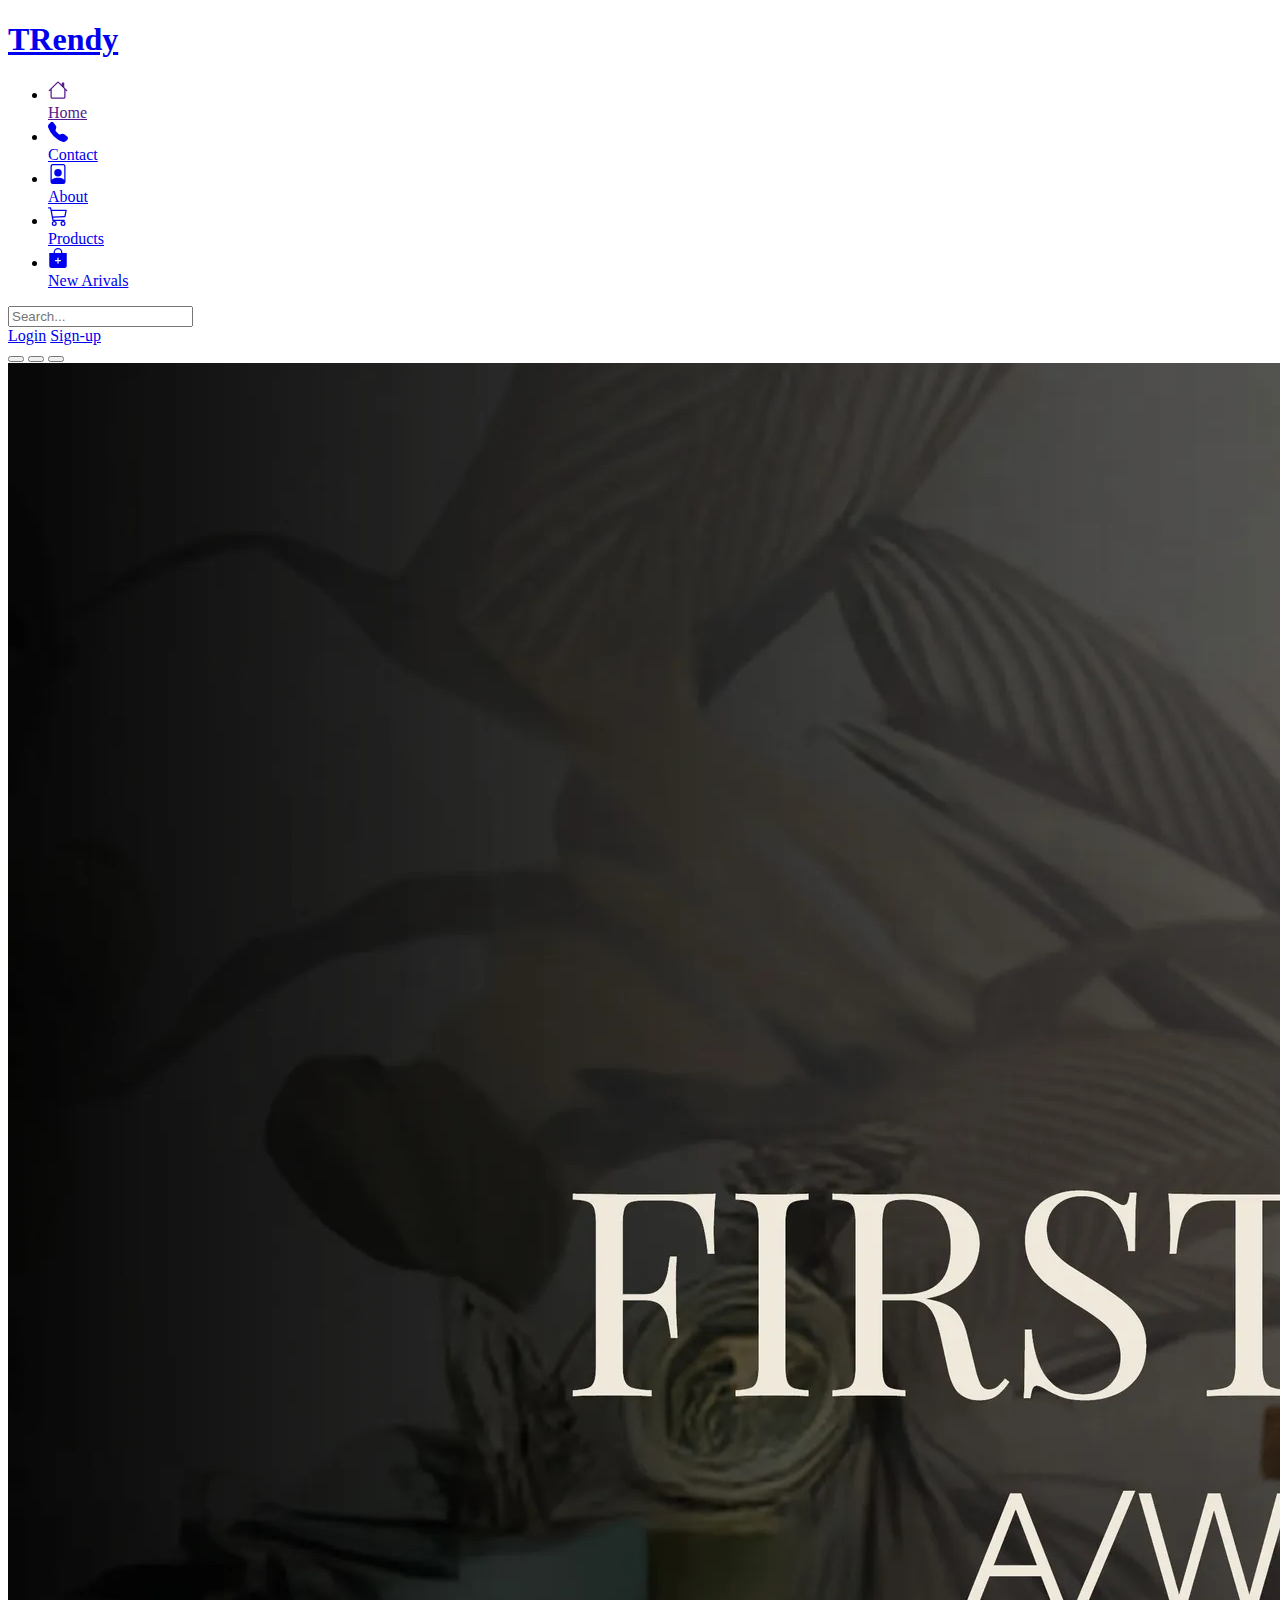
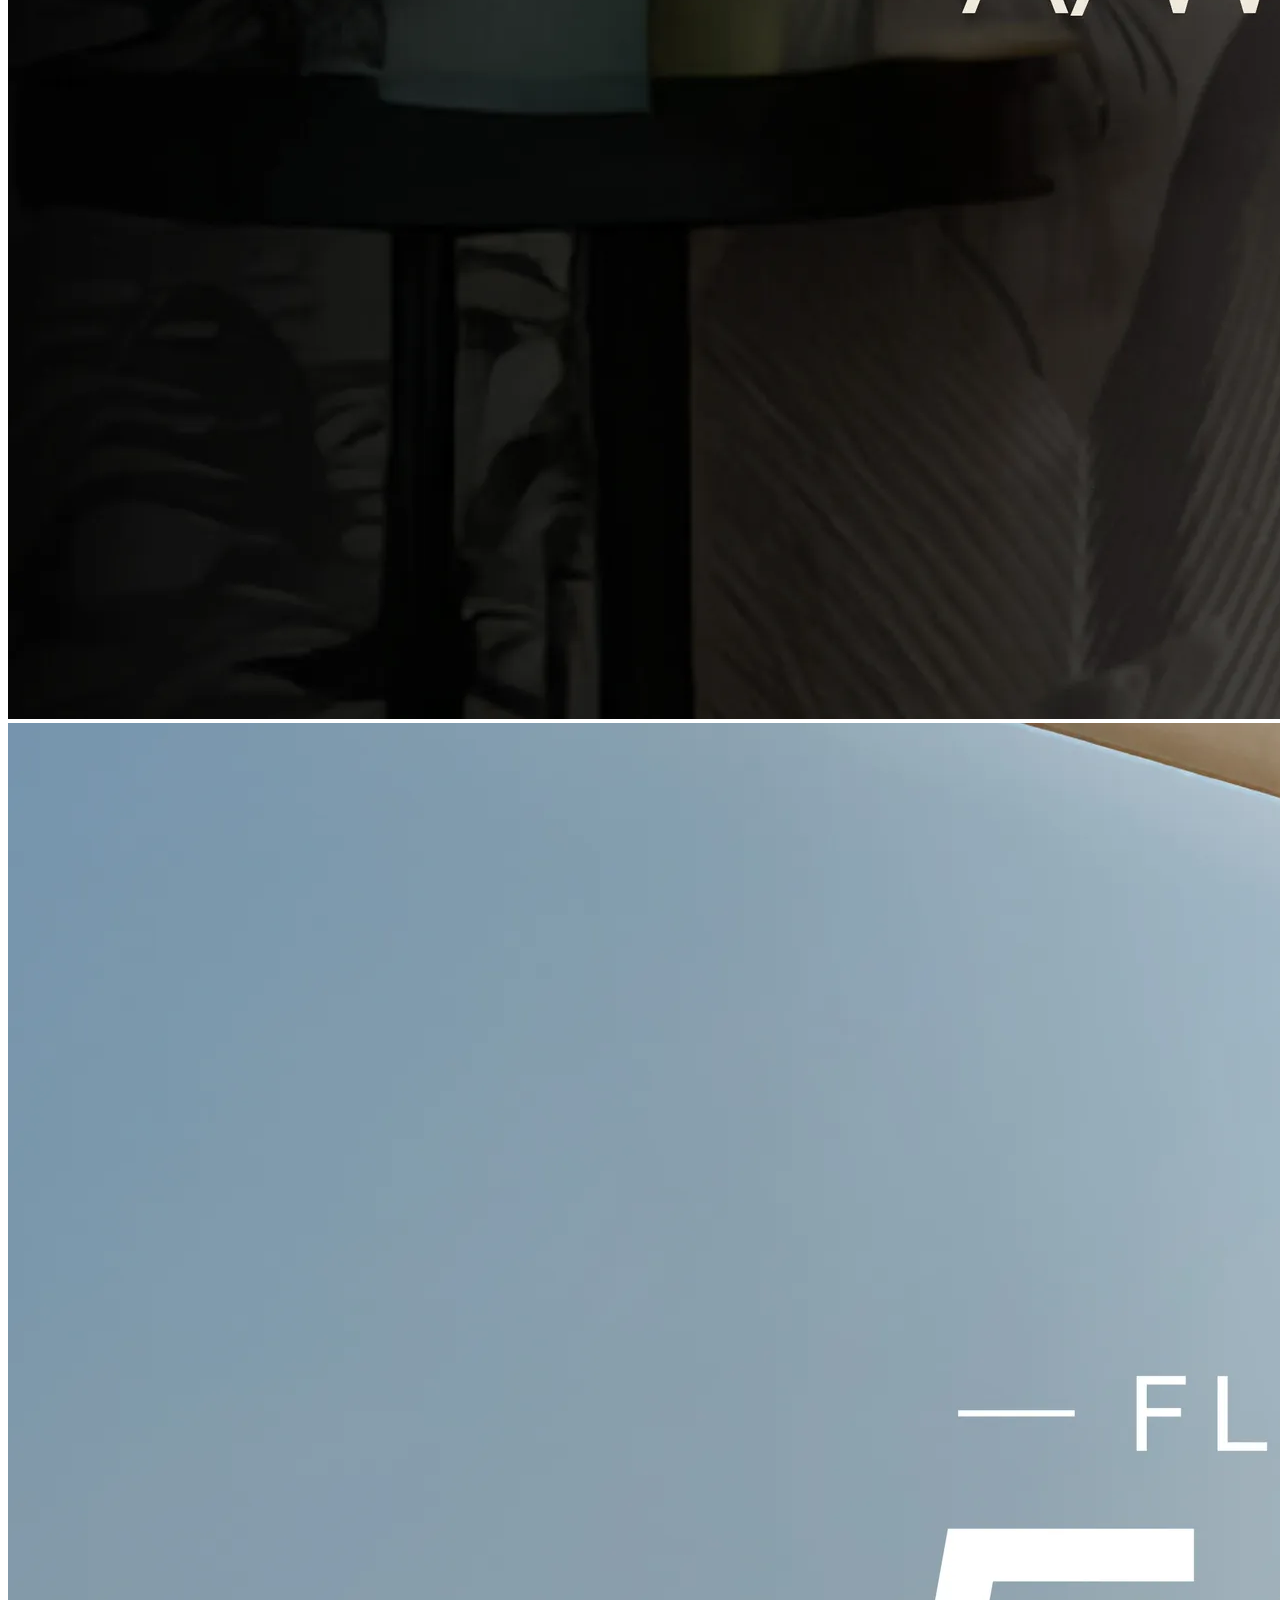
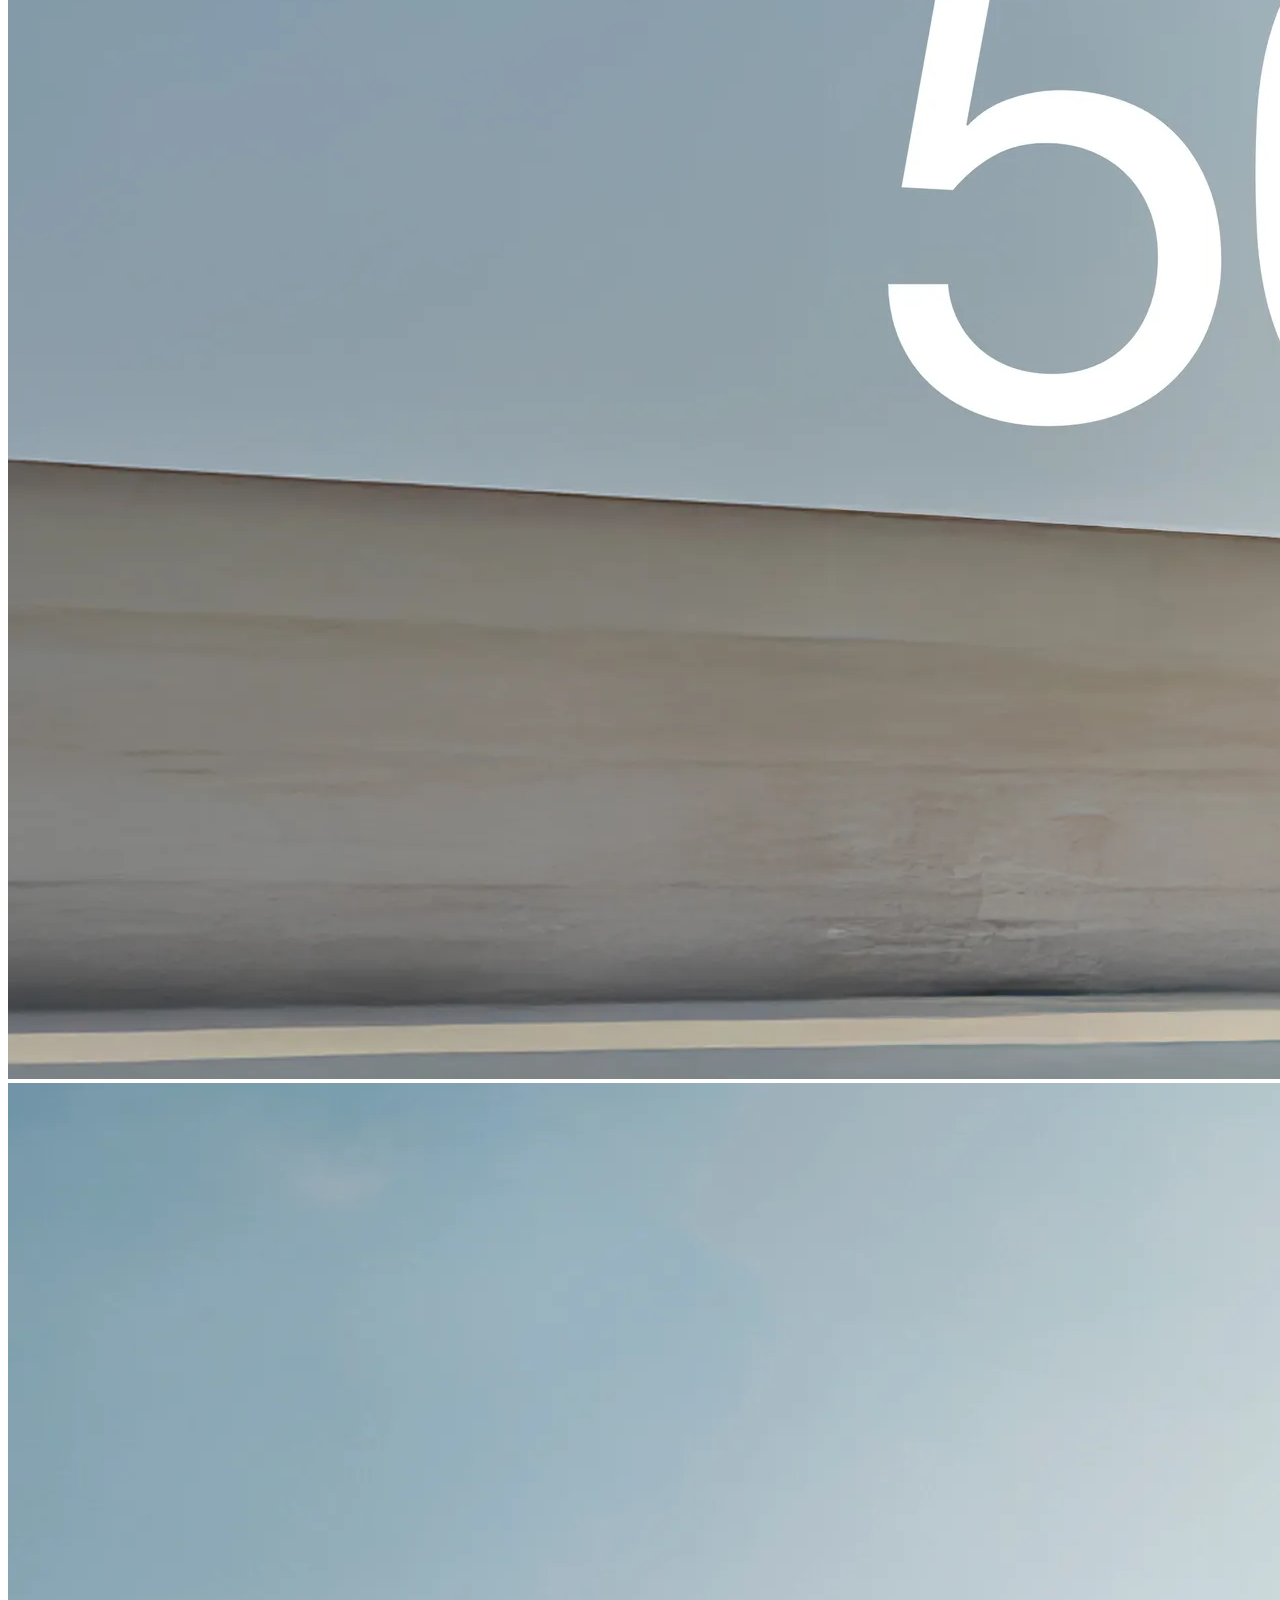
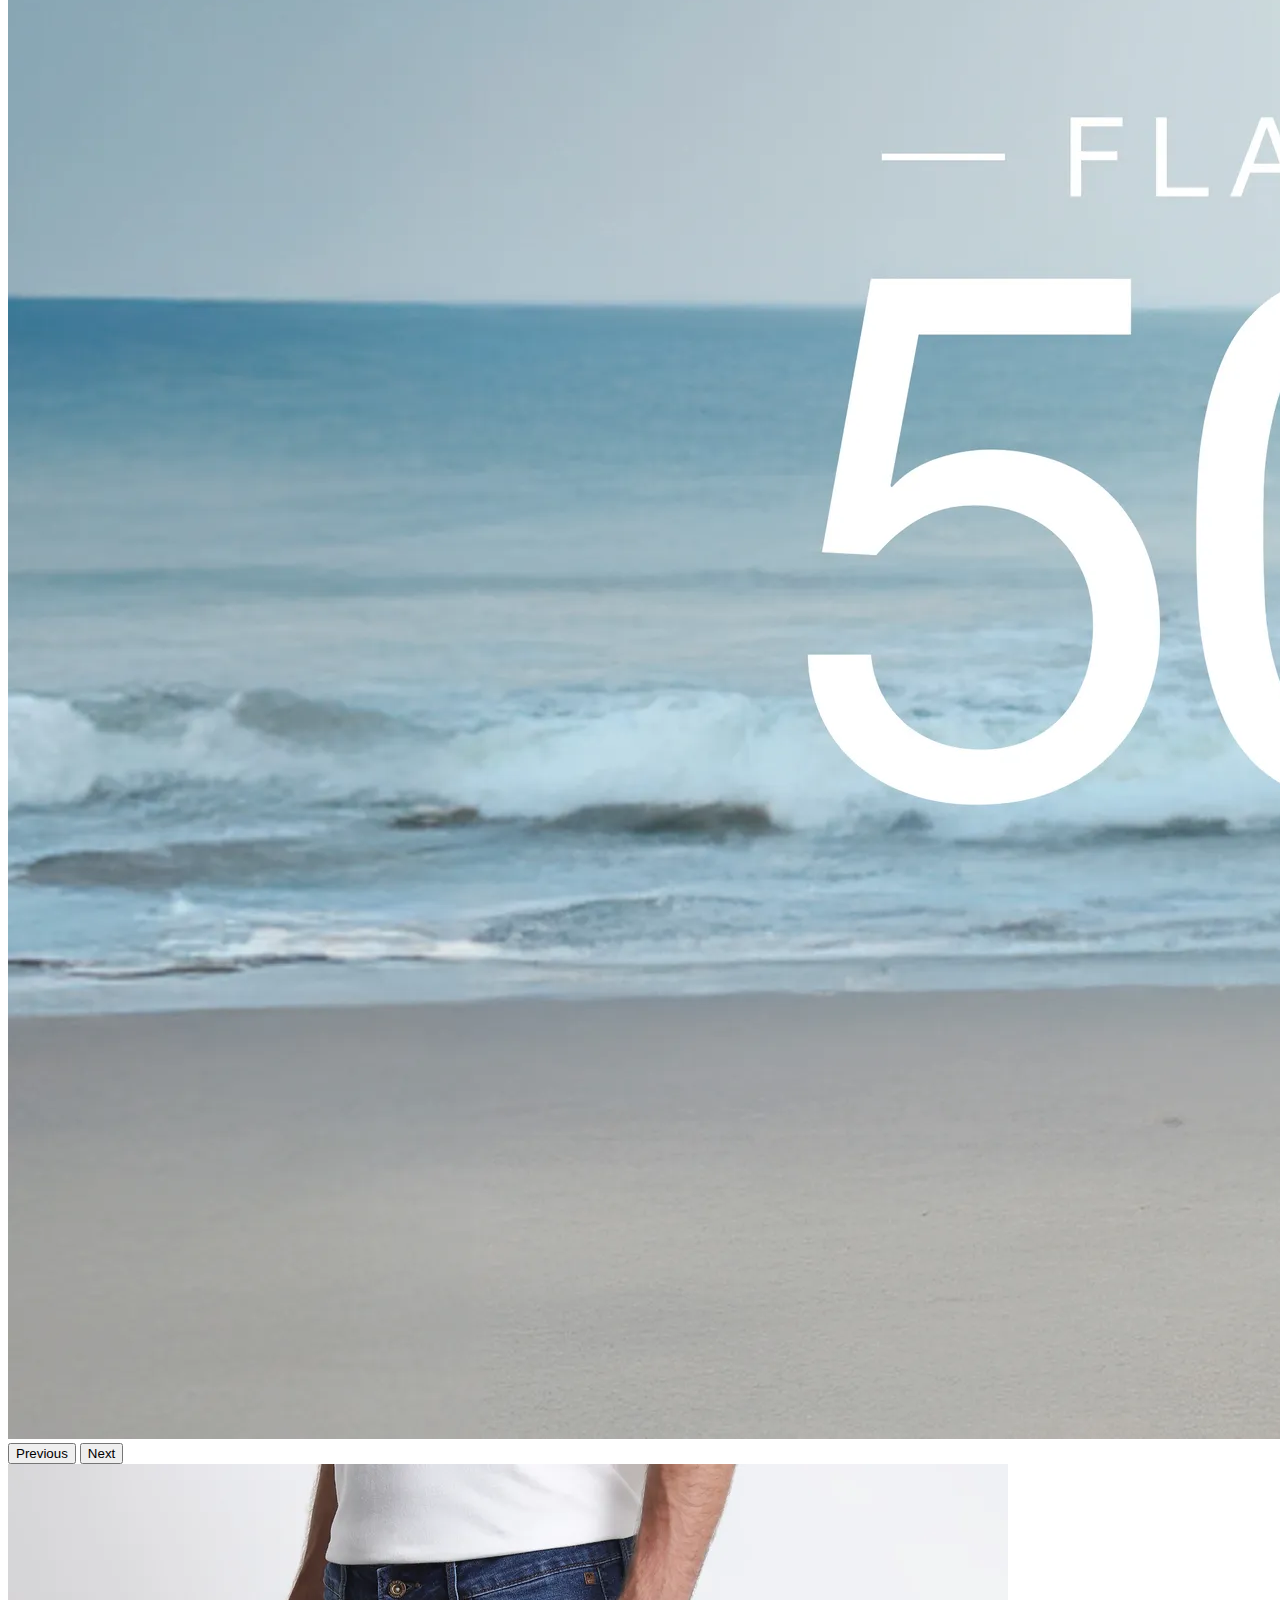
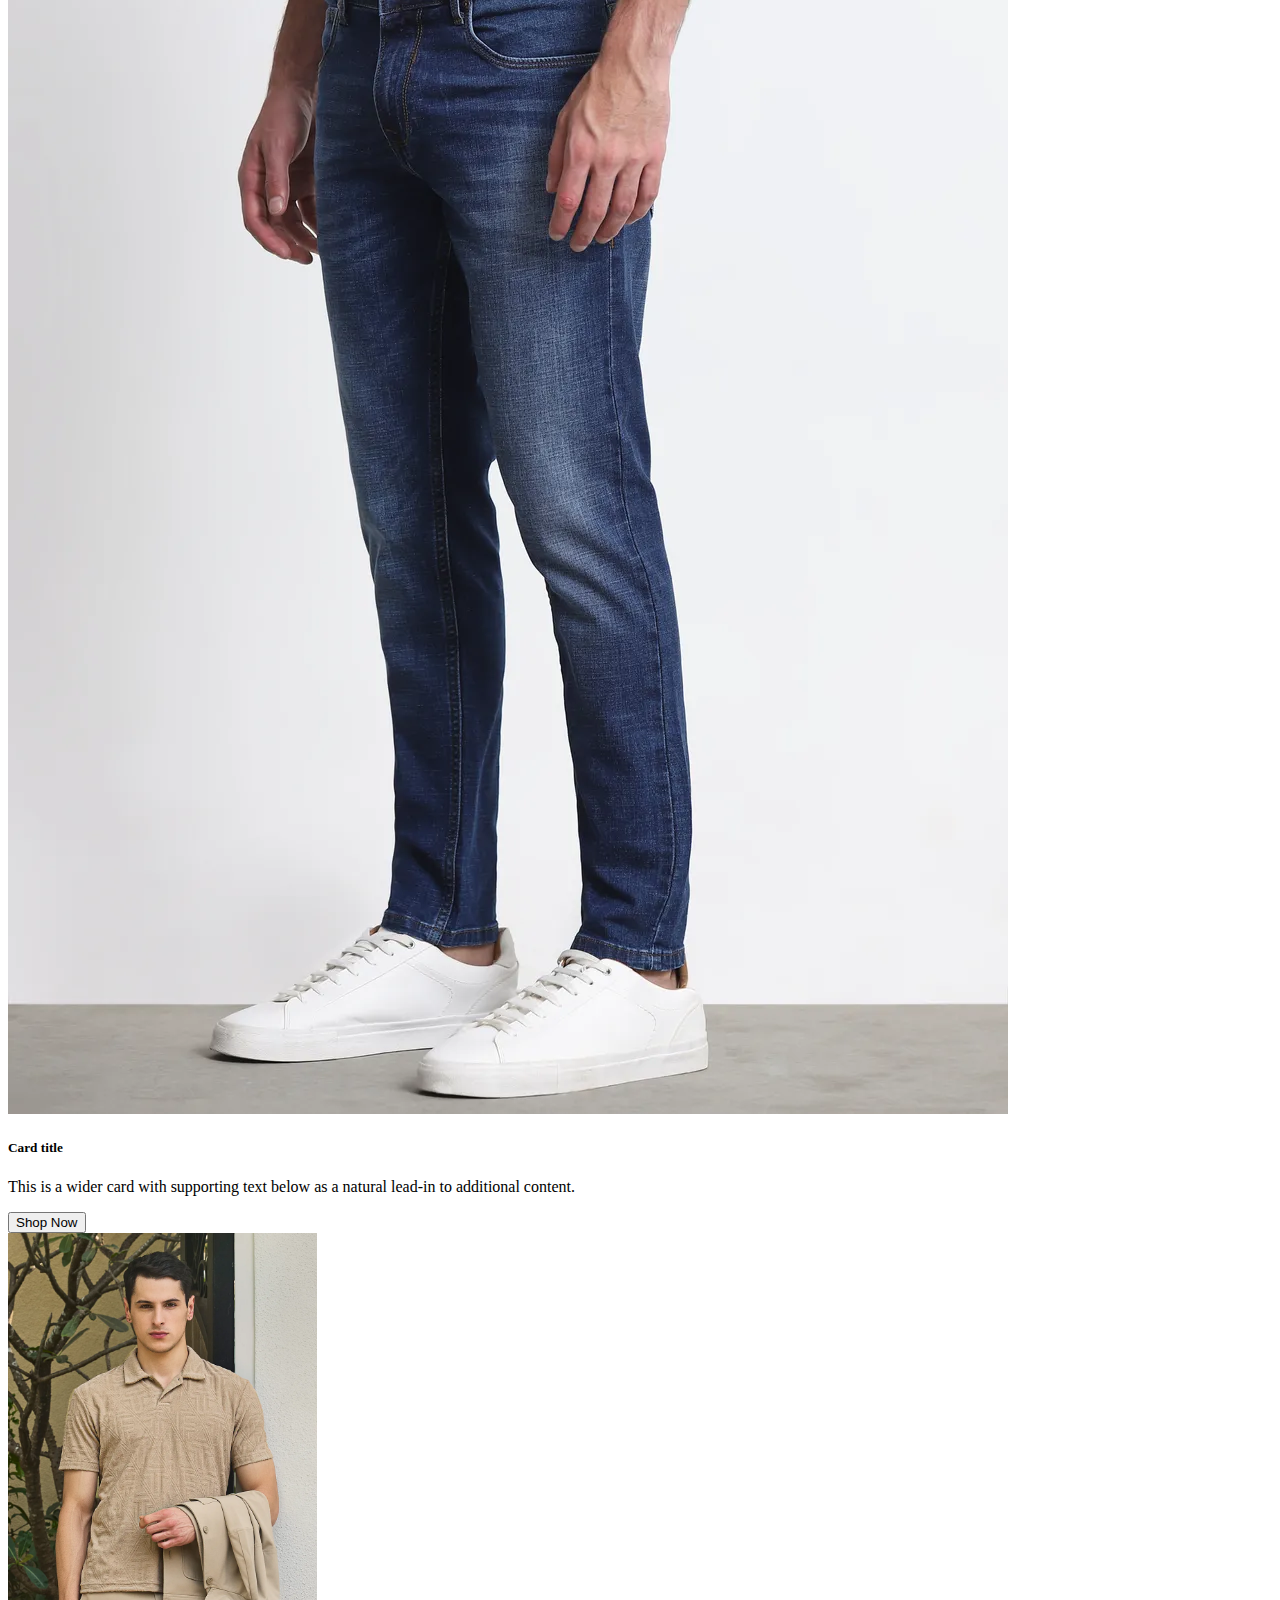
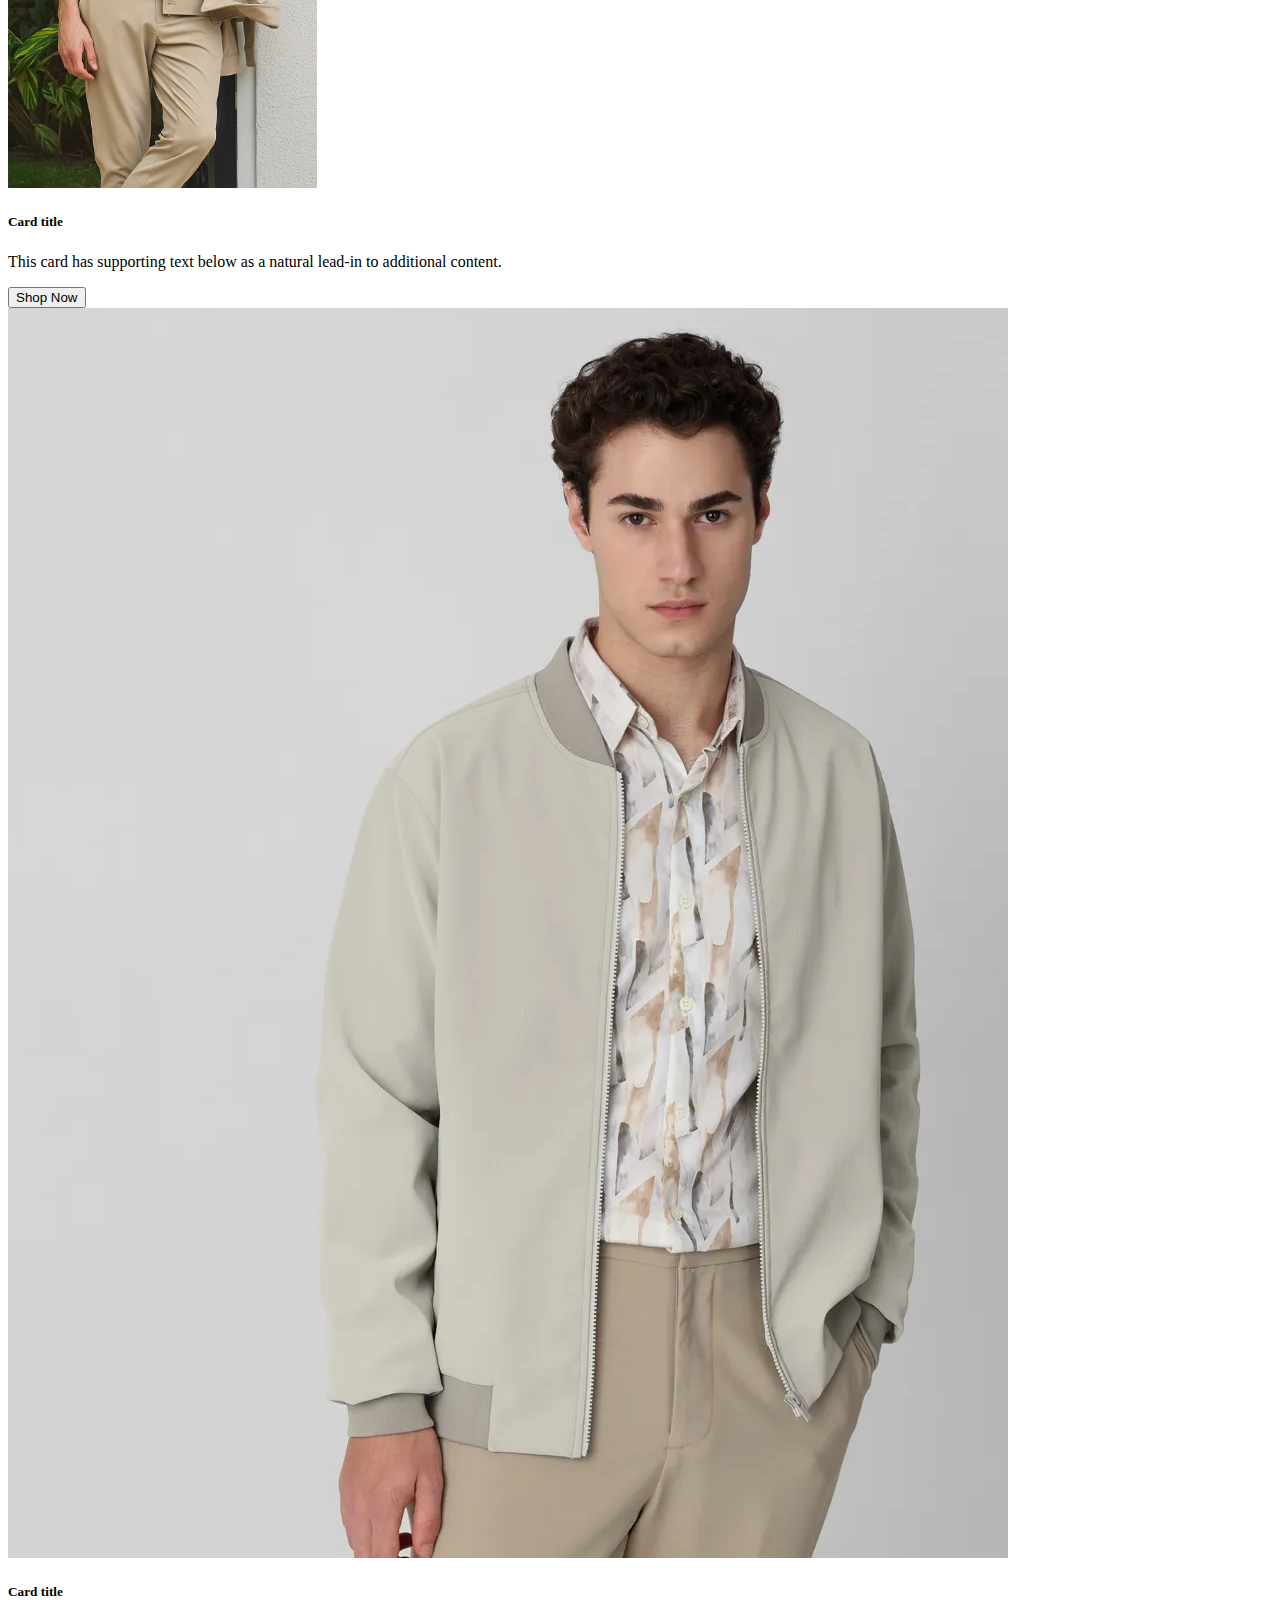
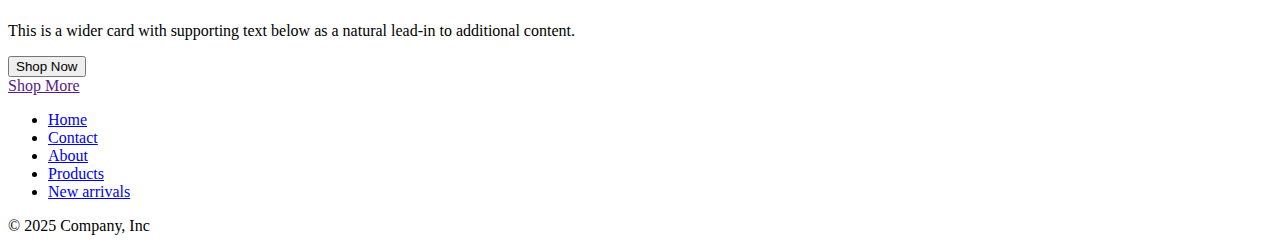
<file: index.html>
<!DOCTYPE html>
<html lang="en">

<head>
  <meta charset="UTF-8">
  <meta name="viewport" content="width=device-width, initial-scale=1.0">
  <title>Document</title>
  <link href="https://cdn.jsdelivr.net/npm/bootstrap@5.3.7/dist/css/bootstrap.min.css" rel="stylesheet"
    integrity="sha384-LN+7fdVzj6u52u30Kp6M/trliBMCMKTyK833zpbD+pXdCLuTusPj697FH4R/5mcr" crossorigin="anonymous">
</head>

<body>
  <header>
    <div class="px-3 py-2 text-bg-dark border-bottom">
      <div class="container">
        <div class="d-flex flex-wrap align-items-center justify-content-center justify-content-lg-start"> <a href="/"
            class="d-flex align-items-center my-2 my-lg-0 me-lg-auto text-white text-decoration-none">
            <h1>TRendy</h1>
          </a>
          <ul class="nav col-12 col-lg-auto my-2 justify-content-center my-md-0 text-small">
            <li> <a href="" class="nav-link text-light text-center">
                <svg xmlns="http://www.w3.org/2000/svg" width="20" height="20" fill="currentColor" class="bi bi-house"
                  viewBox="0 0 16 16">
                  <path
                    d="M8.707 1.5a1 1 0 0 0-1.414 0L.646 8.146a.5.5 0 0 0 .708.708L2 8.207V13.5A1.5 1.5 0 0 0 3.5 15h9a1.5 1.5 0 0 0 1.5-1.5V8.207l.646.647a.5.5 0 0 0 .708-.708L13 5.793V2.5a.5.5 0 0 0-.5-.5h-1a.5.5 0 0 0-.5.5v1.293zM13 7.207V13.5a.5.5 0 0 1-.5.5h-9a.5.5 0 0 1-.5-.5V7.207l5-5z" />
                </svg>
                <br>
                Home
              </a> </li>
            <li> <a href="contact.html" class="nav-link text-white text-center"> <svg xmlns="http://www.w3.org/2000/svg"
                  width="20" height="20" fill="currentColor" class="bi bi-telephone-fill" viewBox="0 0 16 16">
                  <path fill-rule="evenodd"
                    d="M1.885.511a1.745 1.745 0 0 1 2.61.163L6.29 2.98c.329.423.445.974.315 1.494l-.547 2.19a.68.68 0 0 0 .178.643l2.457 2.457a.68.68 0 0 0 .644.178l2.189-.547a1.75 1.75 0 0 1 1.494.315l2.306 1.794c.829.645.905 1.87.163 2.611l-1.034 1.034c-.74.74-1.846 1.065-2.877.702a18.6 18.6 0 0 1-7.01-4.42 18.6 18.6 0 0 1-4.42-7.009c-.362-1.03-.037-2.137.703-2.877z" />
                </svg>
                <br>
                Contact
              </a> </li>
            <li> <a href="about.html" class="nav-link text-white text-center"> <svg xmlns="http://www.w3.org/2000/svg"
                  width="20" height="20" fill="currentColor" class="bi bi-file-person" viewBox="0 0 16 16">
                  <path
                    d="M12 1a1 1 0 0 1 1 1v10.755S12 11 8 11s-5 1.755-5 1.755V2a1 1 0 0 1 1-1zM4 0a2 2 0 0 0-2 2v12a2 2 0 0 0 2 2h8a2 2 0 0 0 2-2V2a2 2 0 0 0-2-2z" />
                  <path d="M8 10a3 3 0 1 0 0-6 3 3 0 0 0 0 6" />
                </svg>
                <br>
                About
              </a> </li>
            <li> <a href="product.html" class="nav-link text-white text-center"> <svg xmlns="http://www.w3.org/2000/svg"
                  width="20" height="20" fill="currentColor" class="bi bi-cart3" viewBox="0 0 16 16">
                  <path
                    d="M0 1.5A.5.5 0 0 1 .5 1H2a.5.5 0 0 1 .485.379L2.89 3H14.5a.5.5 0 0 1 .49.598l-1 5a.5.5 0 0 1-.465.401l-9.397.472L4.415 11H13a.5.5 0 0 1 0 1H4a.5.5 0 0 1-.491-.408L2.01 3.607 1.61 2H.5a.5.5 0 0 1-.5-.5M3.102 4l.84 4.479 9.144-.459L13.89 4zM5 12a2 2 0 1 0 0 4 2 2 0 0 0 0-4m7 0a2 2 0 1 0 0 4 2 2 0 0 0 0-4m-7 1a1 1 0 1 1 0 2 1 1 0 0 1 0-2m7 0a1 1 0 1 1 0 2 1 1 0 0 1 0-2" />
                </svg>
                <br>
                Products
              </a> </li>
            <li> <a href="new.html" class="nav-link text-white text-center"> <svg xmlns="http://www.w3.org/2000/svg"
                  width="20" height="20" fill="currentColor" class="bi bi-bag-plus-fill" viewBox="0 0 16 16">
                  <path fill-rule="evenodd"
                    d="M10.5 3.5a2.5 2.5 0 0 0-5 0V4h5zm1 0V4H15v10a2 2 0 0 1-2 2H3a2 2 0 0 1-2-2V4h3.5v-.5a3.5 3.5 0 1 1 7 0M8.5 8a.5.5 0 0 0-1 0v1.5H6a.5.5 0 0 0 0 1h1.5V12a.5.5 0 0 0 1 0v-1.5H10a.5.5 0 0 0 0-1H8.5z" />
                </svg>
                <br>
                New Arivals
              </a> </li>
          </ul>
        </div>
      </div>
    </div>
    <div class="px-3 py-2 border-bottom">
      <div class="container d-flex flex-wrap justify-content-center">
        <form class="col-12 col-lg-auto mb-2 mb-lg-0 me-lg-auto" role="search"> <input type="search"
            class="form-control" placeholder="Search..." aria-label="Search"> </form>
        <div class="text-end"> <a href="signup.html" class="btn btn-light text-dark me-2">Login</a>
         <a href="signup.html" type="button" class="btn btn-primary">Sign-up</a>
        </div>
      </div>
    </div>
  </header>
  </nav>

  <div id="carouselExampleIndicators" class="carousel slide">
    <div class="carousel-indicators">
      <button type="button" data-bs-target="#carouselExampleIndicators" data-bs-slide-to="0" class="active"
        aria-current="true" aria-label="Slide 1"></button>
      <button type="button" data-bs-target="#carouselExampleIndicators" data-bs-slide-to="1"
        aria-label="Slide 2"></button>
      <button type="button" data-bs-target="#carouselExampleIndicators" data-bs-slide-to="2"
        aria-label="Slide 3"></button>
    </div>
    <div class="carousel-inner">
      <div class="carousel-item active">
        <img src="image/trend front.webp" class="d-block w-100" alt="...">
      </div>
      <div class="carousel-item">
        <img src="image/trend1.webp" class="d-block w-100" alt="...">
      </div>
      <div class="carousel-item">
        <img src="image/trend2.webp" class="d-block w-100" alt="...">
      </div>
    </div>
    <button class="carousel-control-prev" type="button" data-bs-target="#carouselExampleIndicators"
      data-bs-slide="prev">
      <span class="carousel-control-prev-icon" aria-hidden="true"></span>
      <span class="visually-hidden">Previous</span>
    </button>
    <button class="carousel-control-next" type="button" data-bs-target="#carouselExampleIndicators"
      data-bs-slide="next">
      <span class="carousel-control-next-icon" aria-hidden="true"></span>
      <span class="visually-hidden">Next</span>
    </button>
  </div>



  <div class="card-group my-2 gap-2 bg-dark">
    <div class="card">
      <img src="image/j1c.webp" class="card-img-top" alt="...">
      <div class="card-body">
        <h5 class="card-title">Card title</h5>
        <p class="card-text">This is a wider card with supporting text below as a natural lead-in to additional content.
        </p>
        <button type="button" class="btn btn-primary w-100">Shop Now</button>
      </div>
    </div>
    <div class="card">
      <img src="image/a.webp" class="card-img-top" alt="..." height="555px">
      <div class="card-body">
        <h5 class="card-title">Card title</h5>
        <p class="card-text">This card has supporting text below as a natural lead-in to additional content.</p>
        <button type="button" class="btn btn-primary w-100">Shop Now</button>
      </div>
    </div>
    <div class="card">
      <img src="image/jac6.webp" class="card-img-top" alt="...">
      <div class="card-body">
        <h5 class="card-title">Card title</h5>
        <p class="card-text">This is a wider card with supporting text below as a natural lead-in to additional content.
        </p>
        <button type="button" class="btn btn-primary w-100 ">Shop Now</button>
      </div>
    </div>
  </div>

  <div class=" row justify-content-center py-5">

    <a href="" class="btn btn-dark w-25 "> Shop More</a>
  </div>




  <footer class="py-3  bg-dark">
    <ul class="nav justify-content-center pb-3 mb-3">
      <li class="nav-item"><a href="#" class="nav-link px-2 text-white">Home</a></li>
      <li class="nav-item"><a href="#" class="nav-link px-2 text-white">Contact</a></li>
      <li class="nav-item"><a href="#" class="nav-link px-2 text-white">About</a></li>
      <li class="nav-item"><a href="#" class="nav-link px-2 text-white">Products</a></li>
      <li class="nav-item"><a href="#" class="nav-link px-2 text-white">New arrivals</a></li>
    </ul>
    <p class="text-center text-white">&copy; 2025 Company, Inc</p>
  </footer>









  <script src="https://cdn.jsdelivr.net/npm/bootstrap@5.3.7/dist/js/bootstrap.bundle.min.js"
    integrity="sha384-ndDqU0Gzau9qJ1lfW4pNLlhNTkCfHzAVBReH9diLvGRem5+R9g2FzA8ZGN954O5Q"
    crossorigin="anonymous"></script>
</body>

</html>
</file>
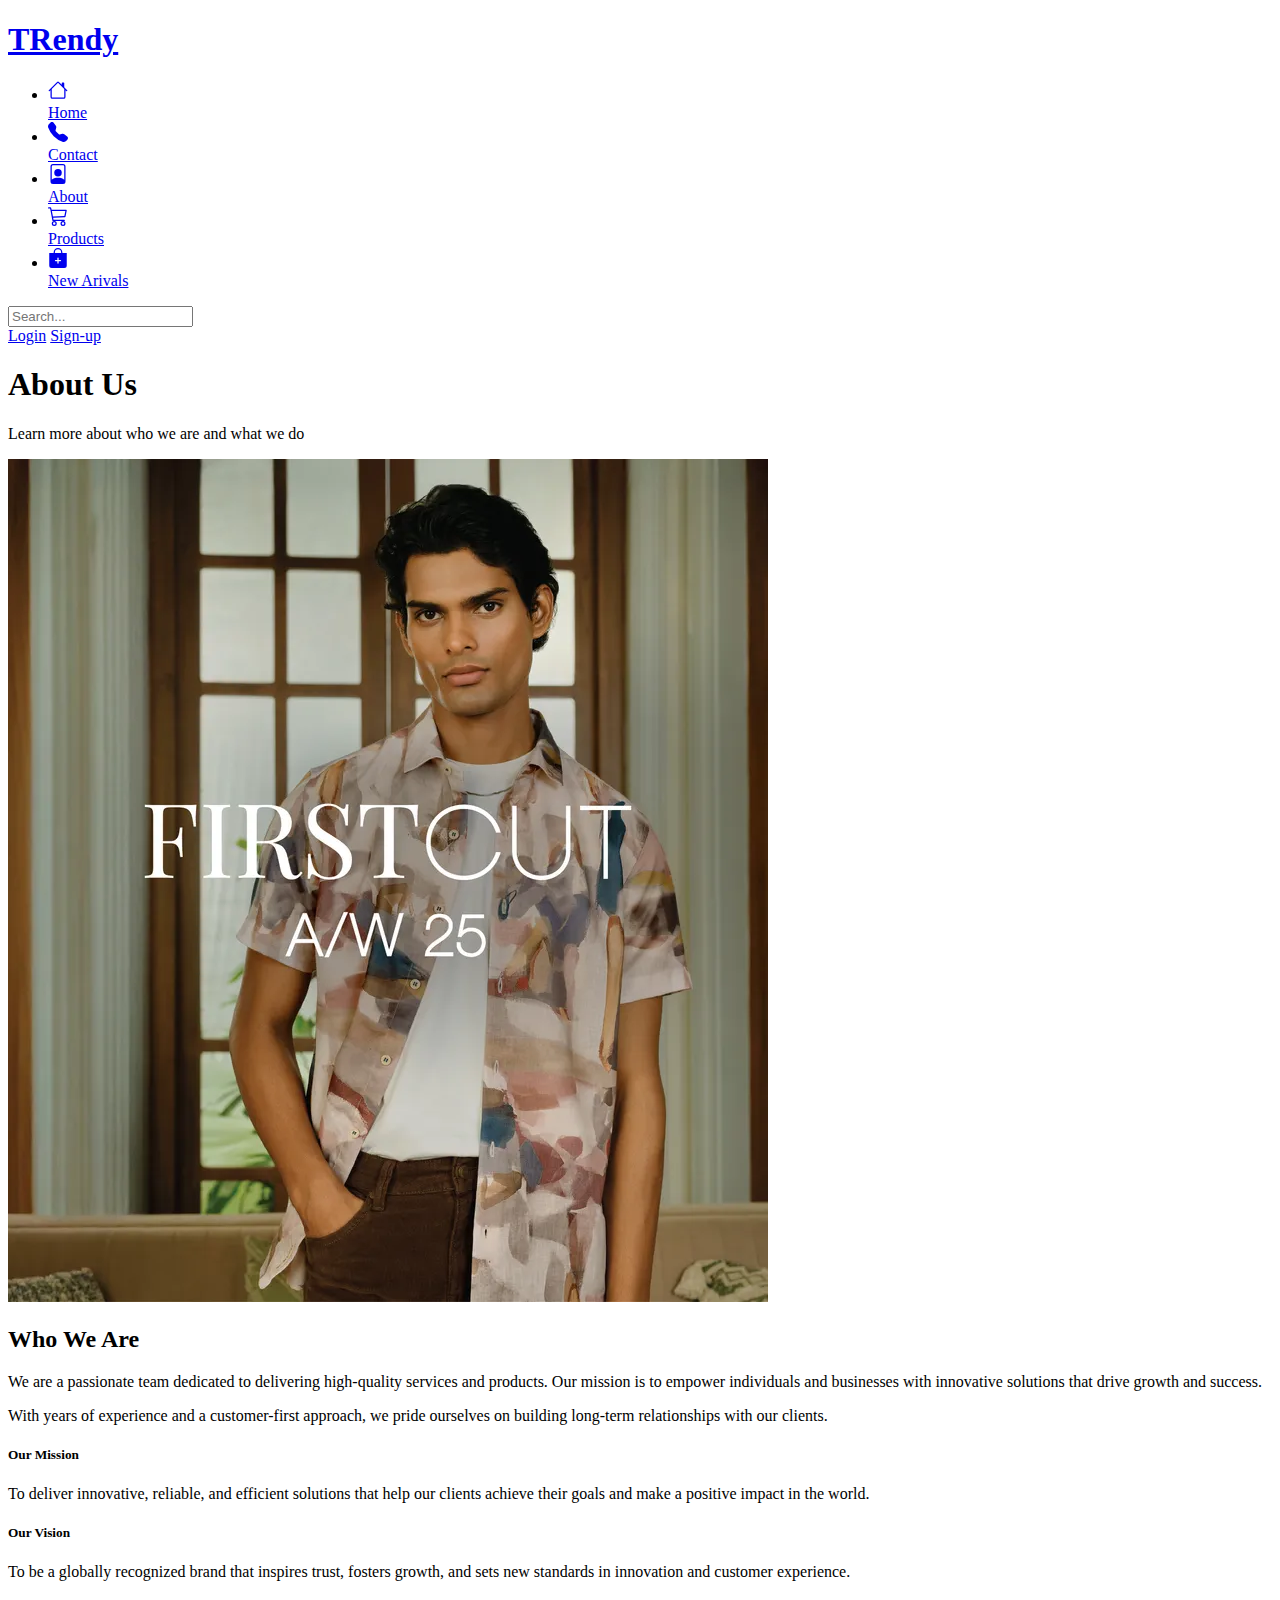
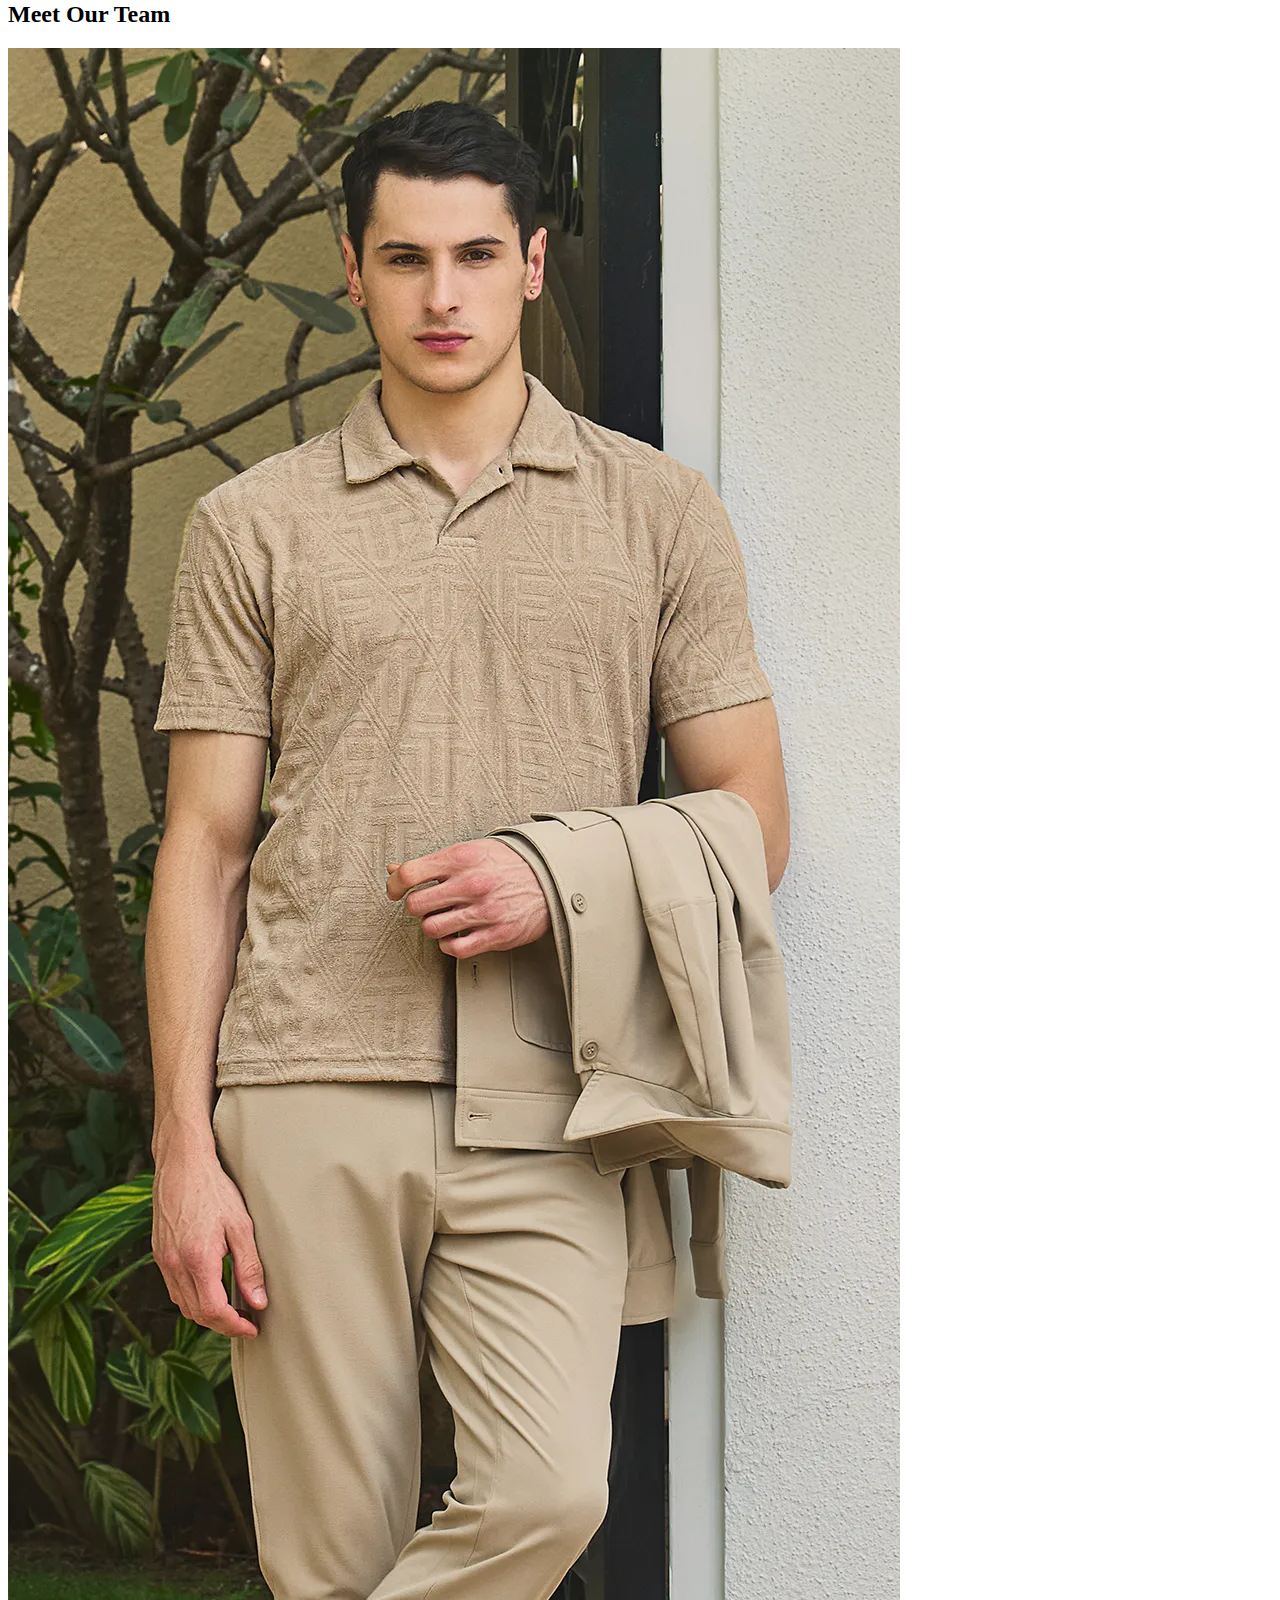
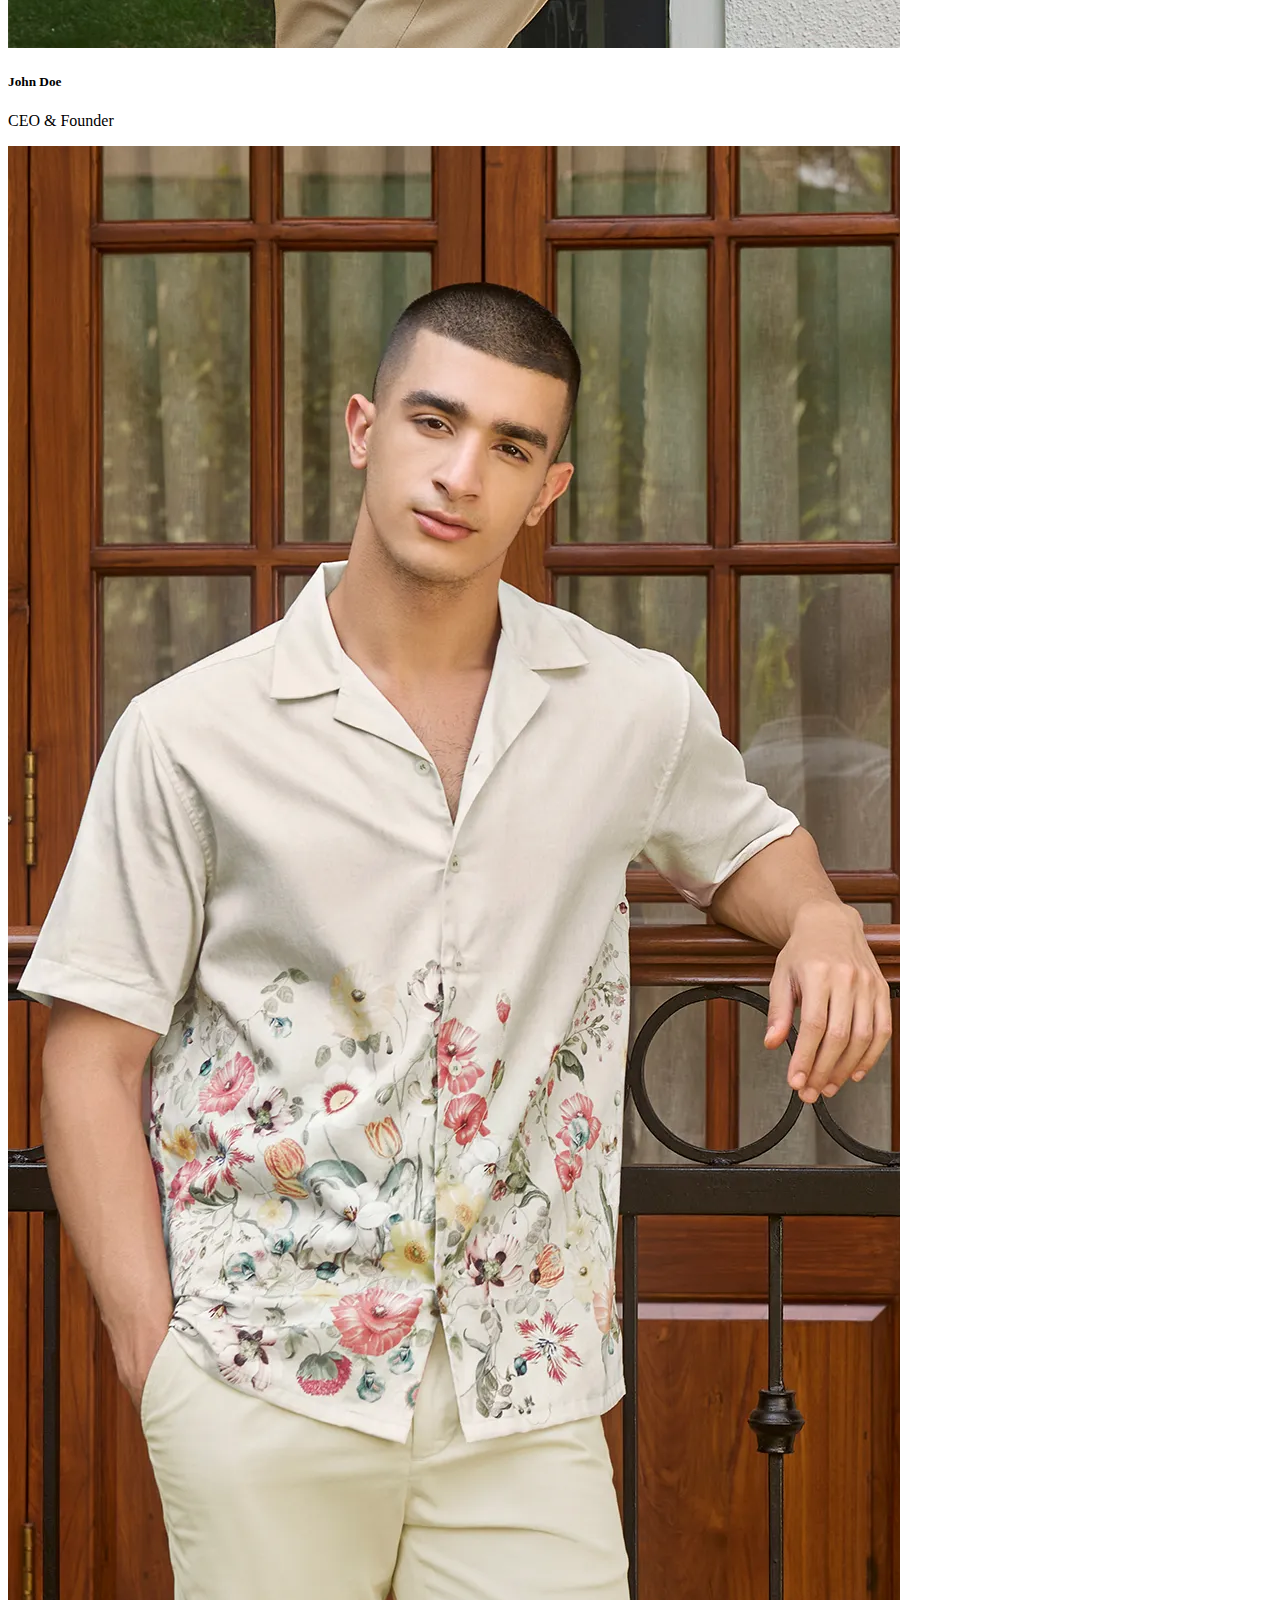
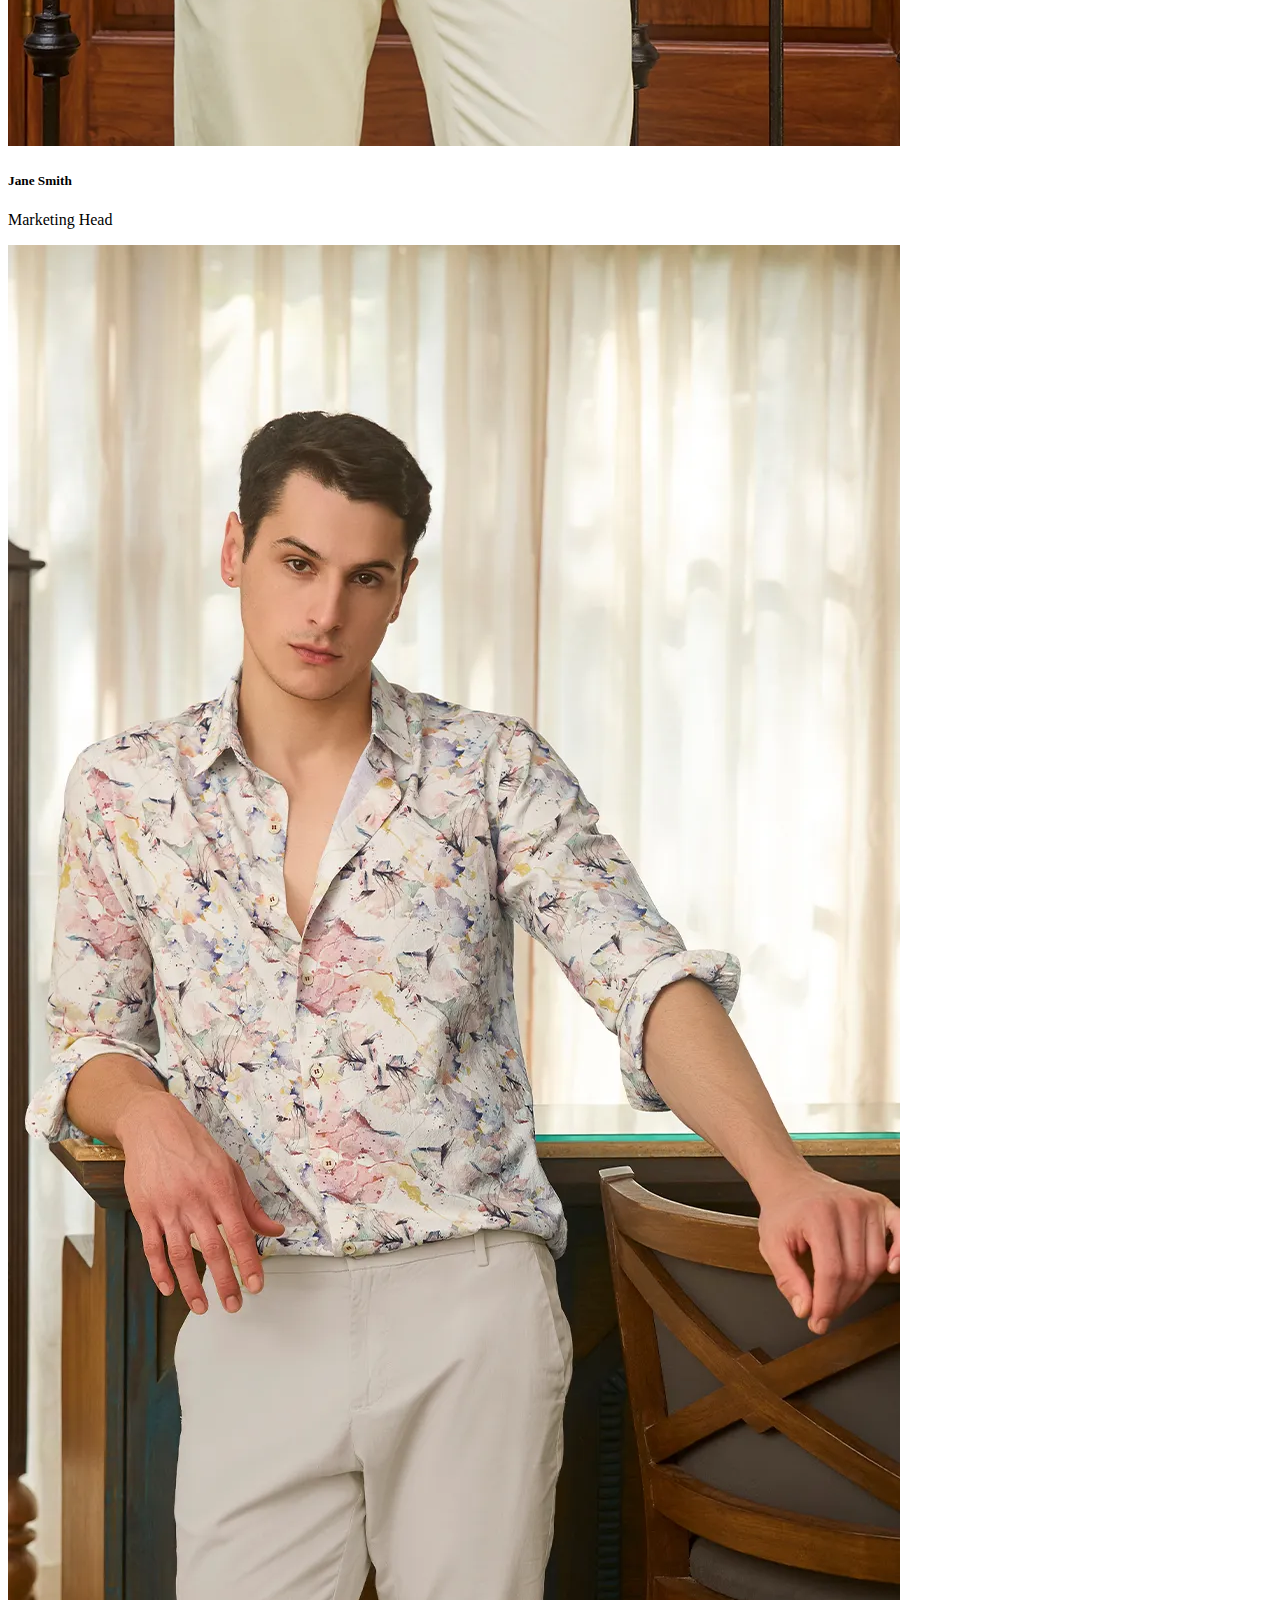
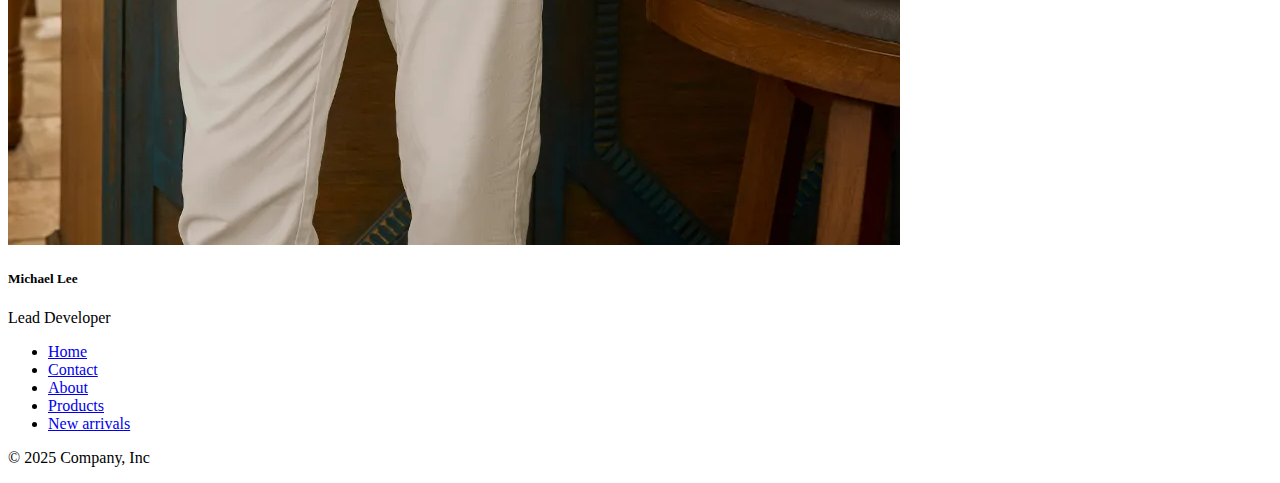
<file: about.html>
<!DOCTYPE html>
<html lang="en">
<head>
    <meta charset="UTF-8">
    <meta name="viewport" content="width=device-width, initial-scale=1.0">
    <title>Document</title>
    <link href="https://cdn.jsdelivr.net/npm/bootstrap@5.3.7/dist/css/bootstrap.min.css" rel="stylesheet" integrity="sha384-LN+7fdVzj6u52u30Kp6M/trliBMCMKTyK833zpbD+pXdCLuTusPj697FH4R/5mcr" crossorigin="anonymous">
</head>
<body>
<header>
            <div class="px-3 py-2 text-bg-dark border-bottom">
                <div class="container">
                    <div class="d-flex flex-wrap align-items-center justify-content-center justify-content-lg-start"> <a
                            href="/"
                            class="d-flex align-items-center my-2 my-lg-0 me-lg-auto text-white text-decoration-none"><h1>TRendy</h1></a>
                        <ul class="nav col-12 col-lg-auto my-2 justify-content-center my-md-0 text-small">
                            <li> <a href="index.html" class="nav-link text-light text-center">
                             <svg xmlns="http://www.w3.org/2000/svg" width="20" height="20" fill="currentColor" class="bi bi-house" viewBox="0 0 16 16">
  <path d="M8.707 1.5a1 1 0 0 0-1.414 0L.646 8.146a.5.5 0 0 0 .708.708L2 8.207V13.5A1.5 1.5 0 0 0 3.5 15h9a1.5 1.5 0 0 0 1.5-1.5V8.207l.646.647a.5.5 0 0 0 .708-.708L13 5.793V2.5a.5.5 0 0 0-.5-.5h-1a.5.5 0 0 0-.5.5v1.293zM13 7.207V13.5a.5.5 0 0 1-.5.5h-9a.5.5 0 0 1-.5-.5V7.207l5-5z"/>
</svg>
<br>
                                    Home
                                </a> </li>
                            <li> <a href="contact.html" class="nav-link text-white text-center"> <svg xmlns="http://www.w3.org/2000/svg" width="20" height="20" fill="currentColor" class="bi bi-telephone-fill" viewBox="0 0 16 16">
  <path fill-rule="evenodd" d="M1.885.511a1.745 1.745 0 0 1 2.61.163L6.29 2.98c.329.423.445.974.315 1.494l-.547 2.19a.68.68 0 0 0 .178.643l2.457 2.457a.68.68 0 0 0 .644.178l2.189-.547a1.75 1.75 0 0 1 1.494.315l2.306 1.794c.829.645.905 1.87.163 2.611l-1.034 1.034c-.74.74-1.846 1.065-2.877.702a18.6 18.6 0 0 1-7.01-4.42 18.6 18.6 0 0 1-4.42-7.009c-.362-1.03-.037-2.137.703-2.877z"/>
</svg>
<br>
                                    Contact
                                </a> </li>
                            <li> <a href="#" class="nav-link text-white text-center"> <svg xmlns="http://www.w3.org/2000/svg" width="20" height="20" fill="currentColor" class="bi bi-file-person" viewBox="0 0 16 16">
  <path d="M12 1a1 1 0 0 1 1 1v10.755S12 11 8 11s-5 1.755-5 1.755V2a1 1 0 0 1 1-1zM4 0a2 2 0 0 0-2 2v12a2 2 0 0 0 2 2h8a2 2 0 0 0 2-2V2a2 2 0 0 0-2-2z"/>
  <path d="M8 10a3 3 0 1 0 0-6 3 3 0 0 0 0 6"/>
</svg>
<br>
                                    About
                                </a> </li>
                            <li> <a href="product.html" class="nav-link text-white text-center"> <svg xmlns="http://www.w3.org/2000/svg" width="20" height="20" fill="currentColor" class="bi bi-cart3" viewBox="0 0 16 16">
  <path d="M0 1.5A.5.5 0 0 1 .5 1H2a.5.5 0 0 1 .485.379L2.89 3H14.5a.5.5 0 0 1 .49.598l-1 5a.5.5 0 0 1-.465.401l-9.397.472L4.415 11H13a.5.5 0 0 1 0 1H4a.5.5 0 0 1-.491-.408L2.01 3.607 1.61 2H.5a.5.5 0 0 1-.5-.5M3.102 4l.84 4.479 9.144-.459L13.89 4zM5 12a2 2 0 1 0 0 4 2 2 0 0 0 0-4m7 0a2 2 0 1 0 0 4 2 2 0 0 0 0-4m-7 1a1 1 0 1 1 0 2 1 1 0 0 1 0-2m7 0a1 1 0 1 1 0 2 1 1 0 0 1 0-2"/>
</svg>
<br>
                                    Products
                                </a> </li>
                            <li> <a href="new.html" class="nav-link text-white text-center"> <svg xmlns="http://www.w3.org/2000/svg" width="20" height="20" fill="currentColor" class="bi bi-bag-plus-fill" viewBox="0 0 16 16">
  <path fill-rule="evenodd" d="M10.5 3.5a2.5 2.5 0 0 0-5 0V4h5zm1 0V4H15v10a2 2 0 0 1-2 2H3a2 2 0 0 1-2-2V4h3.5v-.5a3.5 3.5 0 1 1 7 0M8.5 8a.5.5 0 0 0-1 0v1.5H6a.5.5 0 0 0 0 1h1.5V12a.5.5 0 0 0 1 0v-1.5H10a.5.5 0 0 0 0-1H8.5z"/>
</svg>
<br>
                                    New Arivals
                                </a> </li>
                        </ul>
                    </div>
                </div>
            </div>
            <div class="px-3 py-2 border-bottom">
                <div class="container d-flex flex-wrap justify-content-center">
                    <form class="col-12 col-lg-auto mb-2 mb-lg-0 me-lg-auto" role="search"> <input type="search"
                            class="form-control" placeholder="Search..." aria-label="Search"> </form>
                    <div class="text-end"> <a href="signup.html" class="btn btn-light text-dark me-2">Login</a>
                        <a href="signup.html" type="button" class="btn btn-primary">Sign-up</a>
                </div>
            </div>
        </header>
</nav>


<!-- Hero Section -->
<section class="bg-dark text-white text-center py-5">
  <div class="container">
    <h1 class="fw-bold">About Us</h1>
    <p class="lead">Learn more about who we are and what we do</p>
  </div>
</section>

<!-- About Content -->
<section class="py-5">
  <div class="container">
    <div class="row align-items-center g-4">
      <div class="col-lg-6">
        <img src="image/about.webp" alt="About Image" class="img-fluid rounded shadow w-100">
      </div>
      <div class="col-lg-6">
        <h2 class="fw-bold">Who We Are</h2>
        <p class="text-muted">
          We are a passionate team dedicated to delivering high-quality services and products. 
          Our mission is to empower individuals and businesses with innovative solutions 
          that drive growth and success.
        </p>
        <p class="text-muted">
          With years of experience and a customer-first approach, we pride ourselves 
          on building long-term relationships with our clients.
        </p>
      </div>
    </div>
  </div>
</section>

<!-- Mission & Vision -->
<section class="py-5 bg-light">
  <div class="container text-center">
    <div class="row g-4">
      <div class="col-md-6">
        <div class="card border-0 shadow-sm h-100">
          <div class="card-body bg-dark text-light border rounded">
            <h5 class="fw-bold">Our Mission</h5>
            <p class="text-white">
              To deliver innovative, reliable, and efficient solutions that help our clients achieve their goals and make a positive impact in the world.
            </p>
          </div>
        </div>
      </div>
      <div class="col-md-6">
        <div class="card border-0 shadow-sm h-100">
          <div class="card-body bg-dark text-light border rounded">
            <h5 class="fw-bold">Our Vision</h5>
            <p class="">
              To be a globally recognized brand that inspires trust, fosters growth, and sets new standards in innovation and customer experience.
            </p>
          </div>
        </div>
      </div>
    </div>
  </div>
</section>

<!-- Team Section -->
<section class="py-5">
  <div class="container text-center">
    <h2 class="fw-bold mb-4">Meet Our Team</h2>
    <div class="row g-4">
      <div class="col-md-4">
        <div class="card border-0 shadow-sm h-100">
          <img src="image/a.webp" class="card-img-top" alt="Team Member">
          <div class="card-body">
            <h5 class="fw-bold">John Doe</h5>
            <p class="text-muted">CEO & Founder</p>
          </div>
        </div>
      </div>
      <div class="col-md-4">
        <div class="card border-0 shadow-sm h-100">
          <img src="image/b.webp" class="card-img-top" alt="Team Member">
          <div class="card-body">
            <h5 class="fw-bold">Jane Smith</h5>
            <p class="text-muted">Marketing Head</p>
          </div>
        </div>
      </div>
      <div class="col-md-4">
        <div class="card border-0 shadow-sm h-100">
          <img src="image/c.webp" class="card-img-top" alt="Team Member">
          <div class="card-body">
            <h5 class="fw-bold">Michael Lee</h5>
            <p class="text-muted">Lead Developer</p>
          </div>
        </div>
      </div>
    </div>
  </div>
</section>







<footer class="py-3  bg-dark">
            <ul class="nav justify-content-center pb-3 mb-3">
                <li class="nav-item"><a href="#" class="nav-link px-2 text-white">Home</a></li>
                <li class="nav-item"><a href="#" class="nav-link px-2 text-white">Contact</a></li>
                <li class="nav-item"><a href="#" class="nav-link px-2 text-white">About</a></li>
                <li class="nav-item"><a href="#" class="nav-link px-2 text-white">Products</a></li>
                <li class="nav-item"><a href="#" class="nav-link px-2 text-white">New arrivals</a></li>
            </ul>
            <p class="text-center text-white">&copy; 2025 Company, Inc</p>
        </footer>









<script src="https://cdn.jsdelivr.net/npm/bootstrap@5.3.7/dist/js/bootstrap.bundle.min.js" integrity="sha384-ndDqU0Gzau9qJ1lfW4pNLlhNTkCfHzAVBReH9diLvGRem5+R9g2FzA8ZGN954O5Q" crossorigin="anonymous"></script>
</body>
</html>
</file>
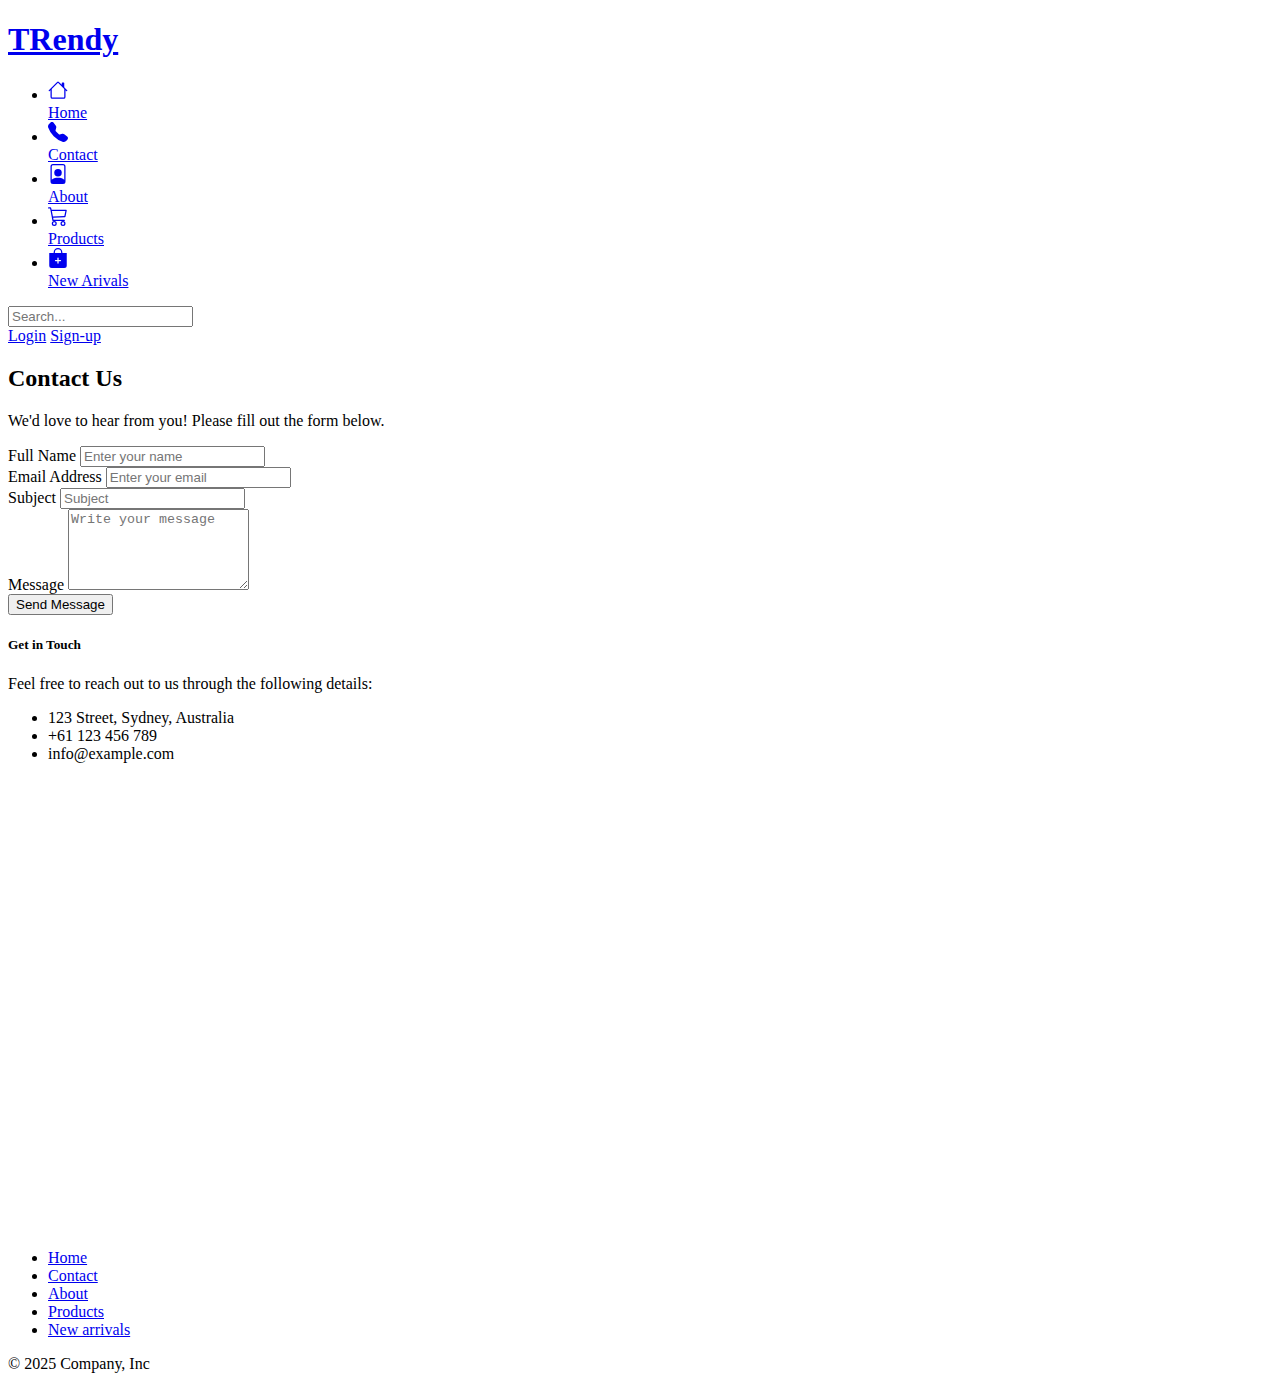
<file: contact.html>
<!DOCTYPE html>
<html lang="en">

<head>
  <meta charset="UTF-8">
  <meta name="viewport" content="width=device-width, initial-scale=1.0">
  <title>Document</title>

  <link href="https://cdn.jsdelivr.net/npm/bootstrap@5.3.7/dist/css/bootstrap.min.css" rel="stylesheet"
    integrity="sha384-LN+7fdVzj6u52u30Kp6M/trliBMCMKTyK833zpbD+pXdCLuTusPj697FH4R/5mcr" crossorigin="anonymous">
</head>

<body>
  <header>
    <div class="px-3 py-2 text-bg-dark border-bottom">
      <div class="container">
        <div class="d-flex flex-wrap align-items-center justify-content-center justify-content-lg-start"> <a href="/"
            class="d-flex align-items-center my-2 my-lg-0 me-lg-auto text-white text-decoration-none">
            <h1>TRendy</h1>
          </a>
          <ul class="nav col-12 col-lg-auto my-2 justify-content-center my-md-0 text-small">
            <li> <a href="index.html" class="nav-link text-light text-center">
                <svg xmlns="http://www.w3.org/2000/svg" width="20" height="20" fill="currentColor" class="bi bi-house"
                  viewBox="0 0 16 16">
                  <path
                    d="M8.707 1.5a1 1 0 0 0-1.414 0L.646 8.146a.5.5 0 0 0 .708.708L2 8.207V13.5A1.5 1.5 0 0 0 3.5 15h9a1.5 1.5 0 0 0 1.5-1.5V8.207l.646.647a.5.5 0 0 0 .708-.708L13 5.793V2.5a.5.5 0 0 0-.5-.5h-1a.5.5 0 0 0-.5.5v1.293zM13 7.207V13.5a.5.5 0 0 1-.5.5h-9a.5.5 0 0 1-.5-.5V7.207l5-5z" />
                </svg>
                <br>
                Home
              </a> </li>
            <li> <a href="#" class="nav-link text-white text-center"> <svg xmlns="http://www.w3.org/2000/svg" width="20"
                  height="20" fill="currentColor" class="bi bi-telephone-fill" viewBox="0 0 16 16">
                  <path fill-rule="evenodd"
                    d="M1.885.511a1.745 1.745 0 0 1 2.61.163L6.29 2.98c.329.423.445.974.315 1.494l-.547 2.19a.68.68 0 0 0 .178.643l2.457 2.457a.68.68 0 0 0 .644.178l2.189-.547a1.75 1.75 0 0 1 1.494.315l2.306 1.794c.829.645.905 1.87.163 2.611l-1.034 1.034c-.74.74-1.846 1.065-2.877.702a18.6 18.6 0 0 1-7.01-4.42 18.6 18.6 0 0 1-4.42-7.009c-.362-1.03-.037-2.137.703-2.877z" />
                </svg>
                <br>
                Contact
              </a> </li>
            <li> <a href="about.html" class="nav-link text-white text-center"> <svg xmlns="http://www.w3.org/2000/svg"
                  width="20" height="20" fill="currentColor" class="bi bi-file-person" viewBox="0 0 16 16">
                  <path
                    d="M12 1a1 1 0 0 1 1 1v10.755S12 11 8 11s-5 1.755-5 1.755V2a1 1 0 0 1 1-1zM4 0a2 2 0 0 0-2 2v12a2 2 0 0 0 2 2h8a2 2 0 0 0 2-2V2a2 2 0 0 0-2-2z" />
                  <path d="M8 10a3 3 0 1 0 0-6 3 3 0 0 0 0 6" />
                </svg>
                <br>
                About
              </a> </li>
            <li> <a href="product.html" class="nav-link text-white text-center"> <svg xmlns="http://www.w3.org/2000/svg"
                  width="20" height="20" fill="currentColor" class="bi bi-cart3" viewBox="0 0 16 16">
                  <path
                    d="M0 1.5A.5.5 0 0 1 .5 1H2a.5.5 0 0 1 .485.379L2.89 3H14.5a.5.5 0 0 1 .49.598l-1 5a.5.5 0 0 1-.465.401l-9.397.472L4.415 11H13a.5.5 0 0 1 0 1H4a.5.5 0 0 1-.491-.408L2.01 3.607 1.61 2H.5a.5.5 0 0 1-.5-.5M3.102 4l.84 4.479 9.144-.459L13.89 4zM5 12a2 2 0 1 0 0 4 2 2 0 0 0 0-4m7 0a2 2 0 1 0 0 4 2 2 0 0 0 0-4m-7 1a1 1 0 1 1 0 2 1 1 0 0 1 0-2m7 0a1 1 0 1 1 0 2 1 1 0 0 1 0-2" />
                </svg>
                <br>
                Products
              </a> </li>
            <li> <a href="new.html" class="nav-link text-white text-center"> <svg xmlns="http://www.w3.org/2000/svg"
                  width="20" height="20" fill="currentColor" class="bi bi-bag-plus-fill" viewBox="0 0 16 16">
                  <path fill-rule="evenodd"
                    d="M10.5 3.5a2.5 2.5 0 0 0-5 0V4h5zm1 0V4H15v10a2 2 0 0 1-2 2H3a2 2 0 0 1-2-2V4h3.5v-.5a3.5 3.5 0 1 1 7 0M8.5 8a.5.5 0 0 0-1 0v1.5H6a.5.5 0 0 0 0 1h1.5V12a.5.5 0 0 0 1 0v-1.5H10a.5.5 0 0 0 0-1H8.5z" />
                </svg>
                <br>
                New Arivals
              </a> </li>
          </ul>
        </div>
      </div>
    </div>
    <div class="px-3 py-2 border-bottom">
      <div class="container d-flex flex-wrap justify-content-center">
        <form class="col-12 col-lg-auto mb-2 mb-lg-0 me-lg-auto" role="search"> <input type="search"
            class="form-control" placeholder="Search..." aria-label="Search"> </form>
        <div class="text-end"> <a href="signup.html" class="btn btn-light text-dark me-2">Login</a>
          <a href="signup.html" type="button" class="btn btn-primary">Sign-up</a>
        </div>
      </div>
  </header>
  </nav>




  <!-- Contact Section -->
  <section class="py-5">
    <div class="container">
      <div class="text-center mb-5">
        <h2 class="fw-bold">Contact Us</h2>
        <p class="text-muted">We'd love to hear from you! Please fill out the form below.</p>
      </div>

      <div class="row g-4">
        <!-- Contact Form -->
        <div class="col-lg-7">
          <div class="card shadow-sm border-0">
            <div class="card-body p-4">
              <form>
                <div class="mb-3">
                  <label for="name" class="form-label">Full Name</label>
                  <input type="text" class="form-control" id="name" placeholder="Enter your name">
                </div>

                <div class="mb-3">
                  <label for="email" class="form-label">Email Address</label>
                  <input type="email" class="form-control" id="email" placeholder="Enter your email">
                </div>

                <div class="mb-3">
                  <label for="subject" class="form-label">Subject</label>
                  <input type="text" class="form-control" id="subject" placeholder="Subject">
                </div>

                <div class="mb-3">
                  <label for="message" class="form-label">Message</label>
                  <textarea class="form-control" id="message" rows="5" placeholder="Write your message"></textarea>
                </div>

                <button type="submit" class="btn btn-primary w-100">Send Message</button>
              </form>
            </div>
          </div>
        </div>

        <!-- Contact Info -->
        <div class="col-lg-5">
          <div class="card shadow-sm border-0">
            <div class="card-body p-4">
              <h5 class="fw-bold mb-3">Get in Touch</h5>
              <p class="text-muted">Feel free to reach out to us through the following details:</p>
              <ul class="list-unstyled">
                <li class="mb-3">
                  <i class="bi bi-geo-alt-fill text-primary me-2"></i>
                  <span>123 Street, Sydney, Australia</span>
                </li>
                <li class="mb-3">
                  <i class="bi bi-telephone-fill text-primary me-2"></i>
                  <span>+61 123 456 789</span>
                </li>
                <li class="mb-3">
                  <i class="bi bi-envelope-fill text-primary me-2"></i>
                  <span>info@example.com</span>
                </li>
              </ul>
            </div>
          </div>

          <!-- Map -->
          <div class="mt-4">
            <iframe
              src="https://www.google.com/maps/embed?pb=!1m18!1m12!1m3!1d3430.4493582118766!2d76.79837847459885!3d30.705765386937205!2m3!1f0!2f0!3f0!3m2!1i1024!2i768!4f13.1!3m3!1m2!1s0x390fecea27086f09%3A0x947c146c0695123!2sNexus%20Elante%20Mall!5e0!3m2!1sen!2sin!4v1756100901626!5m2!1sen!2sin"
              width="370" height="450" style="border:0;" allowfullscreen="" loading="lazy"
              referrerpolicy="no-referrer-when-downgrade"></iframe>
          </div>
        </div>
      </div>
    </div>
  </section>











  <footer class="py-3  bg-dark">
    <ul class="nav justify-content-center pb-3 mb-3">
      <li class="nav-item"><a href="#" class="nav-link px-2 text-white">Home</a></li>
      <li class="nav-item"><a href="#" class="nav-link px-2 text-white">Contact</a></li>
      <li class="nav-item"><a href="#" class="nav-link px-2 text-white">About</a></li>
      <li class="nav-item"><a href="#" class="nav-link px-2 text-white">Products</a></li>
      <li class="nav-item"><a href="#" class="nav-link px-2 text-white">New arrivals</a></li>
    </ul>
    <p class="text-center text-white">&copy; 2025 Company, Inc</p>
  </footer>









  <script src="https://cdn.jsdelivr.net/npm/bootstrap@5.3.7/dist/js/bootstrap.bundle.min.js"
    integrity="sha384-ndDqU0Gzau9qJ1lfW4pNLlhNTkCfHzAVBReH9diLvGRem5+R9g2FzA8ZGN954O5Q"
    crossorigin="anonymous"></script>
</body>

</html>
</file>
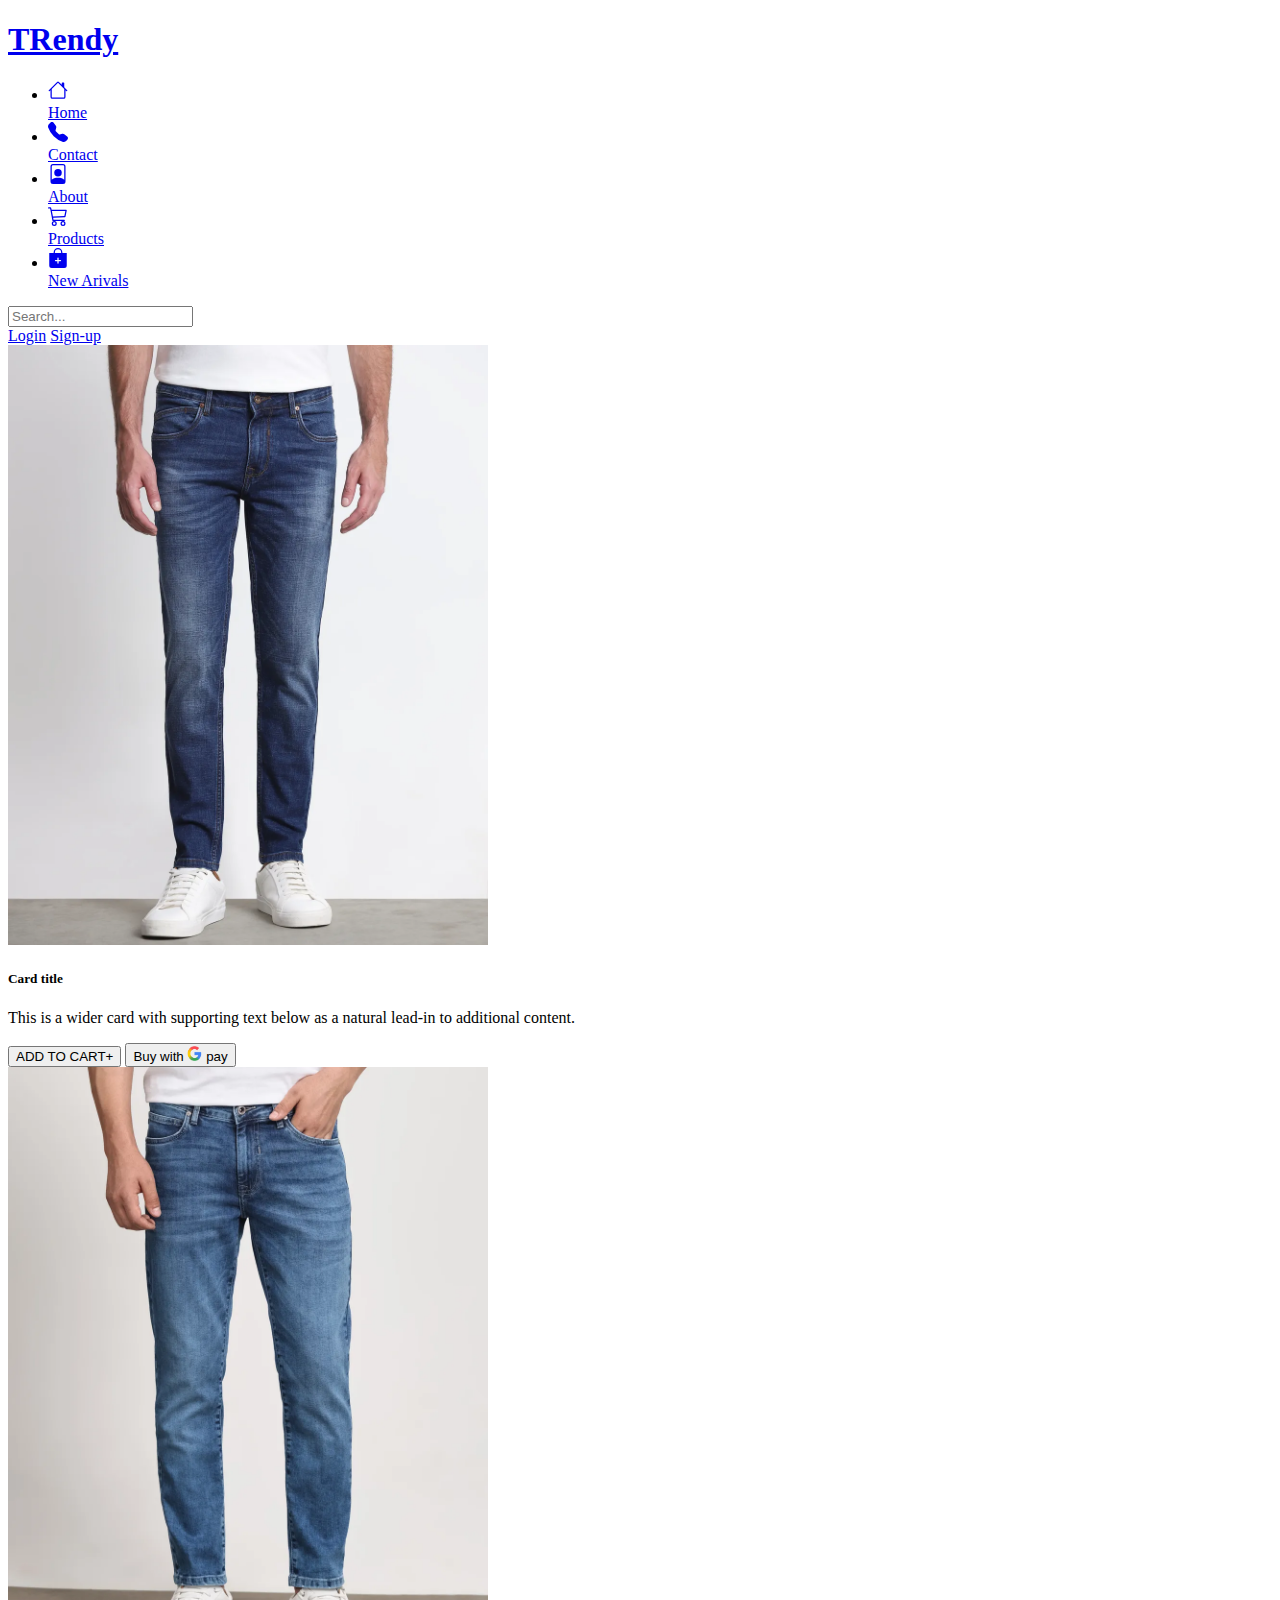
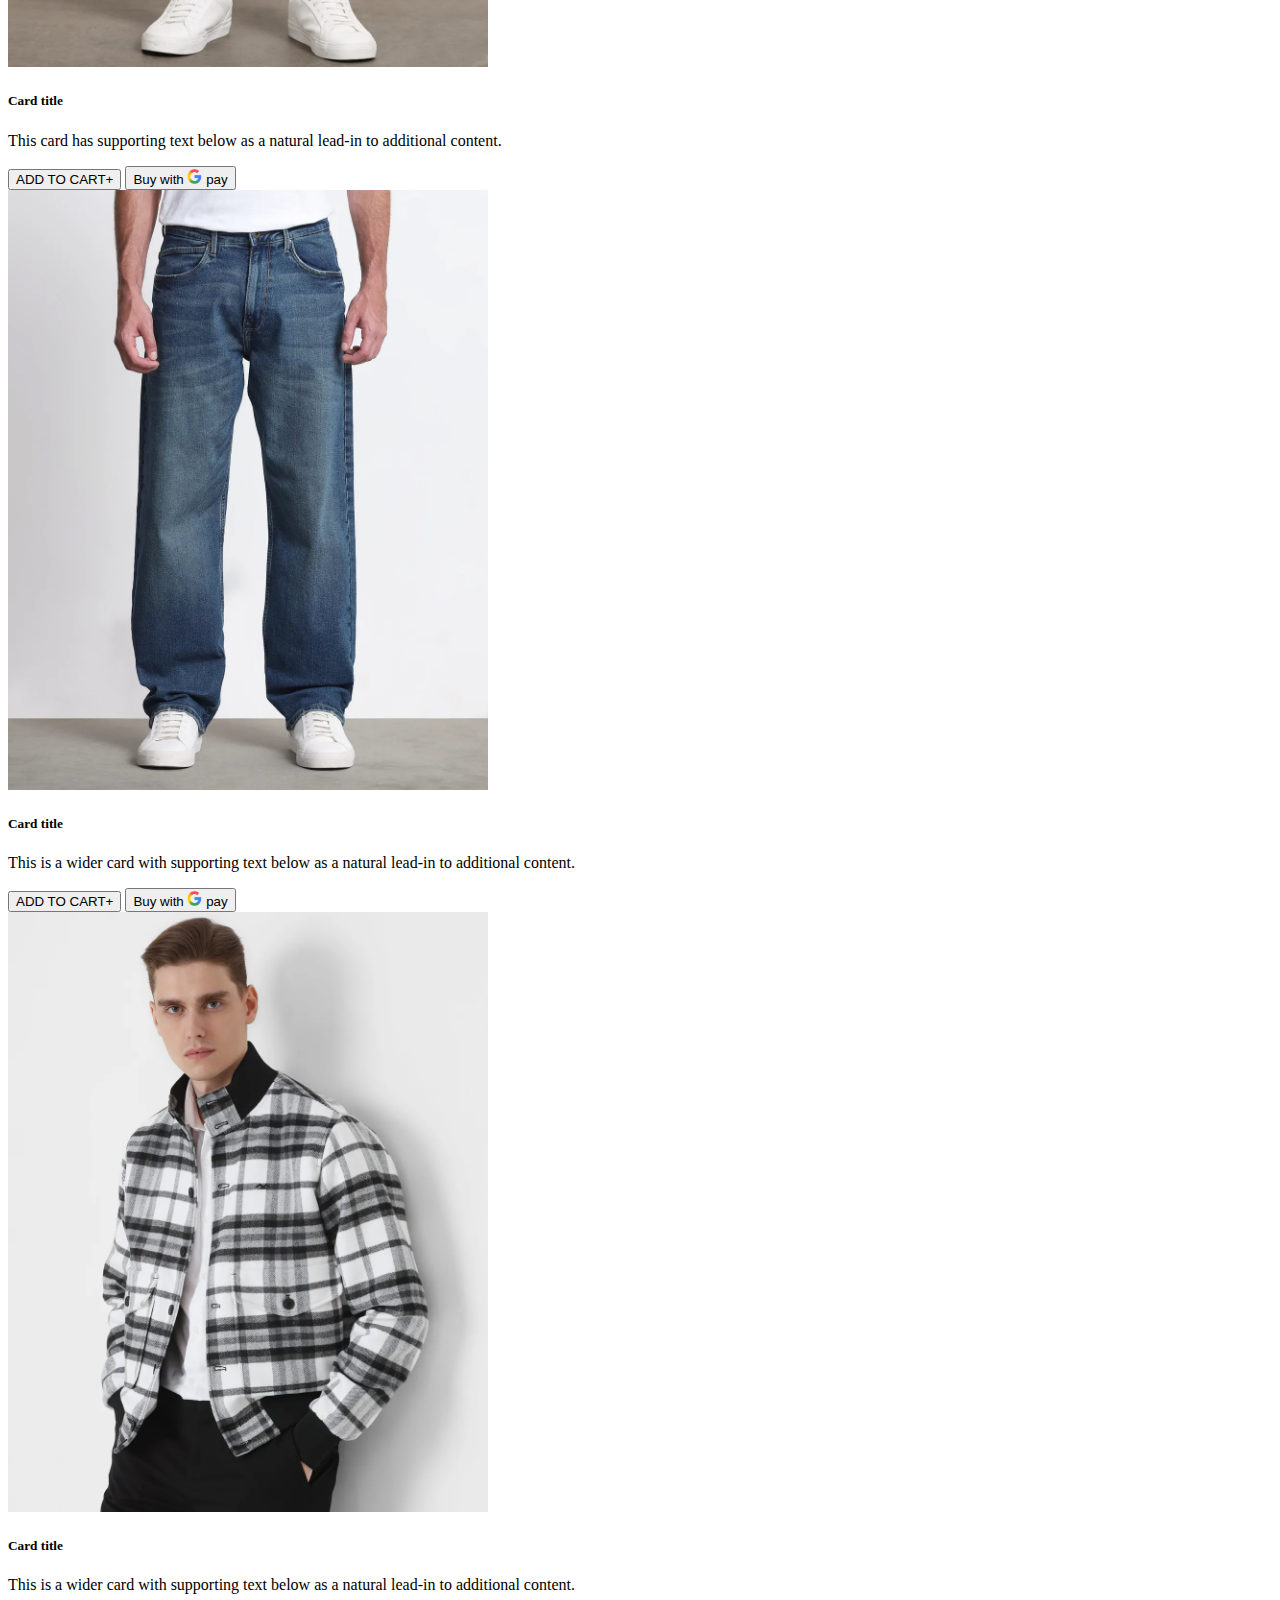
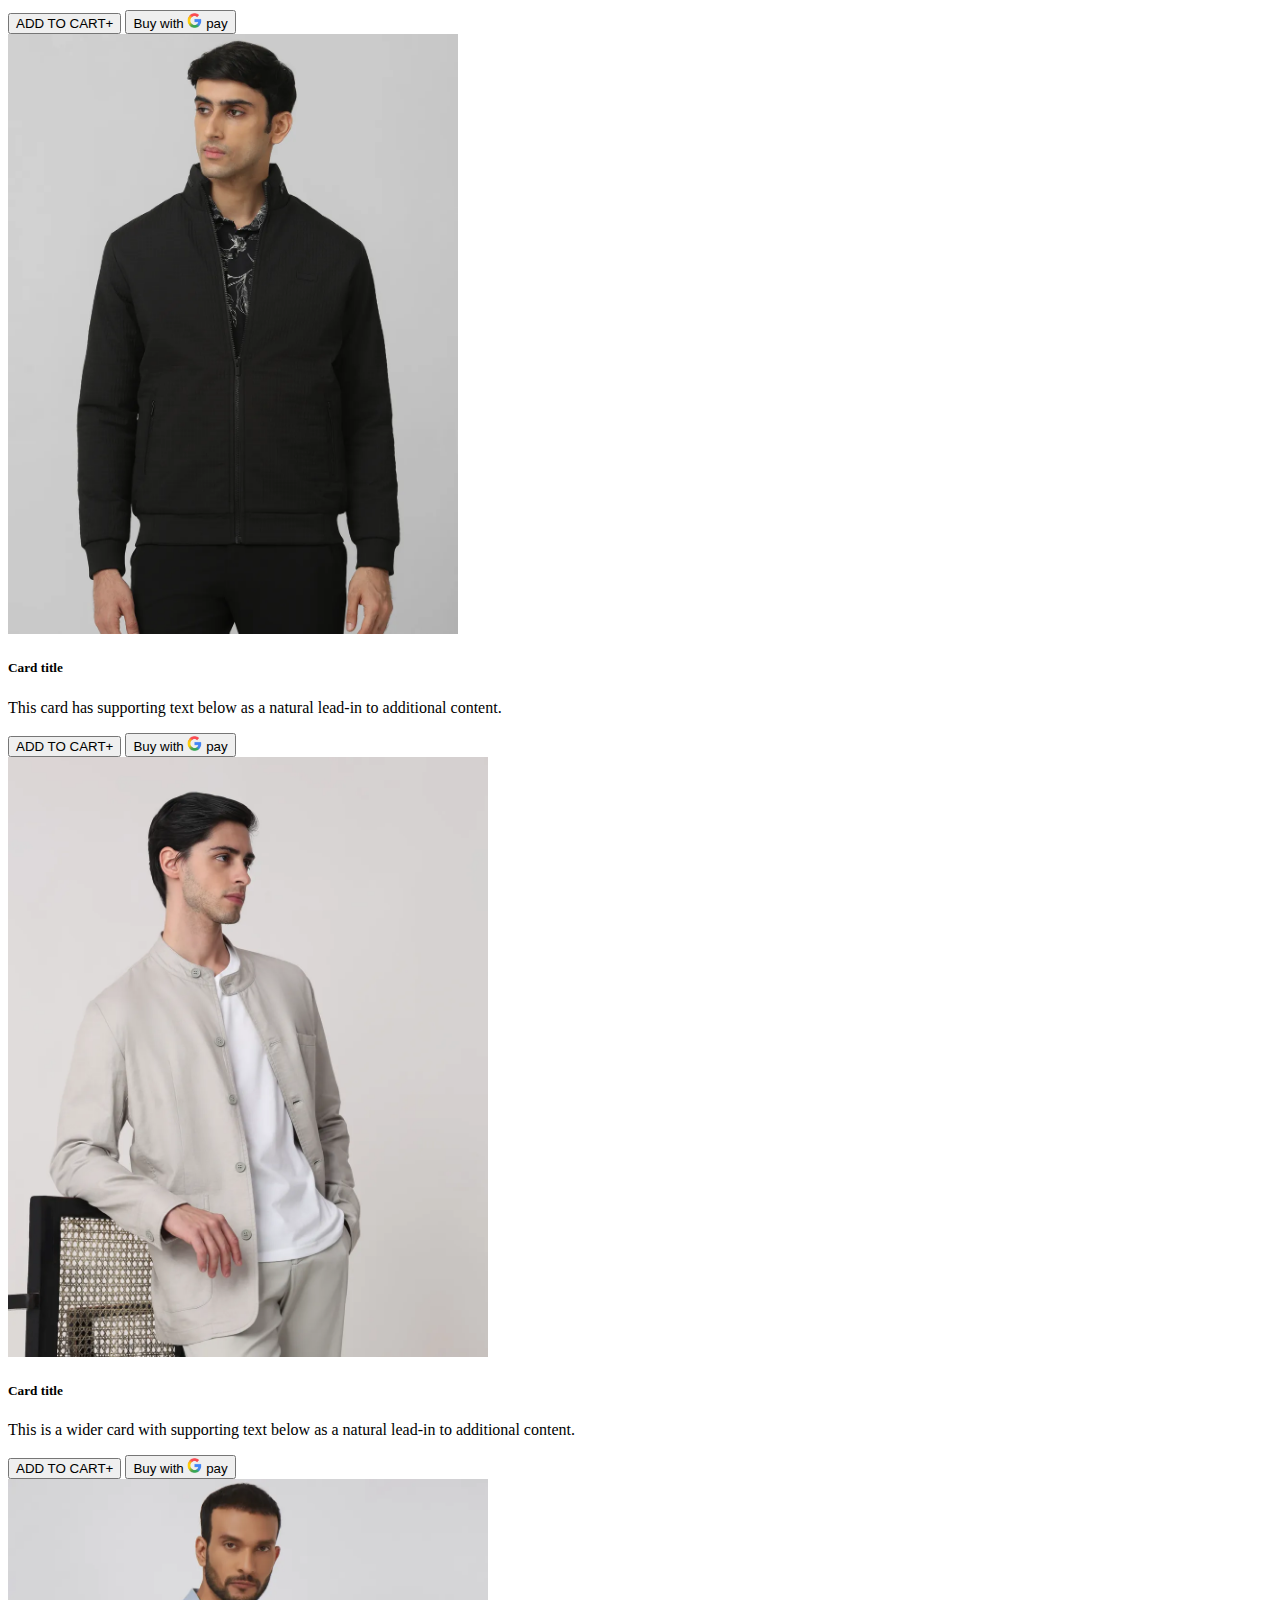
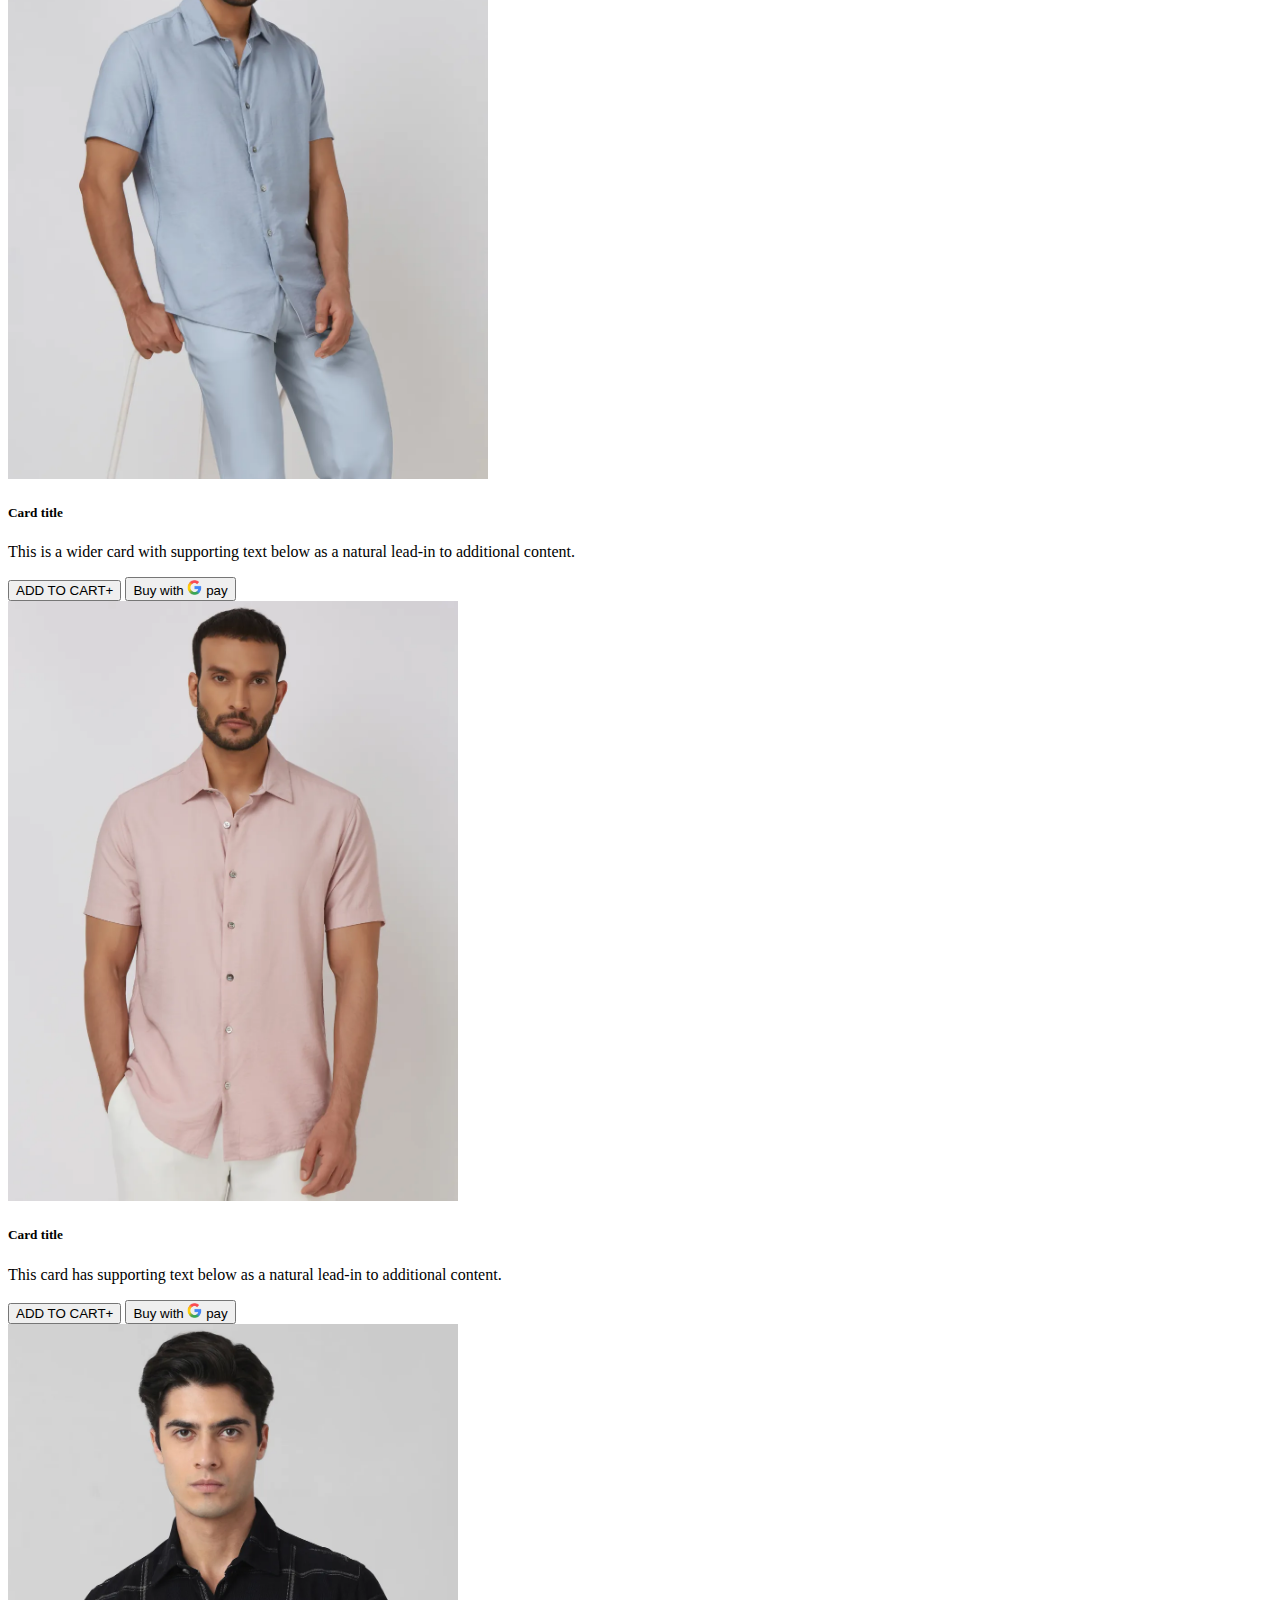
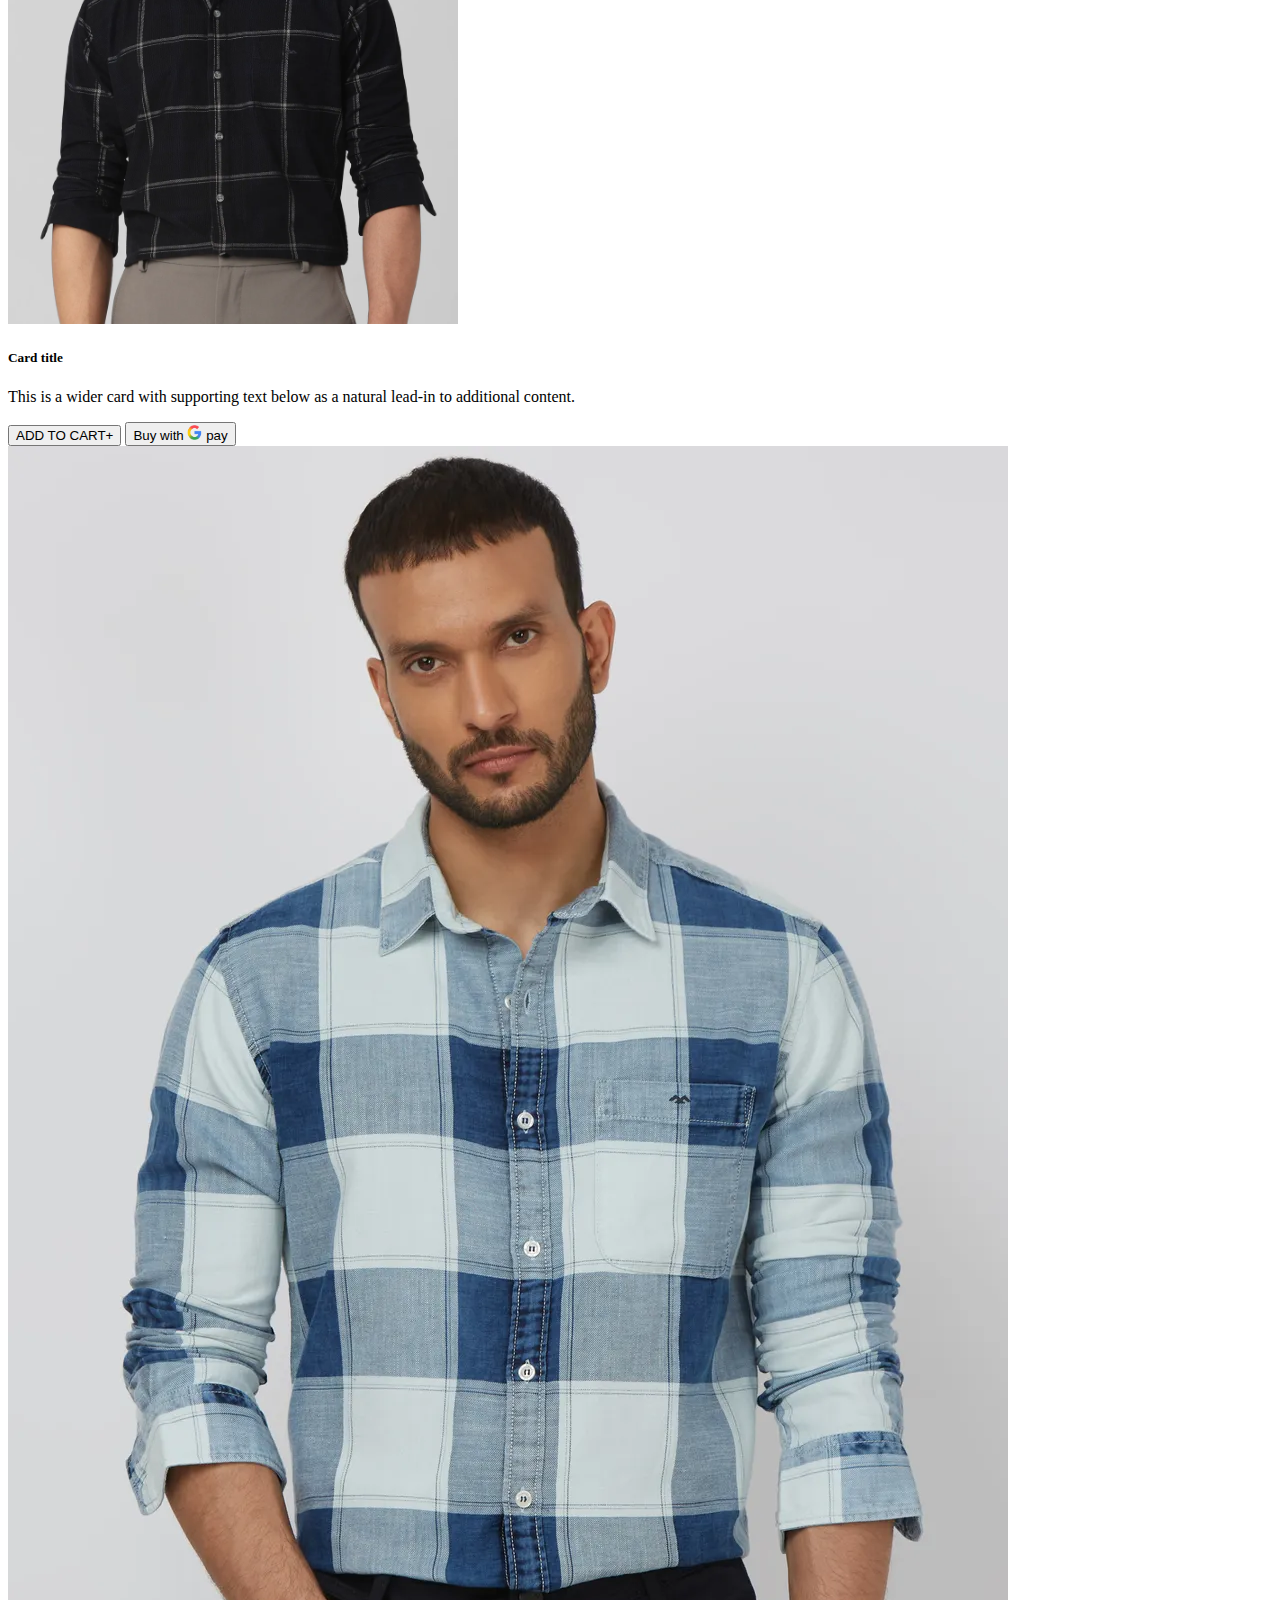
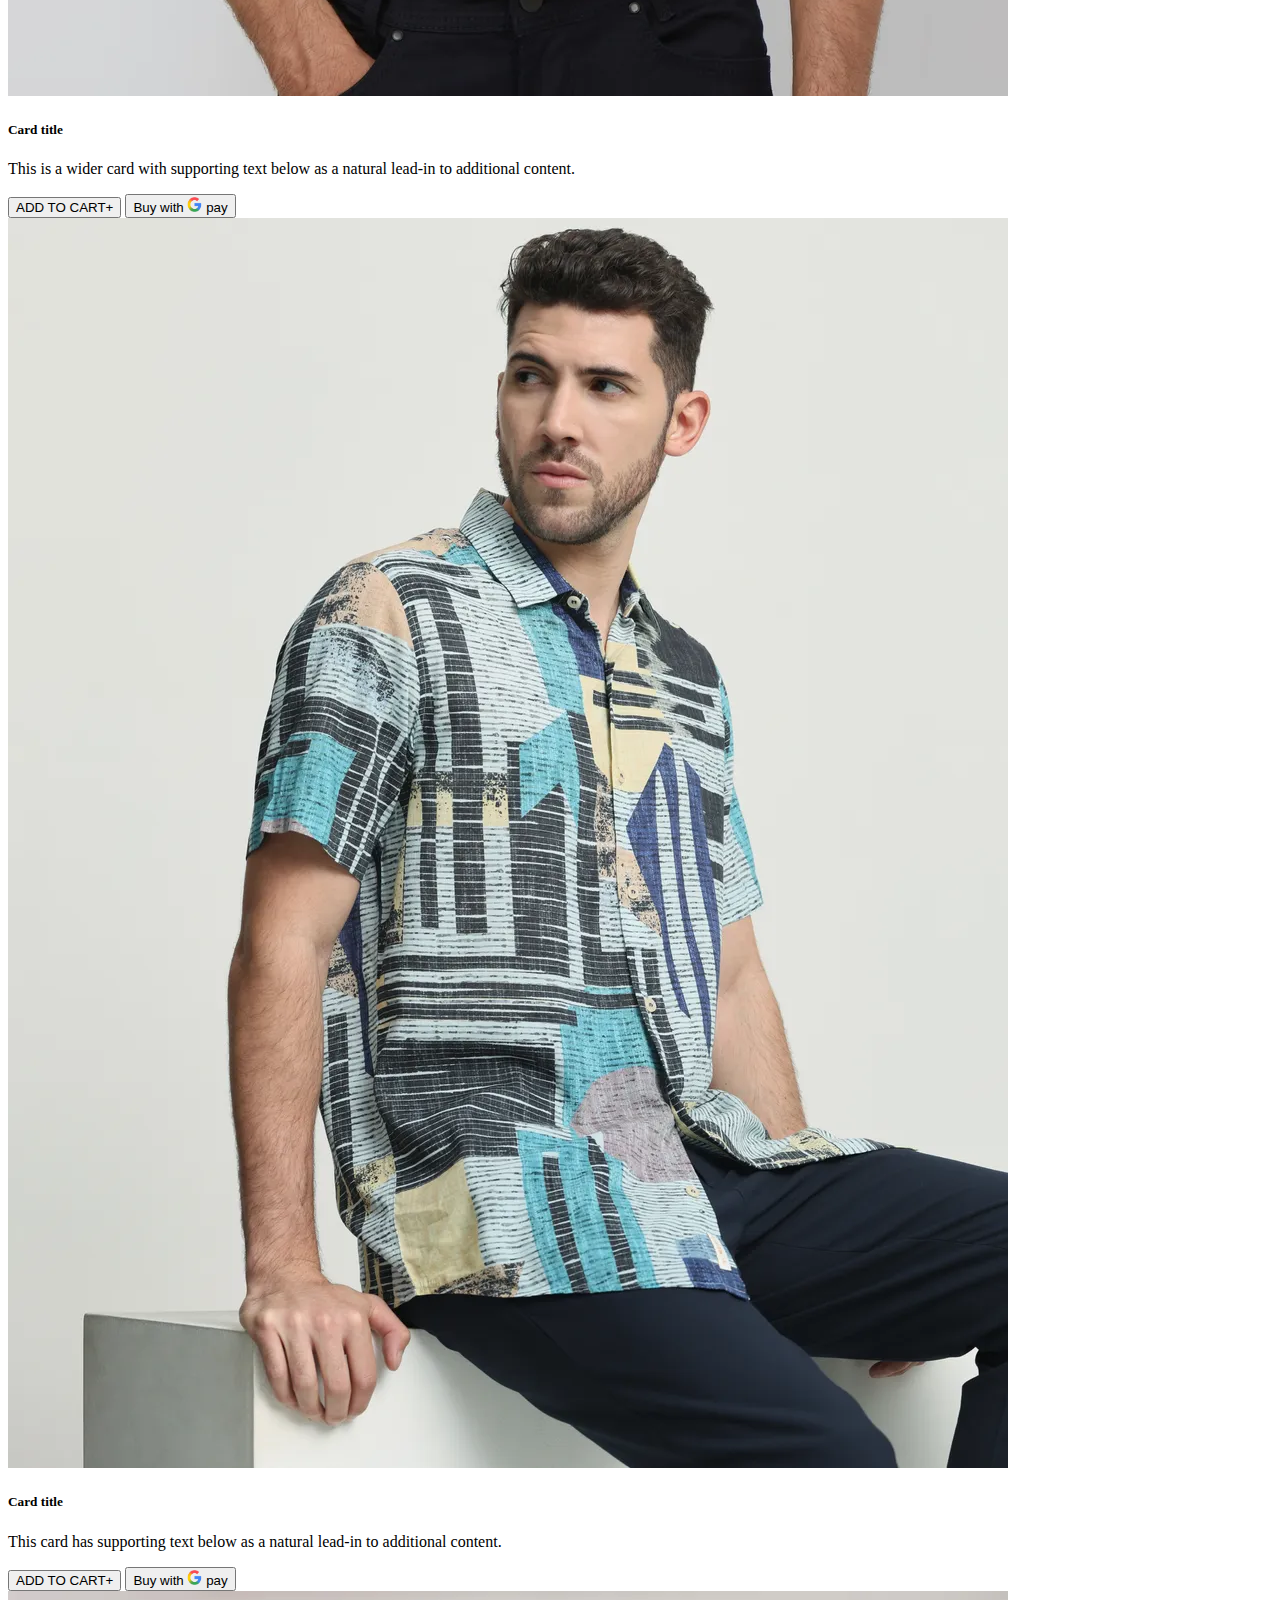
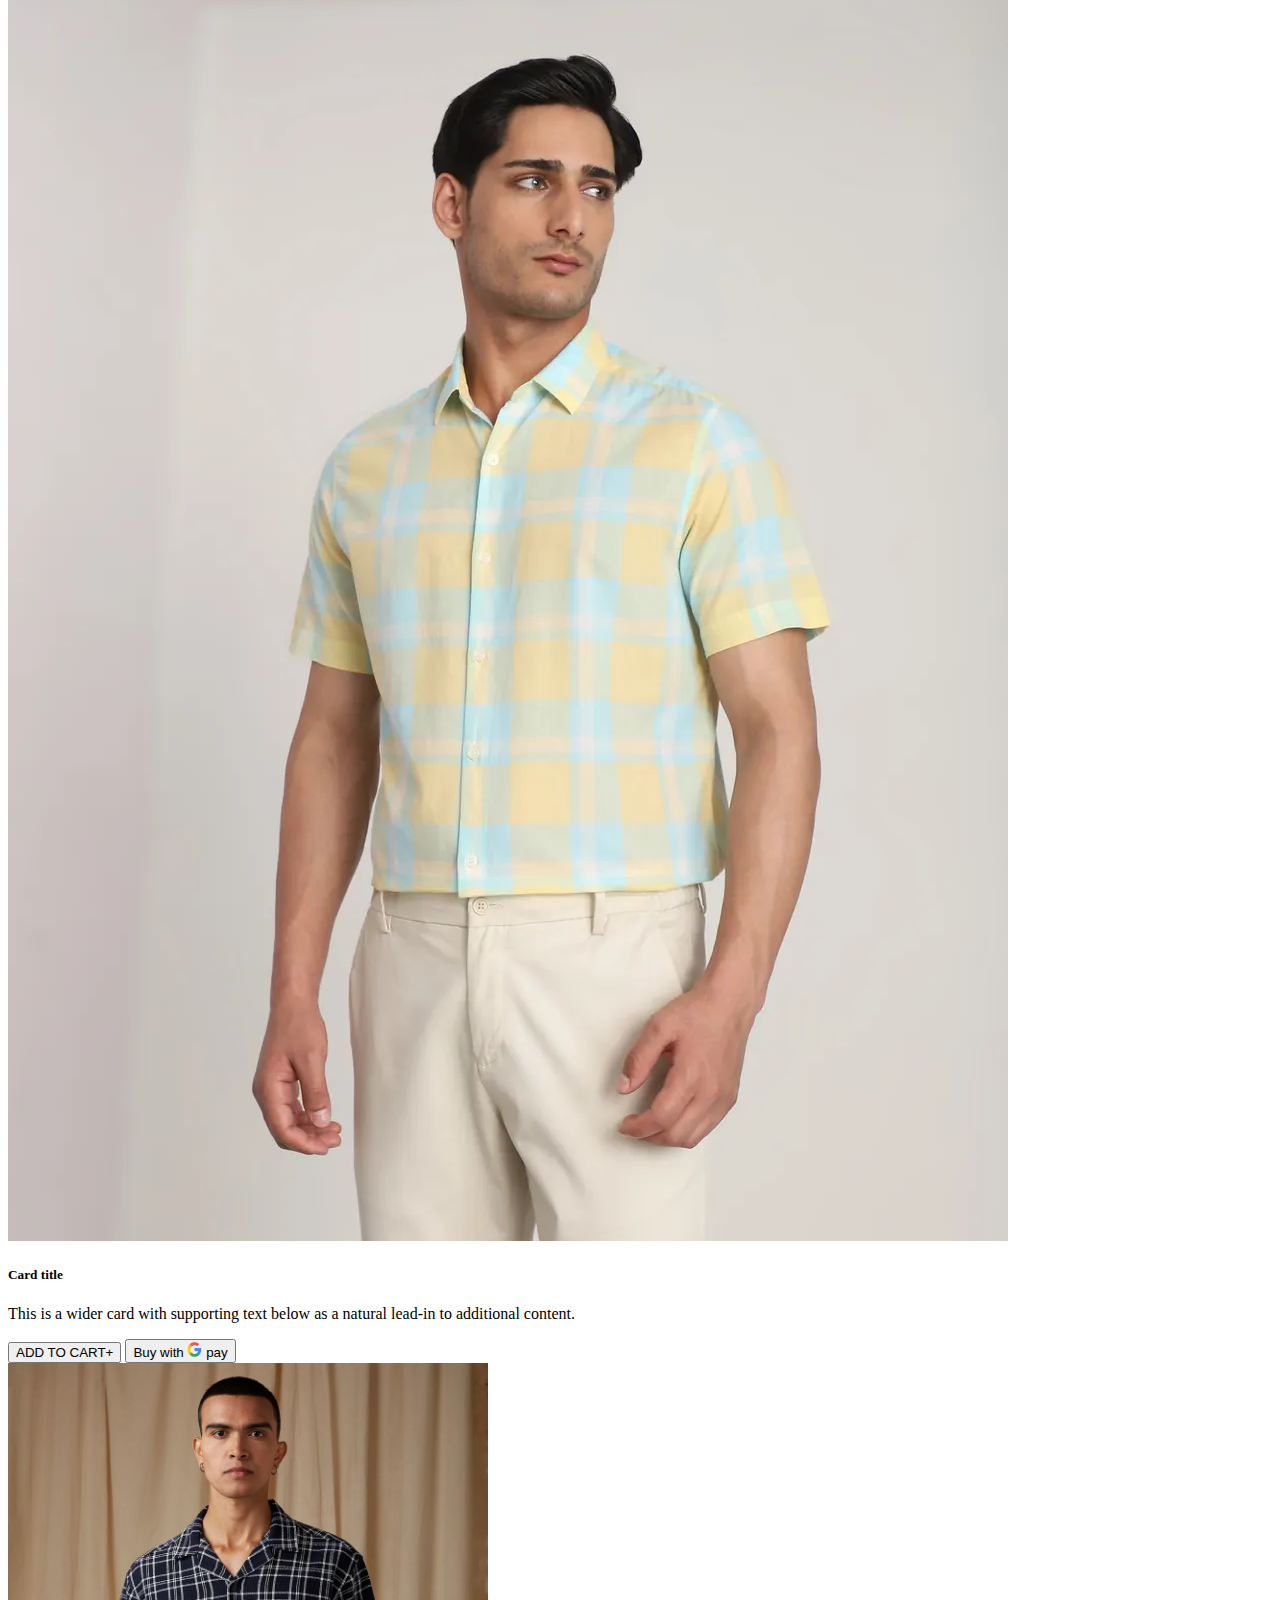
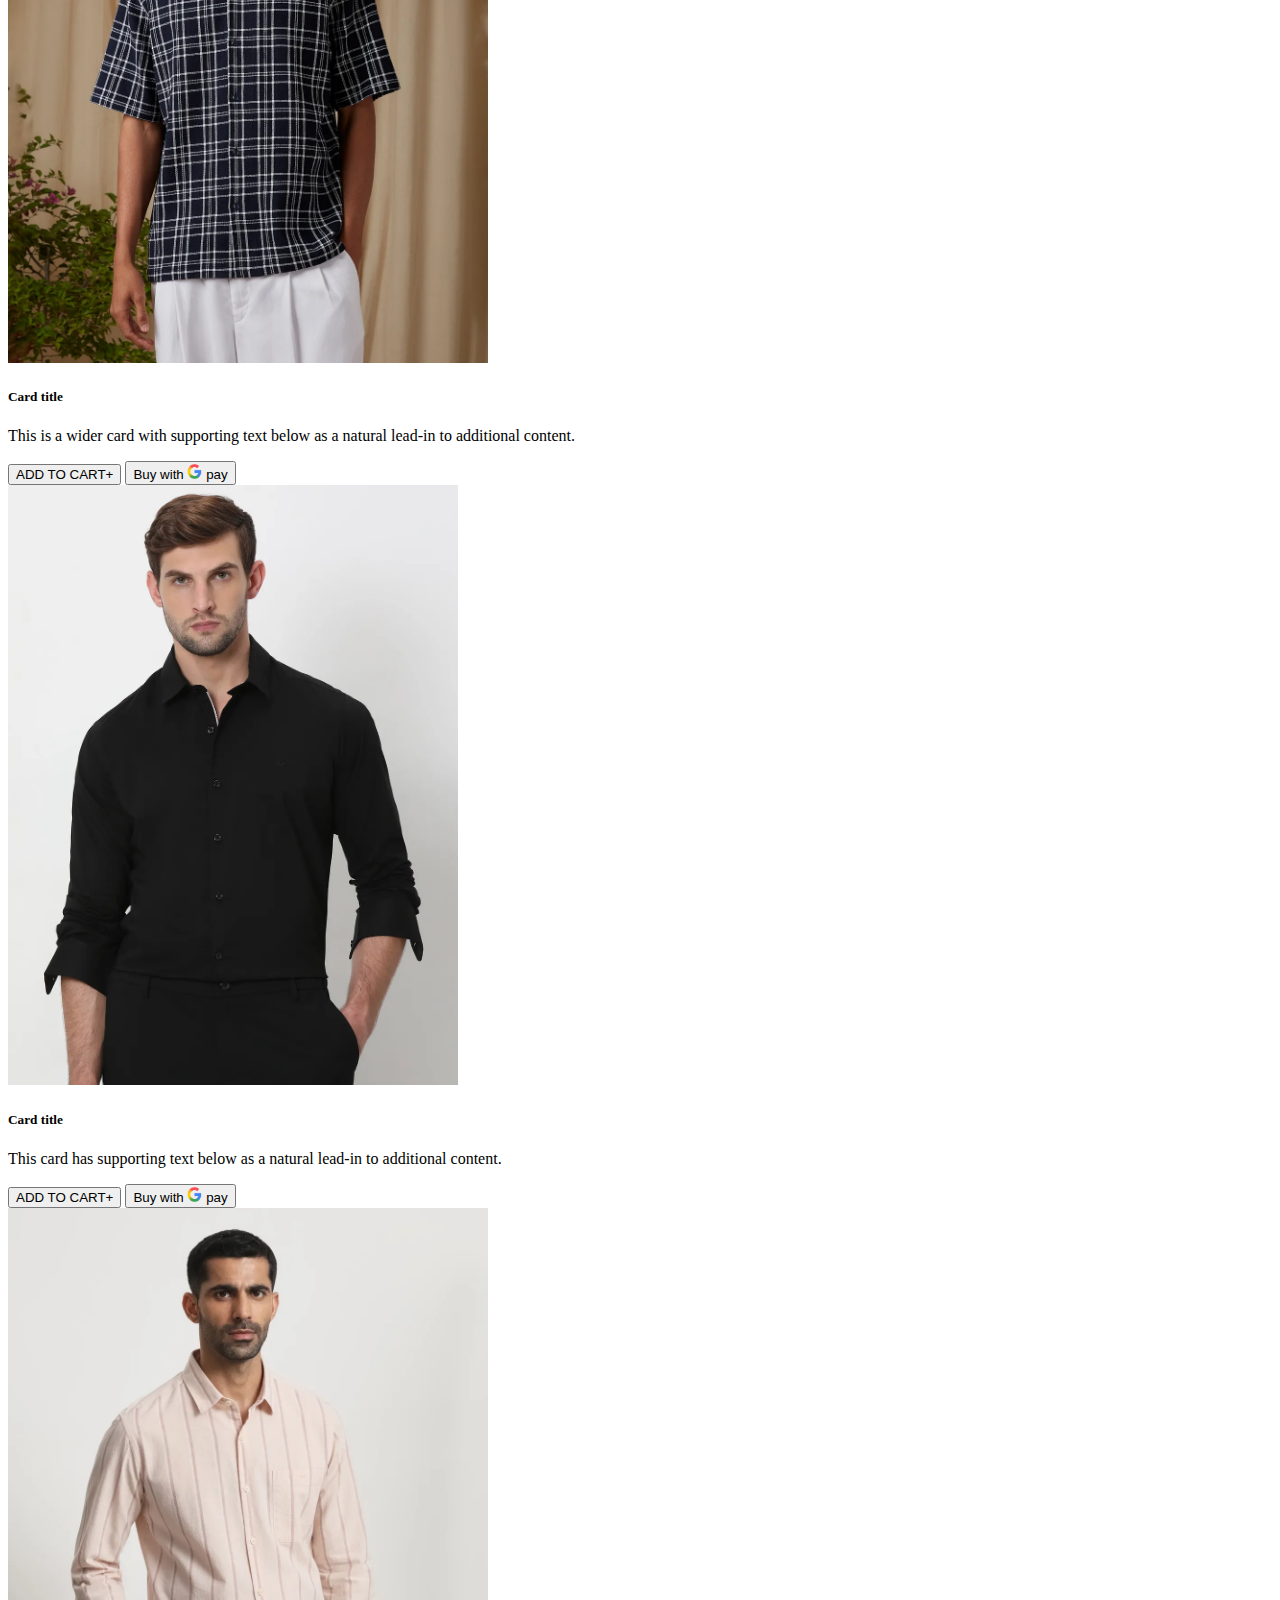
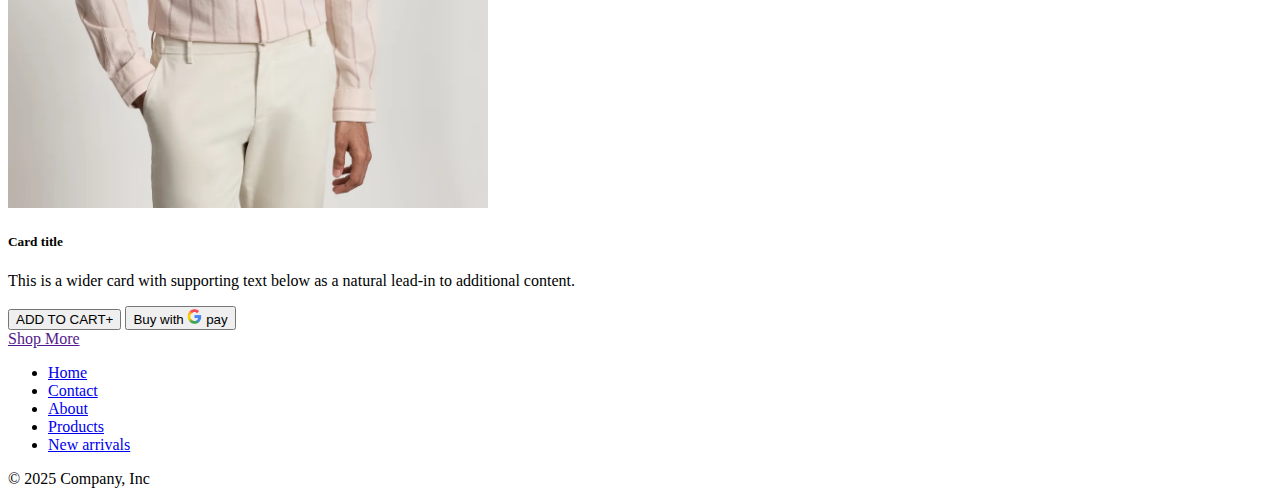
<file: new.html>
<!DOCTYPE html>
<html lang="en">
<head>
    <meta charset="UTF-8">
    <meta name="viewport" content="width=device-width, initial-scale=1.0">
    <title>Document</title>
    <link href="https://cdn.jsdelivr.net/npm/bootstrap@5.3.7/dist/css/bootstrap.min.css" rel="stylesheet" integrity="sha384-LN+7fdVzj6u52u30Kp6M/trliBMCMKTyK833zpbD+pXdCLuTusPj697FH4R/5mcr" crossorigin="anonymous">
</head>
<body>
<header>
            <div class="px-3 py-2 text-bg-dark border-bottom">
                <div class="container">
                    <div class="d-flex flex-wrap align-items-center justify-content-center justify-content-lg-start"> <a
                            href="/"
                            class="d-flex align-items-center my-2 my-lg-0 me-lg-auto text-white text-decoration-none"><h1>TRendy</h1></a>
                        <ul class="nav col-12 col-lg-auto my-2 justify-content-center my-md-0 text-small">
                            <li> <a href="index.html" class="nav-link text-light text-center">
                             <svg xmlns="http://www.w3.org/2000/svg" width="20" height="20" fill="currentColor" class="bi bi-house" viewBox="0 0 16 16">
  <path d="M8.707 1.5a1 1 0 0 0-1.414 0L.646 8.146a.5.5 0 0 0 .708.708L2 8.207V13.5A1.5 1.5 0 0 0 3.5 15h9a1.5 1.5 0 0 0 1.5-1.5V8.207l.646.647a.5.5 0 0 0 .708-.708L13 5.793V2.5a.5.5 0 0 0-.5-.5h-1a.5.5 0 0 0-.5.5v1.293zM13 7.207V13.5a.5.5 0 0 1-.5.5h-9a.5.5 0 0 1-.5-.5V7.207l5-5z"/>
</svg>
<br>
                                    Home
                                </a> </li>
                            <li> <a href="contact.html" class="nav-link text-white text-center"> <svg xmlns="http://www.w3.org/2000/svg" width="20" height="20" fill="currentColor" class="bi bi-telephone-fill" viewBox="0 0 16 16">
  <path fill-rule="evenodd" d="M1.885.511a1.745 1.745 0 0 1 2.61.163L6.29 2.98c.329.423.445.974.315 1.494l-.547 2.19a.68.68 0 0 0 .178.643l2.457 2.457a.68.68 0 0 0 .644.178l2.189-.547a1.75 1.75 0 0 1 1.494.315l2.306 1.794c.829.645.905 1.87.163 2.611l-1.034 1.034c-.74.74-1.846 1.065-2.877.702a18.6 18.6 0 0 1-7.01-4.42 18.6 18.6 0 0 1-4.42-7.009c-.362-1.03-.037-2.137.703-2.877z"/>
</svg>
<br>
                                    Contact
                                </a> </li>
                            <li> <a href="about.html" class="nav-link text-white text-center"> <svg xmlns="http://www.w3.org/2000/svg" width="20" height="20" fill="currentColor" class="bi bi-file-person" viewBox="0 0 16 16">
  <path d="M12 1a1 1 0 0 1 1 1v10.755S12 11 8 11s-5 1.755-5 1.755V2a1 1 0 0 1 1-1zM4 0a2 2 0 0 0-2 2v12a2 2 0 0 0 2 2h8a2 2 0 0 0 2-2V2a2 2 0 0 0-2-2z"/>
  <path d="M8 10a3 3 0 1 0 0-6 3 3 0 0 0 0 6"/>
</svg>
<br>
                                    About
                                </a> </li>
                            <li> <a href="product.html" class="nav-link text-white text-center"> <svg xmlns="http://www.w3.org/2000/svg" width="20" height="20" fill="currentColor" class="bi bi-cart3" viewBox="0 0 16 16">
  <path d="M0 1.5A.5.5 0 0 1 .5 1H2a.5.5 0 0 1 .485.379L2.89 3H14.5a.5.5 0 0 1 .49.598l-1 5a.5.5 0 0 1-.465.401l-9.397.472L4.415 11H13a.5.5 0 0 1 0 1H4a.5.5 0 0 1-.491-.408L2.01 3.607 1.61 2H.5a.5.5 0 0 1-.5-.5M3.102 4l.84 4.479 9.144-.459L13.89 4zM5 12a2 2 0 1 0 0 4 2 2 0 0 0 0-4m7 0a2 2 0 1 0 0 4 2 2 0 0 0 0-4m-7 1a1 1 0 1 1 0 2 1 1 0 0 1 0-2m7 0a1 1 0 1 1 0 2 1 1 0 0 1 0-2"/>
</svg>
<br>
                                    Products
                                </a> </li>
                            <li> <a href="#" class="nav-link text-white text-center"> <svg xmlns="http://www.w3.org/2000/svg" width="20" height="20" fill="currentColor" class="bi bi-bag-plus-fill" viewBox="0 0 16 16">
  <path fill-rule="evenodd" d="M10.5 3.5a2.5 2.5 0 0 0-5 0V4h5zm1 0V4H15v10a2 2 0 0 1-2 2H3a2 2 0 0 1-2-2V4h3.5v-.5a3.5 3.5 0 1 1 7 0M8.5 8a.5.5 0 0 0-1 0v1.5H6a.5.5 0 0 0 0 1h1.5V12a.5.5 0 0 0 1 0v-1.5H10a.5.5 0 0 0 0-1H8.5z"/>
</svg>
<br>
                                    New Arivals
                                </a> </li>
                        </ul>
                    </div>
                </div>
            </div>
            <div class="px-3 py-2 border-bottom">
                <div class="container d-flex flex-wrap justify-content-center">
                    <form class="col-12 col-lg-auto mb-2 mb-lg-0 me-lg-auto" role="search"> <input type="search"
                            class="form-control" placeholder="Search..." aria-label="Search"> </form>
                    <div class="text-end"> <a href="signup.html" class="btn btn-light text-dark me-2">Login</a>
                       <a href="signup.html" type="button" class="btn btn-primary">Sign-up</a>
                </div>
            </div>
        </header>
</nav>

<div class="card-group m-3 gap-2">
  <div class="card">
    <img src="image/j1a.webp" class="card-img-top" alt="..." height="600px">
    <div class="card-body">
      <h5 class="card-title">Card title</h5>
      <p class="card-text">This is a wider card with supporting text below as a natural lead-in to additional content.</p>
<div class="d-grid gap-2 col-6 w-100">
  <button class="btn btn-warning" type="button">ADD TO CART+</button>
  <button class="btn btn-dark" type="button">Buy with <img src="image/g_icon-removebg-preview.png" alt="" width="15px" height="15px"> pay</button>
</div>     </div>
  </div>
  <div class="card">
    <img src="image/j2a.webp" class="card-img-top" alt="..." height="600px ">
    <div class="card-body">
      <h5 class="card-title">Card title</h5>
      <p class="card-text">This card has supporting text below as a natural lead-in to additional content.</p>
<div class="d-grid gap-2 col-6 w-100">
  <button class="btn btn-warning" type="button">ADD TO CART+</button>
  <button class="btn btn-dark" type="button">Buy with <img src="image/g_icon-removebg-preview.png" alt="" width="15px" height="15px"> pay</button>
</div>     </div>
  </div>
  <div class="card">
    <img src="image/j3a.webp" class="card-img-top" alt="..." height="600px">
    <div class="card-body">
      <h5 class="card-title">Card title</h5>
      <p class="card-text">This is a wider card with supporting text below as a natural lead-in to additional content.</p>
<div class="d-grid gap-2 col-6 w-100">
  <button class="btn btn-warning" type="button">ADD TO CART+</button>
  <button class="btn btn-dark" type="button">Buy with <img src="image/g_icon-removebg-preview.png" alt="" width="15px" height="15px"> pay</button>
</div>     </div>
  </div>
</div>

<div class="card-group m-3 gap-2">
  <div class="card">
    <img src="image/jac1.webp" class="card-img-top" alt="..." height="600px">
    <div class="card-body">
      <h5 class="card-title">Card title</h5>
      <p class="card-text">This is a wider card with supporting text below as a natural lead-in to additional content.</p>
<div class="d-grid gap-2 col-6 w-100">
  <button class="btn btn-warning" type="button">ADD TO CART+</button>
  <button class="btn btn-dark" type="button">Buy with <img src="image/g_icon-removebg-preview.png" alt="" width="15px" height="15px"> pay</button>
</div>     </div>
  </div>
  <div class="card">
    <img src="image/jac2.webp" class="card-img-top" alt="..." height="600px ">
    <div class="card-body">
      <h5 class="card-title">Card title</h5>
      <p class="card-text">This card has supporting text below as a natural lead-in to additional content.</p>
<div class="d-grid gap-2 col-6 w-100">
  <button class="btn btn-warning" type="button">ADD TO CART+</button>
  <button class="btn btn-dark" type="button">Buy with <img src="image/g_icon-removebg-preview.png" alt="" width="15px" height="15px"> pay</button>
</div>     </div>
  </div>
  <div class="card">
    <img src="image/jac3.webp" class="card-img-top" alt="..." height="600px">
    <div class="card-body">
      <h5 class="card-title">Card title</h5>
      <p class="card-text">This is a wider card with supporting text below as a natural lead-in to additional content.</p>
<div class="d-grid gap-2 col-6 w-100">
  <button class="btn btn-warning" type="button">ADD TO CART+</button>
  <button class="btn btn-dark" type="button">Buy with <img src="image/g_icon-removebg-preview.png" alt="" width="15px" height="15px"> pay</button>
</div>     </div>
  </div>
</div>


<div class="card-group m-3 gap-2">
  <div class="card">
    <img src="image/s1.webp" class="card-img-top" alt="..." height="600px">
    <div class="card-body">
      <h5 class="card-title">Card title</h5>
      <p class="card-text">This is a wider card with supporting text below as a natural lead-in to additional content.</p>
<div class="d-grid gap-2 col-6 w-100">
  <button class="btn btn-warning" type="button">ADD TO CART+</button>
  <button class="btn btn-dark" type="button">Buy with <img src="image/g_icon-removebg-preview.png" alt="" width="15px" height="15px"> pay</button>
</div>     </div>
  </div>
  <div class="card">
    <img src="image/s2.webp" class="card-img-top" alt="..." height="600px ">
    <div class="card-body">
      <h5 class="card-title">Card title</h5>
      <p class="card-text">This card has supporting text below as a natural lead-in to additional content.</p>
<div class="d-grid gap-2 col-6 w-100">
  <button class="btn btn-warning" type="button">ADD TO CART+</button>
  <button class="btn btn-dark" type="button">Buy with <img src="image/g_icon-removebg-preview.png" alt="" width="15px" height="15px"> pay</button>
</div>     </div>
  </div>
  <div class="card">
    <img src="image/s3.webp" class="card-img-top" alt="..." height="600px">
    <div class="card-body">
      <h5 class="card-title">Card title</h5>
      <p class="card-text">This is a wider card with supporting text below as a natural lead-in to additional content.</p>
<div class="d-grid gap-2 col-6 w-100">
  <button class="btn btn-warning" type="button">ADD TO CART+</button>
  <button class="btn btn-dark" type="button">Buy with <img src="image/g_icon-removebg-preview.png" alt="" width="15px" height="15px"> pay</button>
</div>     </div>
  </div>
</div>

<div class="card-group m-3 gap-2">
  <div class="card">
    <img src="image/s4.webp" class="card-img-top" alt="...">
    <div class="card-body">
      <h5 class="card-title">Card title</h5>
      <p class="card-text">This is a wider card with supporting text below as a natural lead-in to additional content.</p>
<div class="d-grid gap-2 col-6 w-100">
  <button class="btn btn-warning" type="button">ADD TO CART+</button>
  <button class="btn btn-dark" type="button">Buy with <img src="image/g_icon-removebg-preview.png" alt="" width="15px" height="15px"> pay</button>
</div>    </div>
  </div>
  <div class="card">
    <img src="image/s5.webp" class="card-img-top" alt="...">
    <div class="card-body">
      <h5 class="card-title">Card title</h5>
      <p class="card-text">This card has supporting text below as a natural lead-in to additional content.</p>
<div class="d-grid gap-2 col-6 w-100">
  <button class="btn btn-warning" type="button">ADD TO CART+</button>
  <button class="btn btn-dark" type="button">Buy with <img src="image/g_icon-removebg-preview.png" alt="" width="15px" height="15px"> pay</button>
</div>     </div>
  </div>
  <div class="card">
    <img src="image/s6.webp" class="card-img-top" alt="...">
    <div class="card-body">
      <h5 class="card-title">Card title</h5>
      <p class="card-text">This is a wider card with supporting text below as a natural lead-in to additional content.</p>
<div class="d-grid gap-2 col-6 w-100">
  <button class="btn btn-warning" type="button">ADD TO CART+</button>
  <button class="btn btn-dark" type="button">Buy with <img src="image/g_icon-removebg-preview.png" alt="" width="15px" height="15px"> pay</button>
</div>    </div>
  </div>
</div>

<div class="card-group m-3 gap-2">
  <div class="card">
    <img src="image/s7.webp" class="card-img-top" alt="..." height="600px">
    <div class="card-body">
      <h5 class="card-title">Card title</h5>
      <p class="card-text">This is a wider card with supporting text below as a natural lead-in to additional content.</p>
<div class="d-grid gap-2 col-6 w-100">
  <button class="btn btn-warning" type="button">ADD TO CART+</button>
  <button class="btn btn-dark" type="button">Buy with <img src="image/g_icon-removebg-preview.png" alt="" width="15px" height="15px"> pay</button>
</div>     </div>
  </div>
  <div class="card">
    <img src="image/s8.webp" class="card-img-top" alt="..." height="600px ">
    <div class="card-body">
      <h5 class="card-title">Card title</h5>
      <p class="card-text">This card has supporting text below as a natural lead-in to additional content.</p>
<div class="d-grid gap-2 col-6 w-100">
  <button class="btn btn-warning" type="button">ADD TO CART+</button>
  <button class="btn btn-dark" type="button">Buy with <img src="image/g_icon-removebg-preview.png" alt="" width="15px" height="15px"> pay</button>
</div>     </div>
  </div>
  <div class="card">
    <img src="image/s9.webp" class="card-img-top" alt="..." height="600px">
    <div class="card-body">
      <h5 class="card-title">Card title</h5>
      <p class="card-text">This is a wider card with supporting text below as a natural lead-in to additional content.</p>
      
<div class="d-grid gap-2 col-6 w-100">
  <button class="btn btn-warning" type="button">ADD TO CART+</button>
  <button class="btn btn-dark" type="button">Buy with <img src="image/g_icon-removebg-preview.png" alt="" width="15px" height="15px"> pay</button>
</div>


</div>
  </div>
</div>


<div class=" row justify-content-center py-5">

  <a href="" class="btn btn-dark w-25 "> Shop More</a>
</div>



















<footer class="py-3  bg-dark">
            <ul class="nav justify-content-center pb-3 mb-3">
                <li class="nav-item"><a href="#" class="nav-link px-2 text-white">Home</a></li>
                <li class="nav-item"><a href="#" class="nav-link px-2 text-white">Contact</a></li>
                <li class="nav-item"><a href="#" class="nav-link px-2 text-white">About</a></li>
                <li class="nav-item"><a href="#" class="nav-link px-2 text-white">Products</a></li>
                <li class="nav-item"><a href="#" class="nav-link px-2 text-white">New arrivals</a></li>
            </ul>
            <p class="text-center text-white">&copy; 2025 Company, Inc</p>
        </footer>









<script src="https://cdn.jsdelivr.net/npm/bootstrap@5.3.7/dist/js/bootstrap.bundle.min.js" integrity="sha384-ndDqU0Gzau9qJ1lfW4pNLlhNTkCfHzAVBReH9diLvGRem5+R9g2FzA8ZGN954O5Q" crossorigin="anonymous"></script>
</body>
</html>
</file>
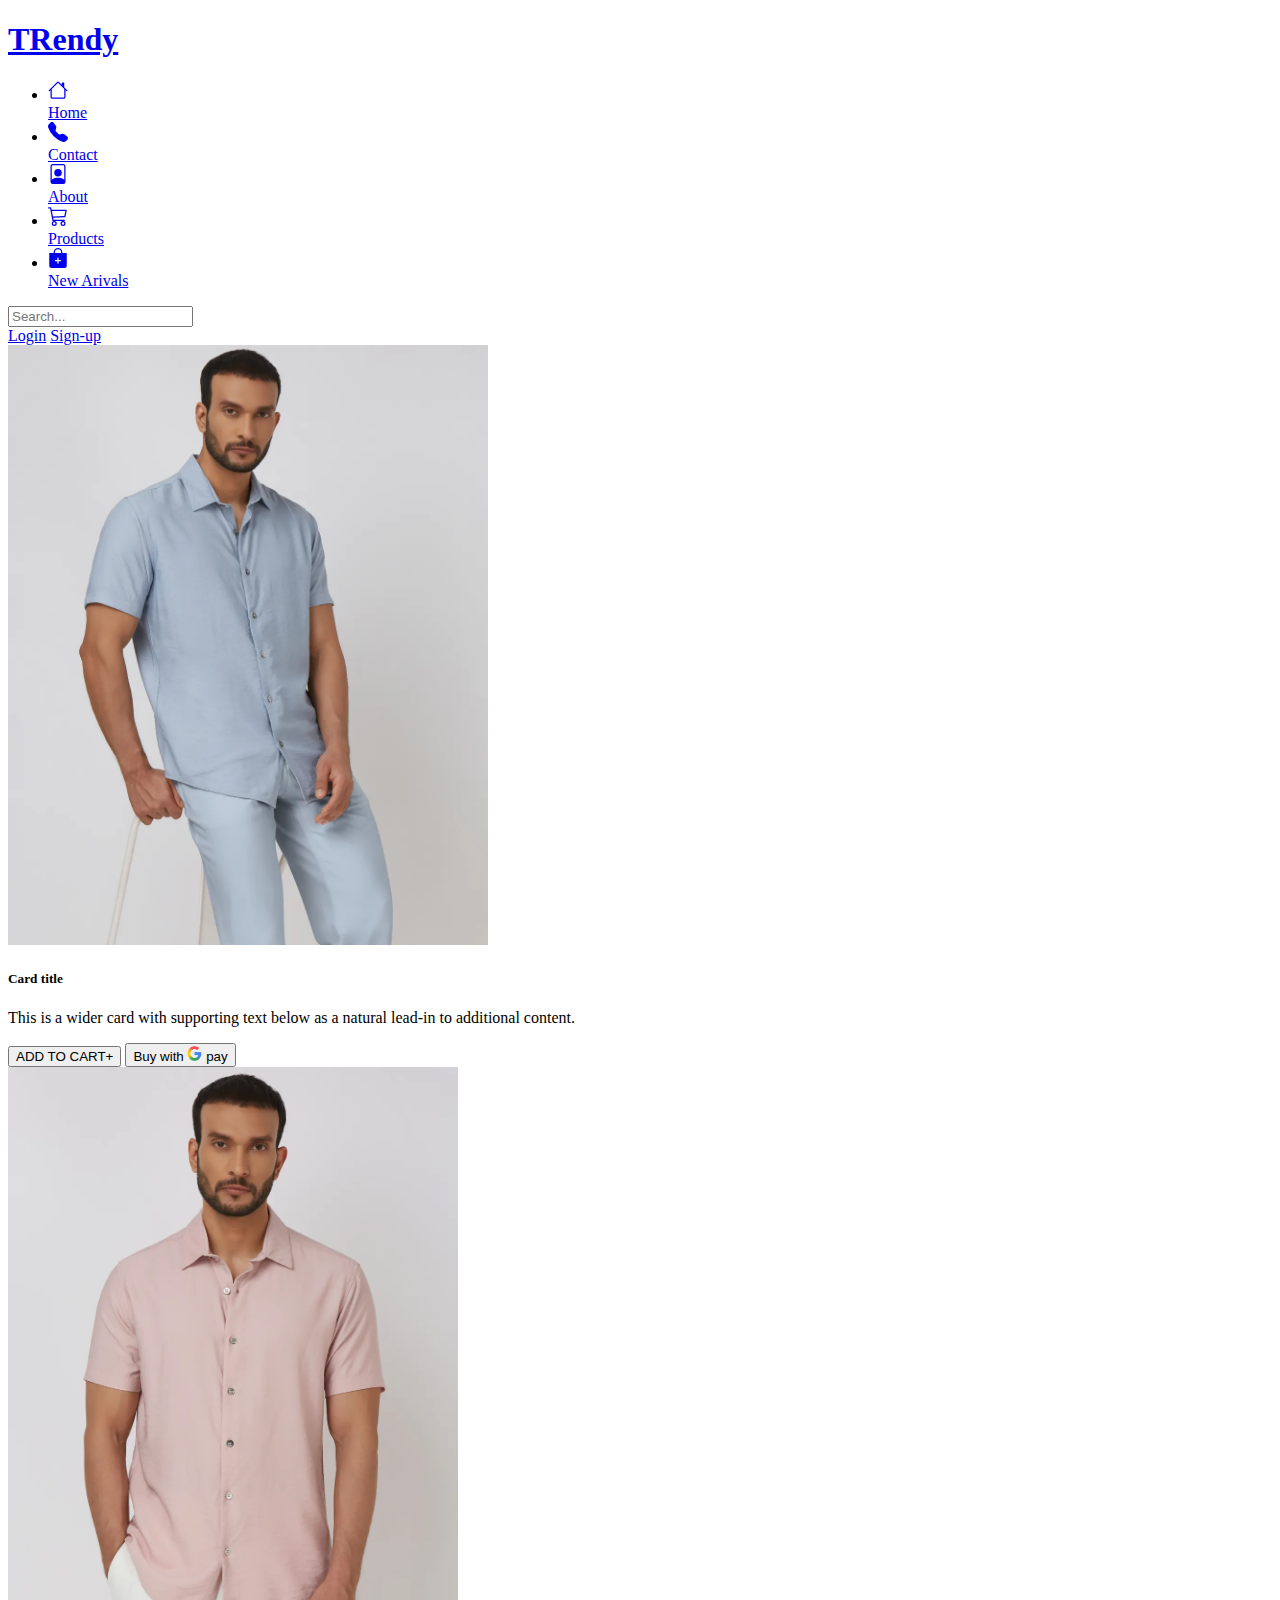
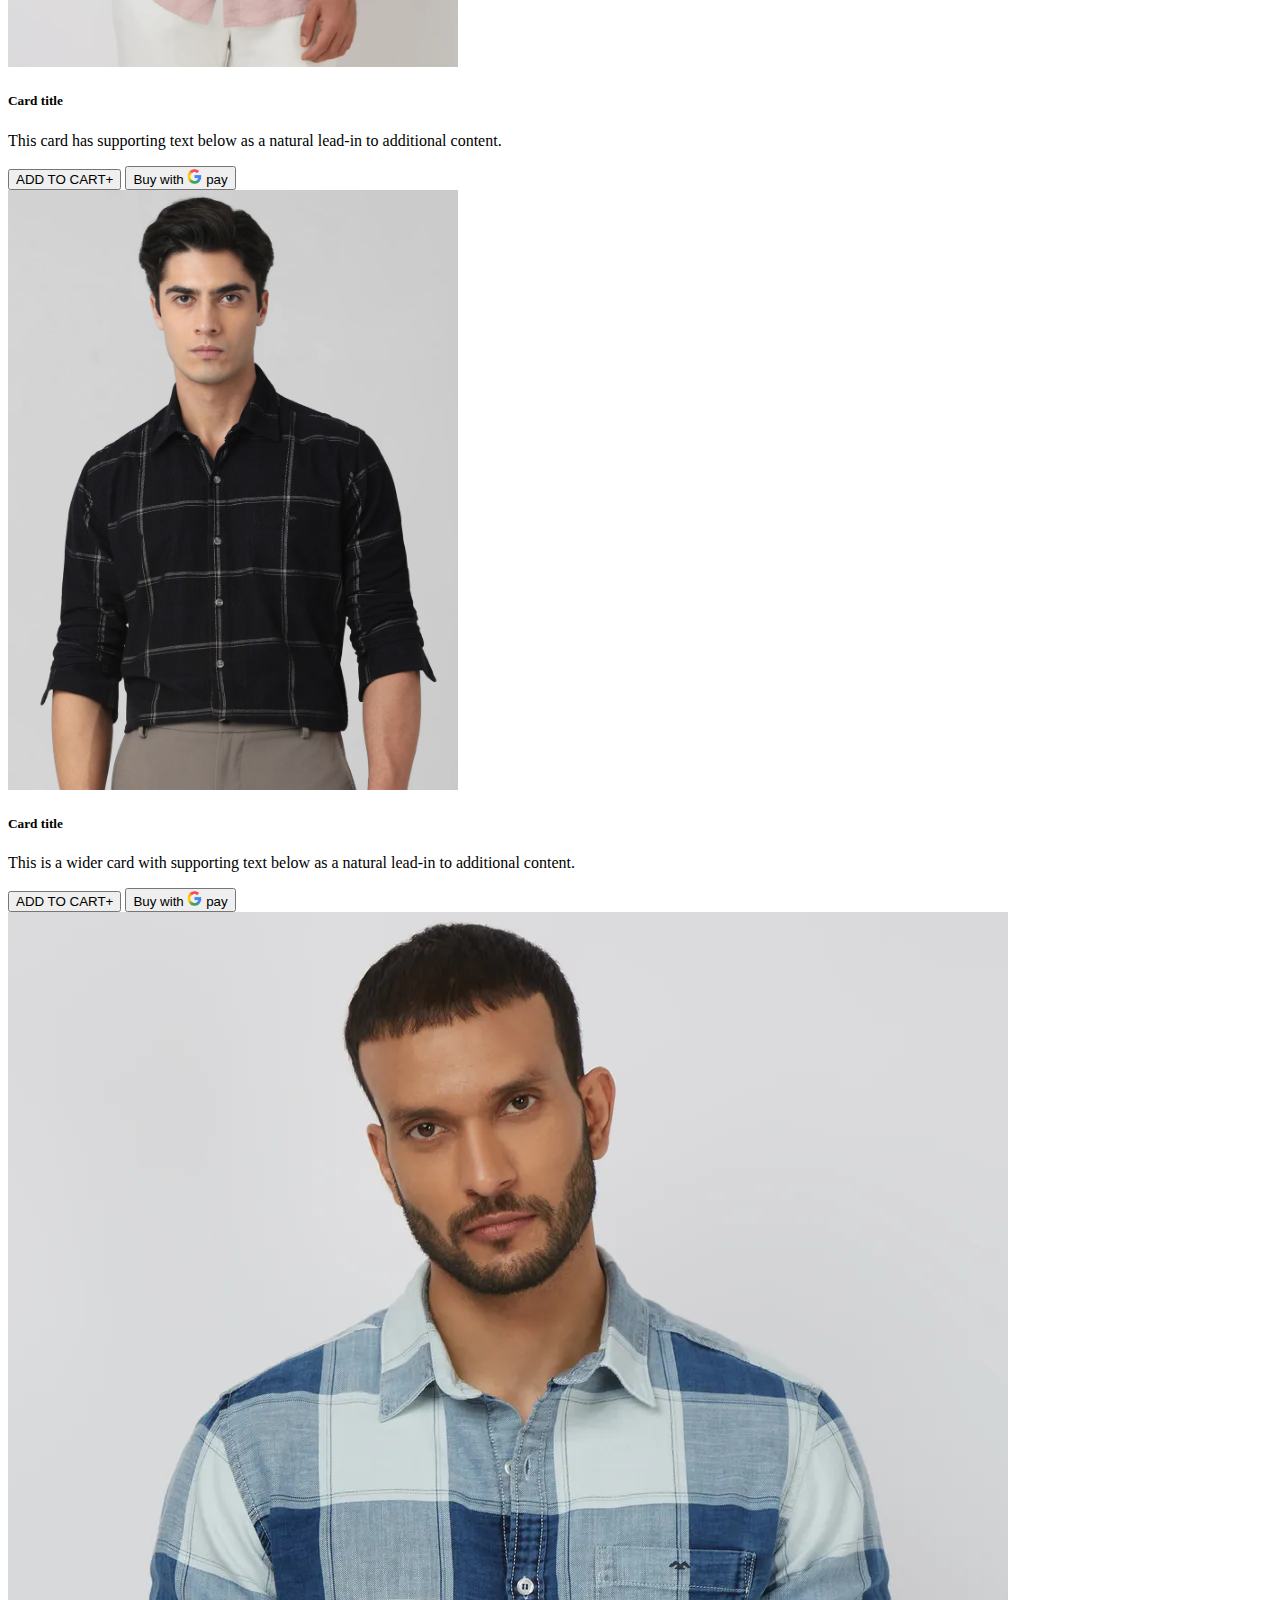
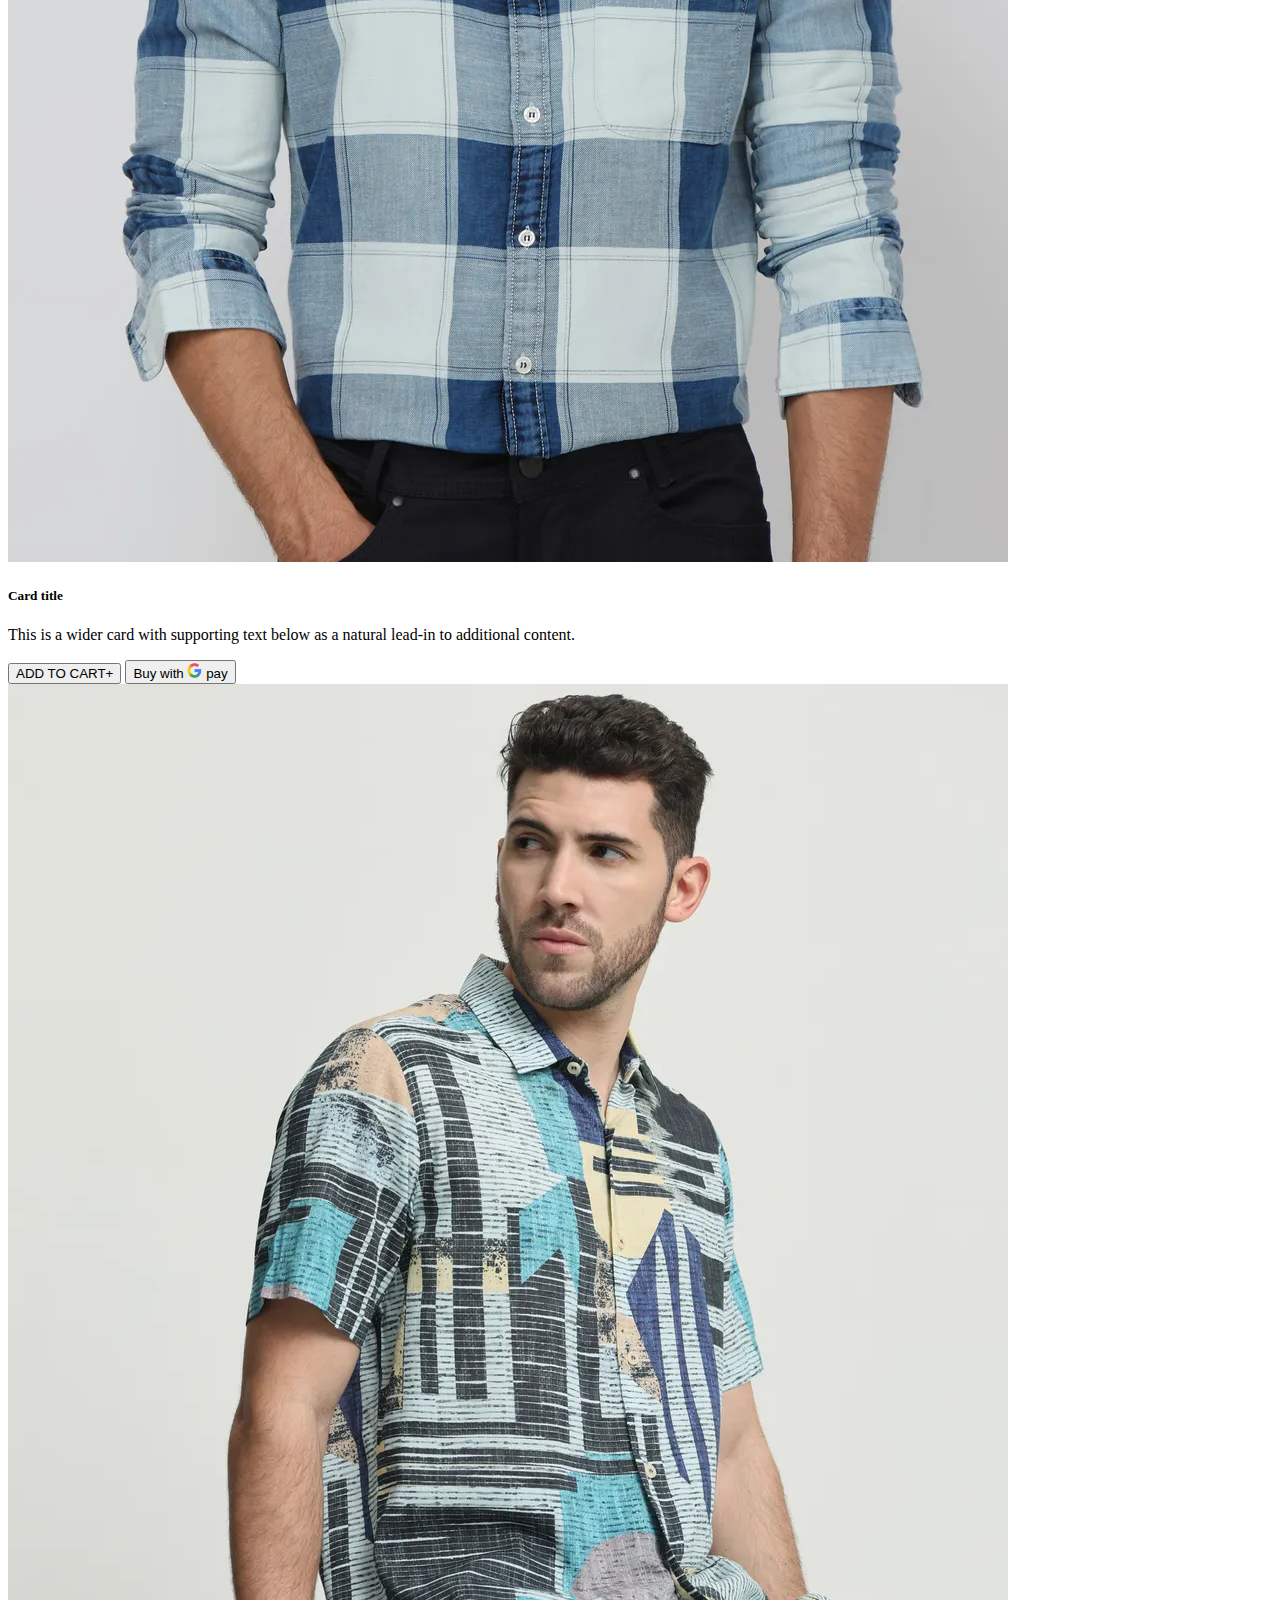
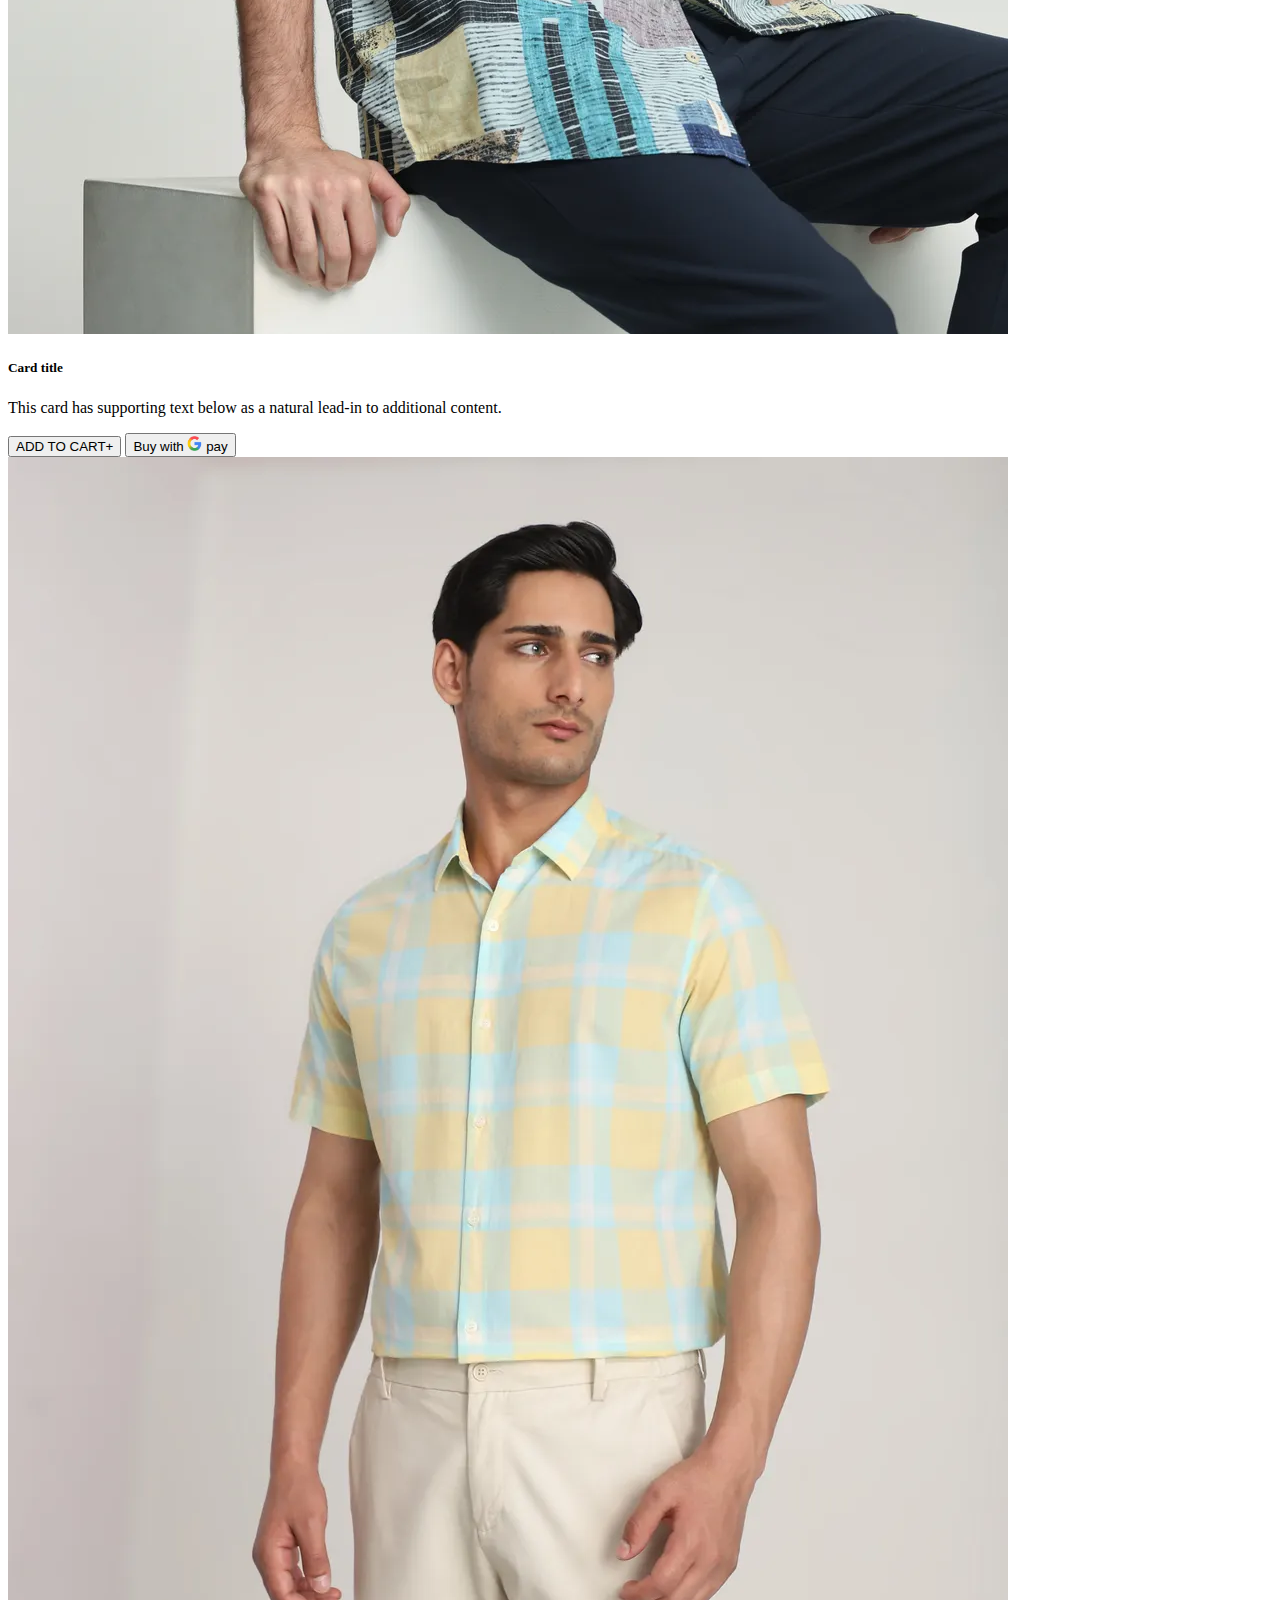
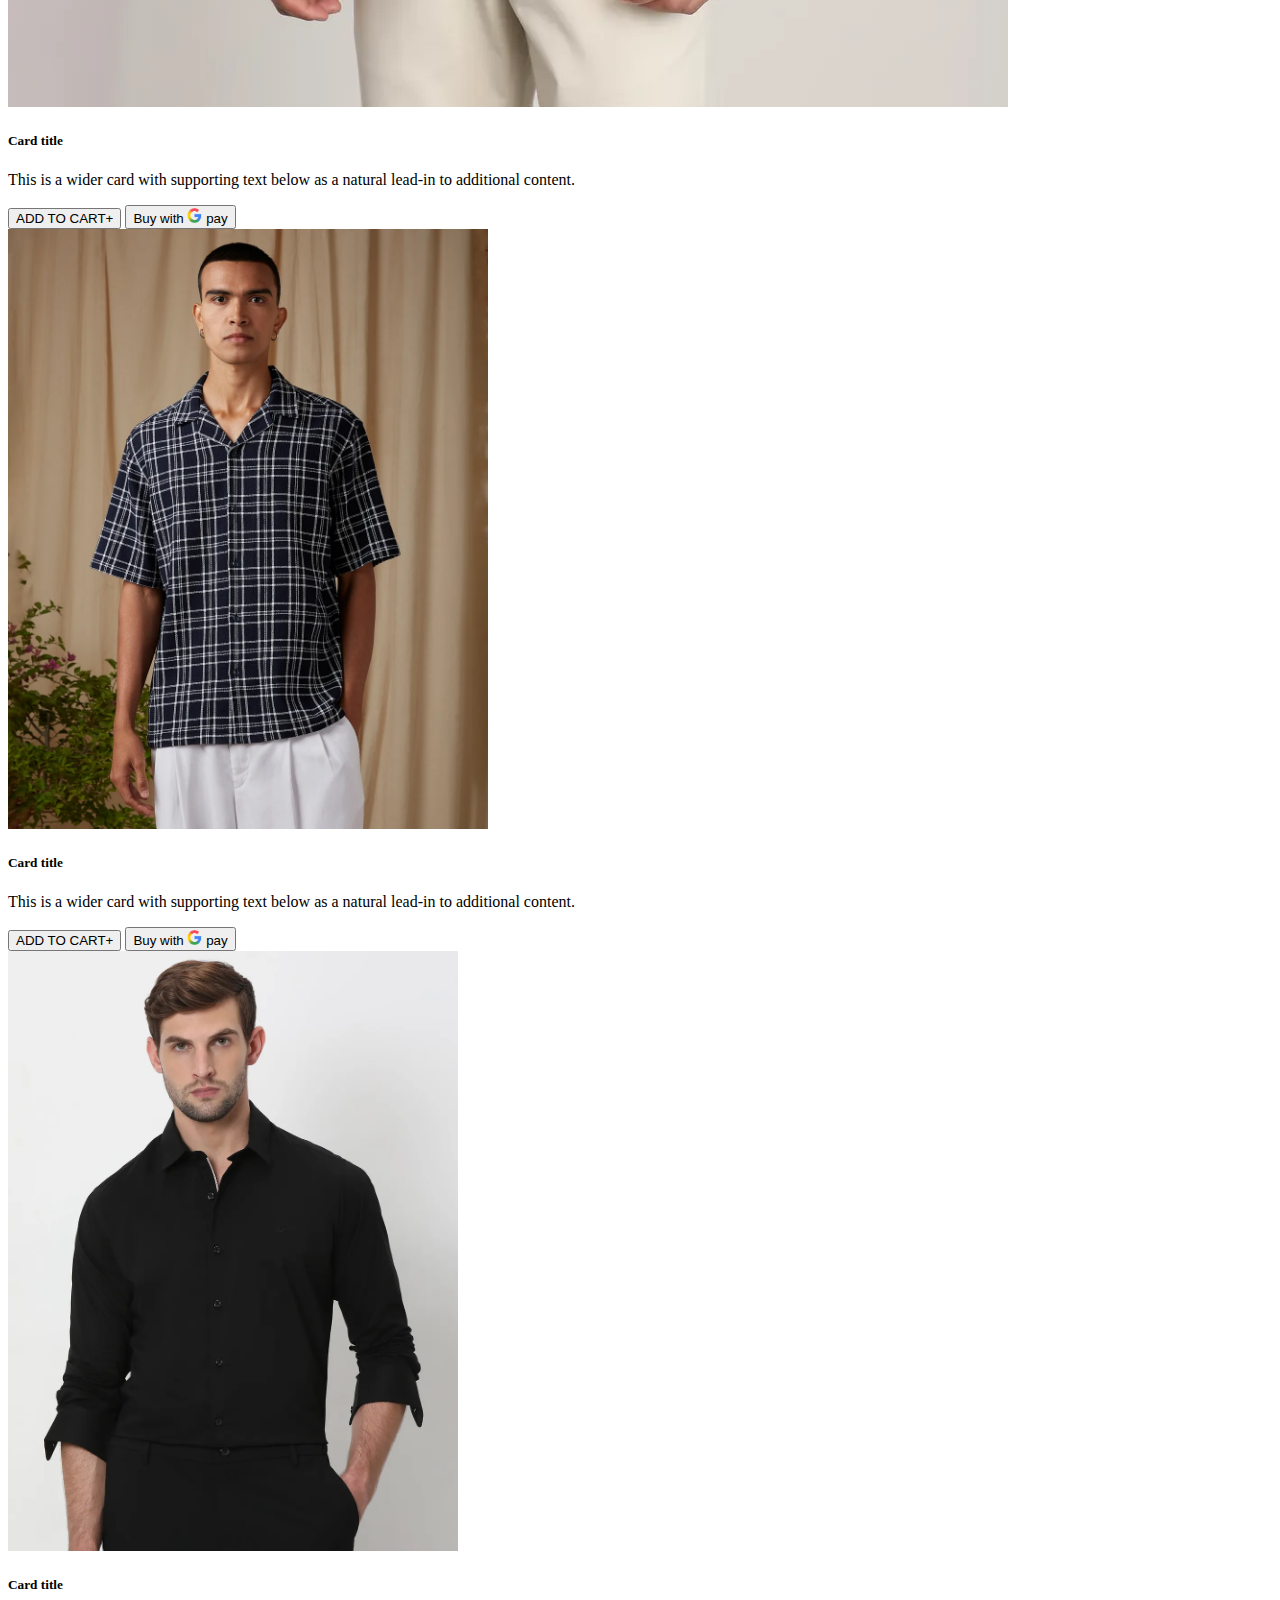
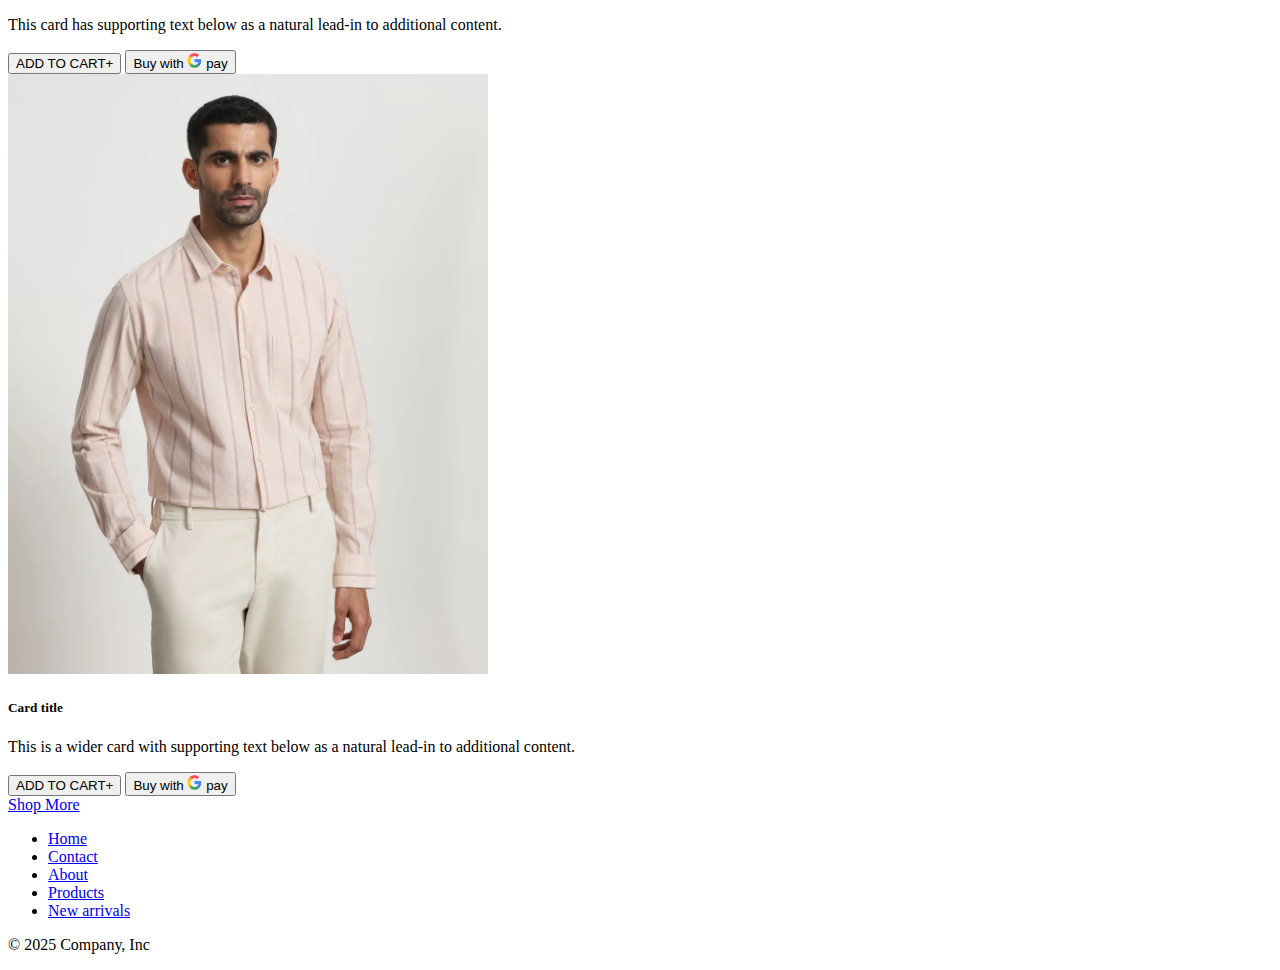
<file: product.html>
<!DOCTYPE html>
<html lang="en">
<head>
    <meta charset="UTF-8">
    <meta name="viewport" content="width=device-width, initial-scale=1.0">
    <title>Document</title>
    <link href="https://cdn.jsdelivr.net/npm/bootstrap@5.3.7/dist/css/bootstrap.min.css" rel="stylesheet" integrity="sha384-LN+7fdVzj6u52u30Kp6M/trliBMCMKTyK833zpbD+pXdCLuTusPj697FH4R/5mcr" crossorigin="anonymous">
</head>
<body>
<header>
            <div class="px-3 py-2 text-bg-dark border-bottom">
                <div class="container">
                    <div class="d-flex flex-wrap align-items-center justify-content-center justify-content-lg-start"> <a
                            href="/"
                            class="d-flex align-items-center my-2 my-lg-0 me-lg-auto text-white text-decoration-none"><h1>TRendy</h1></a>
                        <ul class="nav col-12 col-lg-auto my-2 justify-content-center my-md-0 text-small">
                            <li> <a href="index.html" class="nav-link text-light text-center">
                             <svg xmlns="http://www.w3.org/2000/svg" width="20" height="20" fill="currentColor" class="bi bi-house" viewBox="0 0 16 16">
  <path d="M8.707 1.5a1 1 0 0 0-1.414 0L.646 8.146a.5.5 0 0 0 .708.708L2 8.207V13.5A1.5 1.5 0 0 0 3.5 15h9a1.5 1.5 0 0 0 1.5-1.5V8.207l.646.647a.5.5 0 0 0 .708-.708L13 5.793V2.5a.5.5 0 0 0-.5-.5h-1a.5.5 0 0 0-.5.5v1.293zM13 7.207V13.5a.5.5 0 0 1-.5.5h-9a.5.5 0 0 1-.5-.5V7.207l5-5z"/>
</svg>
<br>
                                    Home
                                </a> </li>
                            <li> <a href="contact.html" class="nav-link text-white text-center"> <svg xmlns="http://www.w3.org/2000/svg" width="20" height="20" fill="currentColor" class="bi bi-telephone-fill" viewBox="0 0 16 16">
  <path fill-rule="evenodd" d="M1.885.511a1.745 1.745 0 0 1 2.61.163L6.29 2.98c.329.423.445.974.315 1.494l-.547 2.19a.68.68 0 0 0 .178.643l2.457 2.457a.68.68 0 0 0 .644.178l2.189-.547a1.75 1.75 0 0 1 1.494.315l2.306 1.794c.829.645.905 1.87.163 2.611l-1.034 1.034c-.74.74-1.846 1.065-2.877.702a18.6 18.6 0 0 1-7.01-4.42 18.6 18.6 0 0 1-4.42-7.009c-.362-1.03-.037-2.137.703-2.877z"/>
</svg>
<br>
                                    Contact
                                </a> </li>
                            <li> <a href="about.html" class="nav-link text-white text-center"> <svg xmlns="http://www.w3.org/2000/svg" width="20" height="20" fill="currentColor" class="bi bi-file-person" viewBox="0 0 16 16">
  <path d="M12 1a1 1 0 0 1 1 1v10.755S12 11 8 11s-5 1.755-5 1.755V2a1 1 0 0 1 1-1zM4 0a2 2 0 0 0-2 2v12a2 2 0 0 0 2 2h8a2 2 0 0 0 2-2V2a2 2 0 0 0-2-2z"/>
  <path d="M8 10a3 3 0 1 0 0-6 3 3 0 0 0 0 6"/>
</svg>
<br>
                                    About
                                </a> </li>
                            <li> <a href="#" class="nav-link text-white text-center"> <svg xmlns="http://www.w3.org/2000/svg" width="20" height="20" fill="currentColor" class="bi bi-cart3" viewBox="0 0 16 16">
  <path d="M0 1.5A.5.5 0 0 1 .5 1H2a.5.5 0 0 1 .485.379L2.89 3H14.5a.5.5 0 0 1 .49.598l-1 5a.5.5 0 0 1-.465.401l-9.397.472L4.415 11H13a.5.5 0 0 1 0 1H4a.5.5 0 0 1-.491-.408L2.01 3.607 1.61 2H.5a.5.5 0 0 1-.5-.5M3.102 4l.84 4.479 9.144-.459L13.89 4zM5 12a2 2 0 1 0 0 4 2 2 0 0 0 0-4m7 0a2 2 0 1 0 0 4 2 2 0 0 0 0-4m-7 1a1 1 0 1 1 0 2 1 1 0 0 1 0-2m7 0a1 1 0 1 1 0 2 1 1 0 0 1 0-2"/>
</svg>
<br>
                                    Products
                                </a> </li>
                            <li> <a href="new.html" class="nav-link text-white text-center"> <svg xmlns="http://www.w3.org/2000/svg" width="20" height="20" fill="currentColor" class="bi bi-bag-plus-fill" viewBox="0 0 16 16">
  <path fill-rule="evenodd" d="M10.5 3.5a2.5 2.5 0 0 0-5 0V4h5zm1 0V4H15v10a2 2 0 0 1-2 2H3a2 2 0 0 1-2-2V4h3.5v-.5a3.5 3.5 0 1 1 7 0M8.5 8a.5.5 0 0 0-1 0v1.5H6a.5.5 0 0 0 0 1h1.5V12a.5.5 0 0 0 1 0v-1.5H10a.5.5 0 0 0 0-1H8.5z"/>
</svg>
<br>
                                    New Arivals
                                </a> </li>
                        </ul>
                    </div>
                </div>
            </div>
            <div class="px-3 py-2 border-bottom">
                <div class="container d-flex flex-wrap justify-content-center">
                    <form class="col-12 col-lg-auto mb-2 mb-lg-0 me-lg-auto" role="search"> <input type="search"
                            class="form-control" placeholder="Search..." aria-label="Search"> </form>
                    <div class="text-end"> <a href="signup.html" class="btn btn-light text-dark me-2">Login</a>
                        <a href="signup.html" type="button" class="btn btn-primary">Sign-up</a>
                </div>
            </div>
        </header>
</nav>


<div class="card-group m-3 gap-2">
  <div class="card">
    <img src="image/s1.webp" class="card-img-top" alt="..." height="600px">
    <div class="card-body">
      <h5 class="card-title">Card title</h5>
      <p class="card-text">This is a wider card with supporting text below as a natural lead-in to additional content.</p>
<div class="d-grid gap-2 col-6 w-100">
  <button class="btn btn-warning" type="button">ADD TO CART+</button>
  <button class="btn btn-dark" type="button">Buy with <img src="image/g_icon-removebg-preview.png" alt="" width="15px" height="15px"> pay</button>
</div>     </div>
  </div>
  <div class="card">
    <img src="image/s2.webp" class="card-img-top" alt="..." height="600px ">
    <div class="card-body">
      <h5 class="card-title">Card title</h5>
      <p class="card-text">This card has supporting text below as a natural lead-in to additional content.</p>
<div class="d-grid gap-2 col-6 w-100">
  <button class="btn btn-warning" type="button">ADD TO CART+</button>
  <button class="btn btn-dark" type="button">Buy with <img src="image/g_icon-removebg-preview.png" alt="" width="15px" height="15px"> pay</button>
</div>     </div>
  </div>
  <div class="card">
    <img src="image/s3.webp" class="card-img-top" alt="..." height="600px">
    <div class="card-body">
      <h5 class="card-title">Card title</h5>
      <p class="card-text">This is a wider card with supporting text below as a natural lead-in to additional content.</p>
<div class="d-grid gap-2 col-6 w-100">
  <button class="btn btn-warning" type="button">ADD TO CART+</button>
  <button class="btn btn-dark" type="button">Buy with <img src="image/g_icon-removebg-preview.png" alt="" width="15px" height="15px"> pay</button>
</div>     </div>
  </div>
</div>

<div class="card-group m-3 gap-2">
  <div class="card">
    <img src="image/s4.webp" class="card-img-top" alt="...">
    <div class="card-body">
      <h5 class="card-title">Card title</h5>
      <p class="card-text">This is a wider card with supporting text below as a natural lead-in to additional content.</p>
<div class="d-grid gap-2 col-6 w-100">
  <button class="btn btn-warning" type="button">ADD TO CART+</button>
  <button class="btn btn-dark" type="button">Buy with <img src="image/g_icon-removebg-preview.png" alt="" width="15px" height="15px"> pay</button>
</div>    </div>
  </div>
  <div class="card">
    <img src="image/s5.webp" class="card-img-top" alt="...">
    <div class="card-body">
      <h5 class="card-title">Card title</h5>
      <p class="card-text">This card has supporting text below as a natural lead-in to additional content.</p>
<div class="d-grid gap-2 col-6 w-100">
  <button class="btn btn-warning" type="button">ADD TO CART+</button>
  <button class="btn btn-dark" type="button">Buy with <img src="image/g_icon-removebg-preview.png" alt="" width="15px" height="15px"> pay</button>
</div>     </div>
  </div>
  <div class="card">
    <img src="image/s6.webp" class="card-img-top" alt="...">
    <div class="card-body">
      <h5 class="card-title">Card title</h5>
      <p class="card-text">This is a wider card with supporting text below as a natural lead-in to additional content.</p>
<div class="d-grid gap-2 col-6 w-100">
  <button class="btn btn-warning" type="button">ADD TO CART+</button>
  <button class="btn btn-dark" type="button">Buy with <img src="image/g_icon-removebg-preview.png" alt="" width="15px" height="15px"> pay</button>
</div>    </div>
  </div>
</div>

<div class="card-group m-3 gap-2">
  <div class="card">
    <img src="image/s7.webp" class="card-img-top" alt="..." height="600px">
    <div class="card-body">
      <h5 class="card-title">Card title</h5>
      <p class="card-text">This is a wider card with supporting text below as a natural lead-in to additional content.</p>
<div class="d-grid gap-2 col-6 w-100">
  <button class="btn btn-warning" type="button">ADD TO CART+</button>
  <button class="btn btn-dark" type="button">Buy with <img src="image/g_icon-removebg-preview.png" alt="" width="15px" height="15px"> pay</button>
</div>     </div>
  </div>
  <div class="card">
    <img src="image/s8.webp" class="card-img-top" alt="..." height="600px ">
    <div class="card-body">
      <h5 class="card-title">Card title</h5>
      <p class="card-text">This card has supporting text below as a natural lead-in to additional content.</p>
<div class="d-grid gap-2 col-6 w-100">
  <button class="btn btn-warning" type="button">ADD TO CART+</button>
  <button class="btn btn-dark" type="button">Buy with <img src="image/g_icon-removebg-preview.png" alt="" width="15px" height="15px"> pay</button>
</div>     </div>
  </div>
  <div class="card">
    <img src="image/s9.webp" class="card-img-top" alt="..." height="600px">
    <div class="card-body">
      <h5 class="card-title">Card title</h5>
      <p class="card-text">This is a wider card with supporting text below as a natural lead-in to additional content.</p>
      
<div class="d-grid gap-2 col-6 w-100">
  <button class="btn btn-warning" type="button">ADD TO CART+</button>
  <button class="btn btn-dark" type="button">Buy with <img src="image/g_icon-removebg-preview.png" alt="" width="15px" height="15px"> pay</button>
</div>


</div>
  </div>
</div>


<div class=" row justify-content-center py-5">

  <a href="new.html" class="btn btn-dark w-25 "> Shop More</a>
</div>



















<footer class="py-3  bg-dark">
            <ul class="nav justify-content-center pb-3 mb-3">
                <li class="nav-item"><a href="#" class="nav-link px-2 text-white">Home</a></li>
                <li class="nav-item"><a href="#" class="nav-link px-2 text-white">Contact</a></li>
                <li class="nav-item"><a href="#" class="nav-link px-2 text-white">About</a></li>
                <li class="nav-item"><a href="#" class="nav-link px-2 text-white">Products</a></li>
                <li class="nav-item"><a href="#" class="nav-link px-2 text-white">New arrivals</a></li>
            </ul>
            <p class="text-center text-white">&copy; 2025 Company, Inc</p>
        </footer>









<script src="https://cdn.jsdelivr.net/npm/bootstrap@5.3.7/dist/js/bootstrap.bundle.min.js" integrity="sha384-ndDqU0Gzau9qJ1lfW4pNLlhNTkCfHzAVBReH9diLvGRem5+R9g2FzA8ZGN954O5Q" crossorigin="anonymous"></script>
</body>
</html>
</file>
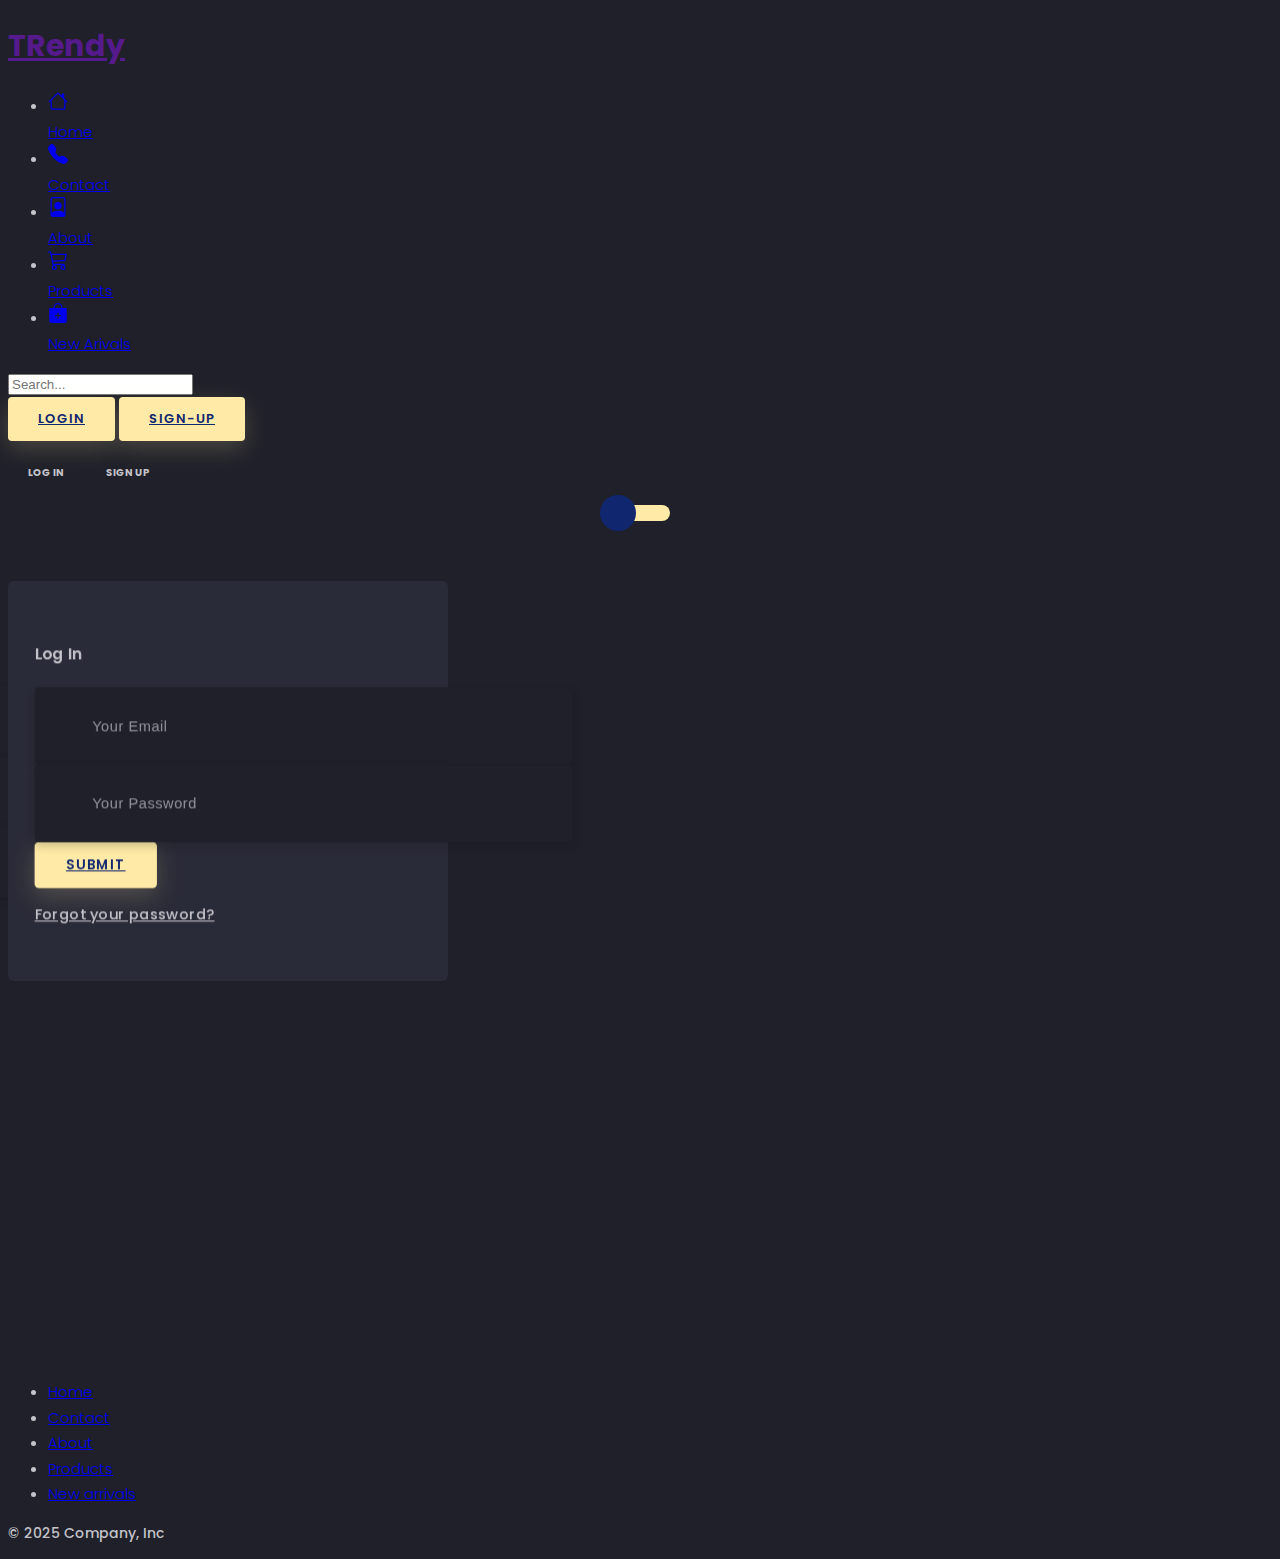
<file: signup.html>
<!DOCTYPE html>
<html lang="en">
<head>
    <meta charset="UTF-8">
    <meta name="viewport" content="width=device-width, initial-scale=1.0">
    <title>Document</title>
    <link rel="stylesheet" href="index.css">
    <link href="https://cdn.jsdelivr.net/npm/bootstrap@5.3.7/dist/css/bootstrap.min.css" rel="stylesheet" integrity="sha384-LN+7fdVzj6u52u30Kp6M/trliBMCMKTyK833zpbD+pXdCLuTusPj697FH4R/5mcr" crossorigin="anonymous">
</head>
<body>
<header>
            <div class="px-3 py-2 text-bg-dark border-bottom">
                <div class="container">
                    <div class="d-flex flex-wrap align-items-center justify-content-center justify-content-lg-start"> <a
                            href=""
                            class="d-flex align-items-center my-2 my-lg-0 me-lg-auto text-white text-decoration-none"><h1>TRendy</h1></a>
                        <ul class="nav col-12 col-lg-auto my-2 justify-content-center my-md-0 text-small">
                            <li> <a href="index.html" class="nav-link text-light text-center">
                             <svg xmlns="http://www.w3.org/2000/svg" width="20" height="20" fill="currentColor" class="bi bi-house" viewBox="0 0 16 16">
  <path d="M8.707 1.5a1 1 0 0 0-1.414 0L.646 8.146a.5.5 0 0 0 .708.708L2 8.207V13.5A1.5 1.5 0 0 0 3.5 15h9a1.5 1.5 0 0 0 1.5-1.5V8.207l.646.647a.5.5 0 0 0 .708-.708L13 5.793V2.5a.5.5 0 0 0-.5-.5h-1a.5.5 0 0 0-.5.5v1.293zM13 7.207V13.5a.5.5 0 0 1-.5.5h-9a.5.5 0 0 1-.5-.5V7.207l5-5z"/>
</svg>
<br>
                                    Home
                                </a> </li>
                            <li> <a href="contact.html" class="nav-link text-white text-center"> <svg xmlns="http://www.w3.org/2000/svg" width="20" height="20" fill="currentColor" class="bi bi-telephone-fill" viewBox="0 0 16 16">
  <path fill-rule="evenodd" d="M1.885.511a1.745 1.745 0 0 1 2.61.163L6.29 2.98c.329.423.445.974.315 1.494l-.547 2.19a.68.68 0 0 0 .178.643l2.457 2.457a.68.68 0 0 0 .644.178l2.189-.547a1.75 1.75 0 0 1 1.494.315l2.306 1.794c.829.645.905 1.87.163 2.611l-1.034 1.034c-.74.74-1.846 1.065-2.877.702a18.6 18.6 0 0 1-7.01-4.42 18.6 18.6 0 0 1-4.42-7.009c-.362-1.03-.037-2.137.703-2.877z"/>
</svg>
<br>
                                    Contact
                                </a> </li>
                            <li> <a href="about.html" class="nav-link text-white text-center"> <svg xmlns="http://www.w3.org/2000/svg" width="20" height="20" fill="currentColor" class="bi bi-file-person" viewBox="0 0 16 16">
  <path d="M12 1a1 1 0 0 1 1 1v10.755S12 11 8 11s-5 1.755-5 1.755V2a1 1 0 0 1 1-1zM4 0a2 2 0 0 0-2 2v12a2 2 0 0 0 2 2h8a2 2 0 0 0 2-2V2a2 2 0 0 0-2-2z"/>
  <path d="M8 10a3 3 0 1 0 0-6 3 3 0 0 0 0 6"/>
</svg>
<br>
                                    About
                                </a> </li>
                            <li> <a href="product.html" class="nav-link text-white text-center"> <svg xmlns="http://www.w3.org/2000/svg" width="20" height="20" fill="currentColor" class="bi bi-cart3" viewBox="0 0 16 16">
  <path d="M0 1.5A.5.5 0 0 1 .5 1H2a.5.5 0 0 1 .485.379L2.89 3H14.5a.5.5 0 0 1 .49.598l-1 5a.5.5 0 0 1-.465.401l-9.397.472L4.415 11H13a.5.5 0 0 1 0 1H4a.5.5 0 0 1-.491-.408L2.01 3.607 1.61 2H.5a.5.5 0 0 1-.5-.5M3.102 4l.84 4.479 9.144-.459L13.89 4zM5 12a2 2 0 1 0 0 4 2 2 0 0 0 0-4m7 0a2 2 0 1 0 0 4 2 2 0 0 0 0-4m-7 1a1 1 0 1 1 0 2 1 1 0 0 1 0-2m7 0a1 1 0 1 1 0 2 1 1 0 0 1 0-2"/>
</svg>
<br>
                                    Products
                                </a> </li>
                            <li> <a href="new.html" class="nav-link text-white text-center"> <svg xmlns="http://www.w3.org/2000/svg" width="20" height="20" fill="currentColor" class="bi bi-bag-plus-fill" viewBox="0 0 16 16">
  <path fill-rule="evenodd" d="M10.5 3.5a2.5 2.5 0 0 0-5 0V4h5zm1 0V4H15v10a2 2 0 0 1-2 2H3a2 2 0 0 1-2-2V4h3.5v-.5a3.5 3.5 0 1 1 7 0M8.5 8a.5.5 0 0 0-1 0v1.5H6a.5.5 0 0 0 0 1h1.5V12a.5.5 0 0 0 1 0v-1.5H10a.5.5 0 0 0 0-1H8.5z"/>
</svg>
<br>
                                    New Arivals
                                </a> </li>
                        </ul>
                    </div>
                </div>
            </div>
            <div class="px-3 py-2 border-bottom">
                <div class="container d-flex flex-wrap justify-content-center">
                    <form class="col-12 col-lg-auto mb-2 mb-lg-0 me-lg-auto" role="search"> <input type="search"
                            class="form-control" placeholder="Search..." aria-label="Search"> </form>
                    <div class="text-end"> <a href="signup.html" class="btn btn-light text-dark me-2">Login</a>
                        <a href="signup.html" type="button" class="btn btn-primary">Sign-up</a>
                </div>
            </div>
        </header>
</nav>


 
	<a href="https://front.codes/" class="logo" target="_blank">
		<!-- <img src="https://assets.codepen.io/1462889/fcy.png" alt=""> -->
	</a>

	<div class="section">
		<div class="container">
			<div class="row full-height justify-content-center">
				<div class="col-12 text-center align-self-center py-5">
					<div class="section pb-5 pt-5 pt-sm-2 text-center">
						<h6 class="mb-0 pb-3"><span>Log In </span><span>Sign Up</span></h6>
			          	<input class="checkbox" type="checkbox" id="reg-log" name="reg-log"/>
			          	<label for="reg-log"></label>
						<div class="card-3d-wrap mx-auto">
							<div class="card-3d-wrapper">
								<div class="card-front">
									<div class="center-wrap">
										<div class="section text-center">
											<h4 class="mb-4 pb-3 text-white">Log In</h4>
											<div class="form-group">
												<input type="email" name="logemail" class="form-style" placeholder="Your Email" id="logemail" autocomplete="off">
												<i class="input-icon uil uil-at"></i>
											</div>	
											<div class="form-group mt-2">
												<input type="password" name="logpass" class="form-style" placeholder="Your Password" id="logpass" autocomplete="off">
												<i class="input-icon uil uil-lock-alt"></i>
											</div>
											<a href="#" class="btn mt-4 text-white">submit</a>
                            				<p class="mb-0 mt-4 text-center"><a href="#0" class="link">Forgot your password?</a></p>
				      					</div>
			      					</div>
			      				</div>
								<div class="card-back">
									<div class="center-wrap">
										<div class="section text-center">
											<h4 class="mb-4 pb-3 text-white">Sign Up</h4>
											<div class="form-group">
												<input type="text" name="logname" class="form-style" placeholder="Your Full Name" id="logname" autocomplete="off">
												<i class="input-icon uil uil-user"></i>
											</div>	
											<div class="form-group mt-2">
												<input type="email" name="logemail" class="form-style" placeholder="Your Email" id="logemail" autocomplete="off">
												<i class="input-icon uil uil-at"></i>
											</div>	
											<div class="form-group mt-2">
												<input type="password" name="logpass" class="form-style" placeholder="Your Password" id="logpass" autocomplete="off">
												<i class="input-icon uil uil-lock-alt"></i>
											</div>
											<a href="#" class="btn mt-4 text-white">submit</a>
				      					</div>
			      					</div>
			      				</div>
			      			</div>
			      		</div>
			      	</div>
		      	</div>
	      	</div>
	    </div>
	</div>




















<footer class="py-3  bg-dark">
            <ul class="nav justify-content-center pb-3 mb-3">
                <li class="nav-item"><a href="#" class="nav-link px-2 text-white">Home</a></li>
                <li class="nav-item"><a href="#" class="nav-link px-2 text-white">Contact</a></li>
                <li class="nav-item"><a href="#" class="nav-link px-2 text-white">About</a></li>
                <li class="nav-item"><a href="#" class="nav-link px-2 text-white">Products</a></li>
                <li class="nav-item"><a href="#" class="nav-link px-2 text-white">New arrivals</a></li>
            </ul>
            <p class="text-center text-white">&copy; 2025 Company, Inc</p>
        </footer>









<script src="https://cdn.jsdelivr.net/npm/bootstrap@5.3.7/dist/js/bootstrap.bundle.min.js" integrity="sha384-ndDqU0Gzau9qJ1lfW4pNLlhNTkCfHzAVBReH9diLvGRem5+R9g2FzA8ZGN954O5Q" crossorigin="anonymous"></script>
</body>
</html>
</file>
<file: index.css>
/* Please ❤ this if you like it! */


@import url('https://fonts.googleapis.com/css?family=Poppins:400,500,600,700,800,900');

body{
	font-family: 'Poppins', sans-serif;
	font-weight: 300;
	font-size: 15px;
	line-height: 1.7;
	color: #c4c3ca;
	background-color: #1f2029;
	overflow-x: hidden;
}
a {
	cursor: pointer;
  transition: all 200ms linear;
}
a:hover {
	text-decoration: none;
}
.link {
  color: #c4c3ca;
}
.link:hover {
  color: #ffeba7;
}
p {
  font-weight: 500;
  font-size: 14px;
  line-height: 1.7;
}
h4 {
  font-weight: 600;
}
h6 span{
  padding: 0 20px;
  text-transform: uppercase;
  font-weight: 700;
}
.section{
  position: relative;
  width: 100%;
  display: block;
}
.full-height{
  min-height: 100vh;
}
[type="checkbox"]:checked,
[type="checkbox"]:not(:checked){
  position: absolute;
  left: -9999px;
}
.checkbox:checked + label,
.checkbox:not(:checked) + label{
  position: relative;
  display: block;
  text-align: center;
  width: 60px;
  height: 16px;
  border-radius: 8px;
  padding: 0;
  margin: 10px auto;
  cursor: pointer;
  background-color: #ffeba7;
}
.checkbox:checked + label:before,
.checkbox:not(:checked) + label:before{
  position: absolute;
  display: block;
  width: 36px;
  height: 36px;
  border-radius: 50%;
  color: #ffeba7;
  background-color: #102770;
  font-family: 'unicons';
  content: '\eb4f';
  z-index: 20;
  top: -10px;
  left: -10px;
  line-height: 36px;
  text-align: center;
  font-size: 24px;
  transition: all 0.5s ease;
}
.checkbox:checked + label:before {
  transform: translateX(44px) rotate(-270deg);
}


.card-3d-wrap {
  position: relative;
  width: 440px;
  max-width: 100%;
  height: 400px;
  -webkit-transform-style: preserve-3d;
  transform-style: preserve-3d;
  perspective: 800px;
  margin-top: 60px;
}
.card-3d-wrapper {
  width: 100%;
  height: 100%;
  position:absolute;    
  top: 0;
  left: 0;  
  -webkit-transform-style: preserve-3d;
  transform-style: preserve-3d;
  transition: all 600ms ease-out; 
}
.card-front, .card-back {
  width: 100%;
  height: 100%;
  background-color: #2a2b38;
  background-image: url('https://s3-us-west-2.amazonaws.com/s.cdpn.io/1462889/pat.svg');
  background-position: bottom center;
  background-repeat: no-repeat;
  background-size: 300%;
  position: absolute;
  border-radius: 6px;
  left: 0;
  top: 0;
  -webkit-transform-style: preserve-3d;
  transform-style: preserve-3d;
  -webkit-backface-visibility: hidden;
  -moz-backface-visibility: hidden;
  -o-backface-visibility: hidden;
  backface-visibility: hidden;
}
.card-back {
  transform: rotateY(180deg);
}
.checkbox:checked ~ .card-3d-wrap .card-3d-wrapper {
  transform: rotateY(180deg);
}
.center-wrap{
  position: absolute;
  width: 100%;
  padding: 0 35px;
  top: 50%;
  left: 0;
  transform: translate3d(0, -50%, 35px) perspective(100px);
  z-index: 20;
  display: block;
}


.form-group{ 
  position: relative;
  display: block;
    margin: 0;
    padding: 0;
}
.form-style {
  padding: 13px 20px;
  padding-left: 55px;
  height: 48px;
  width: 100%;
  font-weight: 500;
  border-radius: 4px;
  font-size: 14px;
  line-height: 22px;
  letter-spacing: 0.5px;
  outline: none;
  color: #c4c3ca;
  background-color: #1f2029;
  border: none;
  -webkit-transition: all 200ms linear;
  transition: all 200ms linear;
  box-shadow: 0 4px 8px 0 rgba(21,21,21,.2);
}
.form-style:focus,
.form-style:active {
  border: none;
  outline: none;
  box-shadow: 0 4px 8px 0 rgba(21,21,21,.2);
}
.input-icon {
  position: absolute;
  top: 0;
  left: 18px;
  height: 48px;
  font-size: 24px;
  line-height: 48px;
  text-align: left;
  color: #ffeba7;
  -webkit-transition: all 200ms linear;
    transition: all 200ms linear;
}

.form-group input:-ms-input-placeholder  {
  color: #c4c3ca;
  opacity: 0.7;
  -webkit-transition: all 200ms linear;
    transition: all 200ms linear;
}
.form-group input::-moz-placeholder  {
  color: #c4c3ca;
  opacity: 0.7;
  -webkit-transition: all 200ms linear;
    transition: all 200ms linear;
}
.form-group input:-moz-placeholder  {
  color: #c4c3ca;
  opacity: 0.7;
  -webkit-transition: all 200ms linear;
    transition: all 200ms linear;
}
.form-group input::-webkit-input-placeholder  {
  color: #c4c3ca;
  opacity: 0.7;
  -webkit-transition: all 200ms linear;
    transition: all 200ms linear;
}
.form-group input:focus:-ms-input-placeholder  {
  opacity: 0;
  -webkit-transition: all 200ms linear;
    transition: all 200ms linear;
}
.form-group input:focus::-moz-placeholder  {
  opacity: 0;
  -webkit-transition: all 200ms linear;
    transition: all 200ms linear;
}
.form-group input:focus:-moz-placeholder  {
  opacity: 0;
  -webkit-transition: all 200ms linear;
    transition: all 200ms linear;
}
.form-group input:focus::-webkit-input-placeholder  {
  opacity: 0;
  -webkit-transition: all 200ms linear;
    transition: all 200ms linear;
}

.btn{  
  border-radius: 4px;
  height: 44px;
  font-size: 13px;
  font-weight: 600;
  text-transform: uppercase;
  -webkit-transition : all 200ms linear;
  transition: all 200ms linear;
  padding: 0 30px;
  letter-spacing: 1px;
  display: -webkit-inline-flex;
  display: -ms-inline-flexbox;
  display: inline-flex;
  -webkit-align-items: center;
  -moz-align-items: center;
  -ms-align-items: center;
  align-items: center;
  -webkit-justify-content: center;
  -moz-justify-content: center;
  -ms-justify-content: center;
  justify-content: center;
  -ms-flex-pack: center;
  text-align: center;
  border: none;
  background-color: #ffeba7;
  color: #102770;
  box-shadow: 0 8px 24px 0 rgba(255,235,167,.2);
}
.btn:active,
.btn:focus{  
  background-color: #102770;
  color: #ffeba7;
  box-shadow: 0 8px 24px 0 rgba(16,39,112,.2);
}
.btn:hover{  
  background-color: #102770;
  color: #ffeba7;
  box-shadow: 0 8px 24px 0 rgba(16,39,112,.2);
}




.logo {
	position: absolute;
	top: 30px;
	right: 30px;
	display: block;
	z-index: 100;
	transition: all 250ms linear;
}
.logo img {
	height: 26px;
	width: auto;
	display: block;
}
</file>
